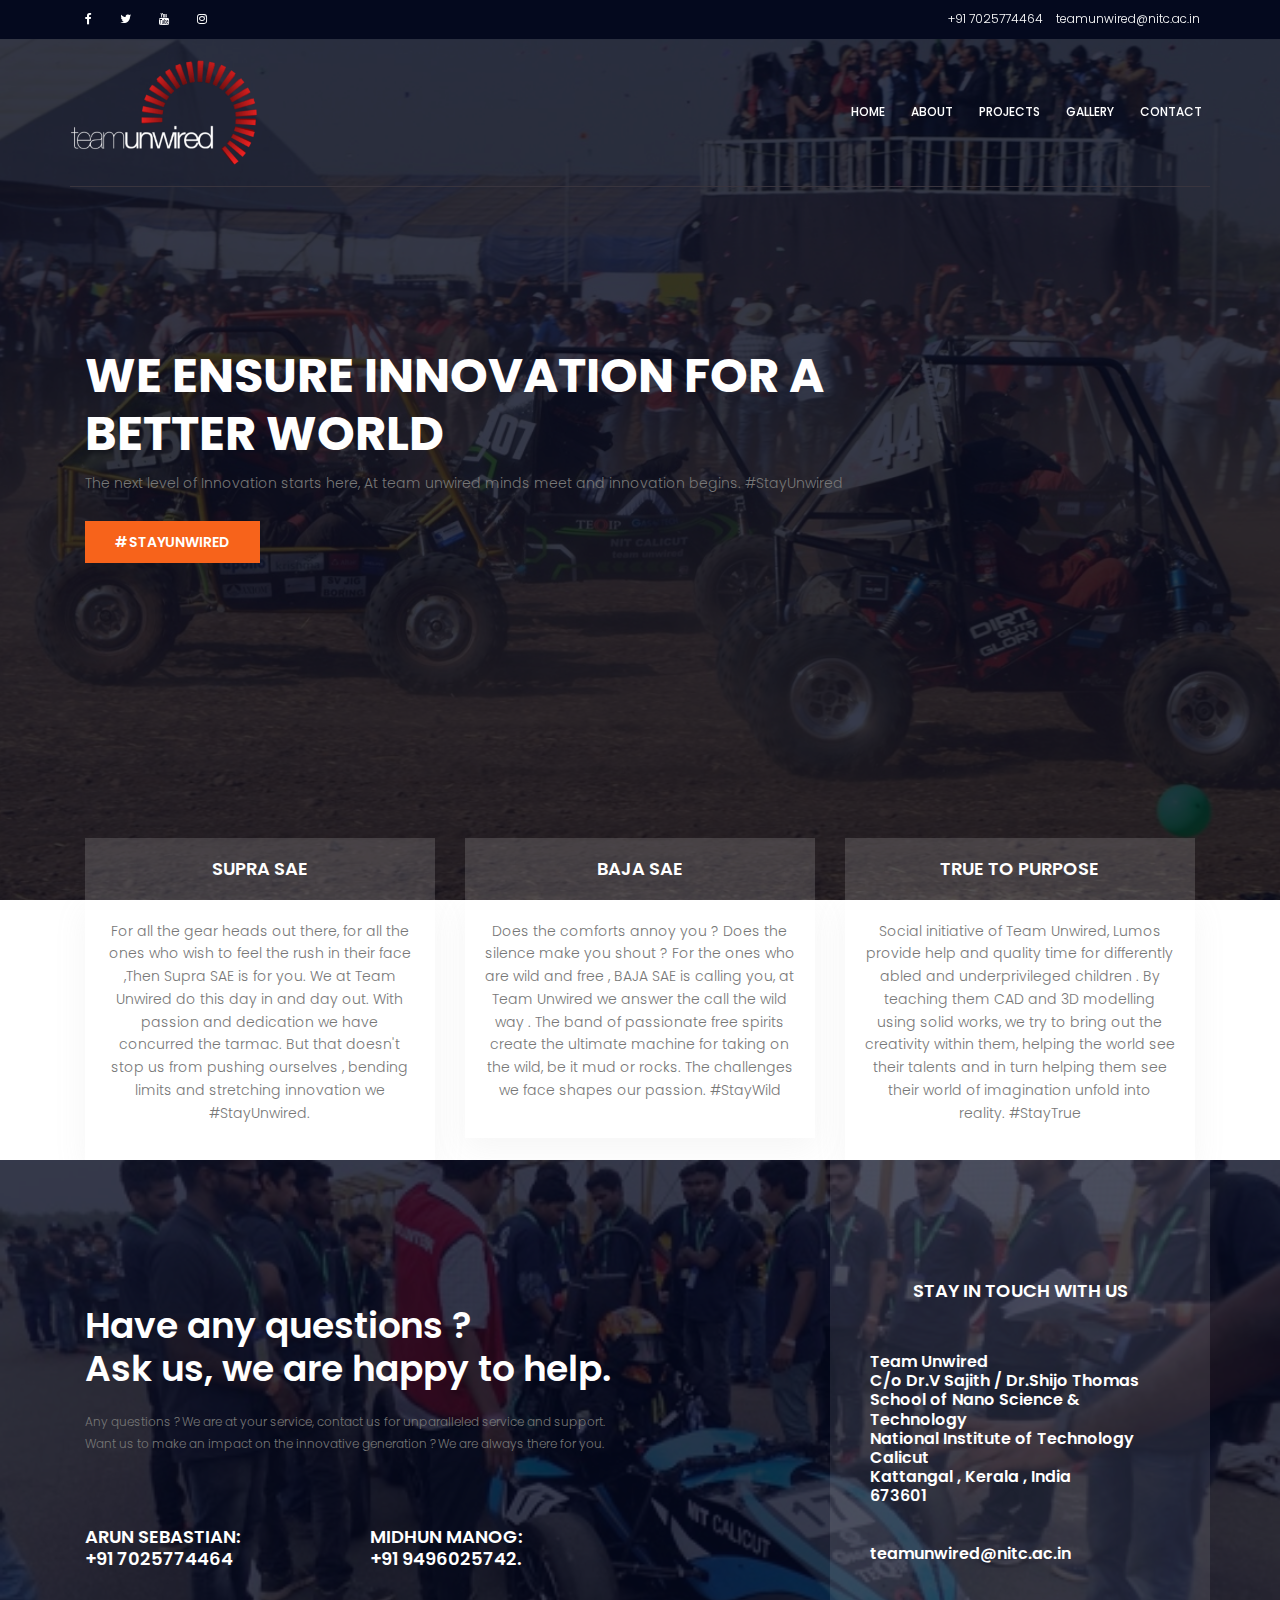
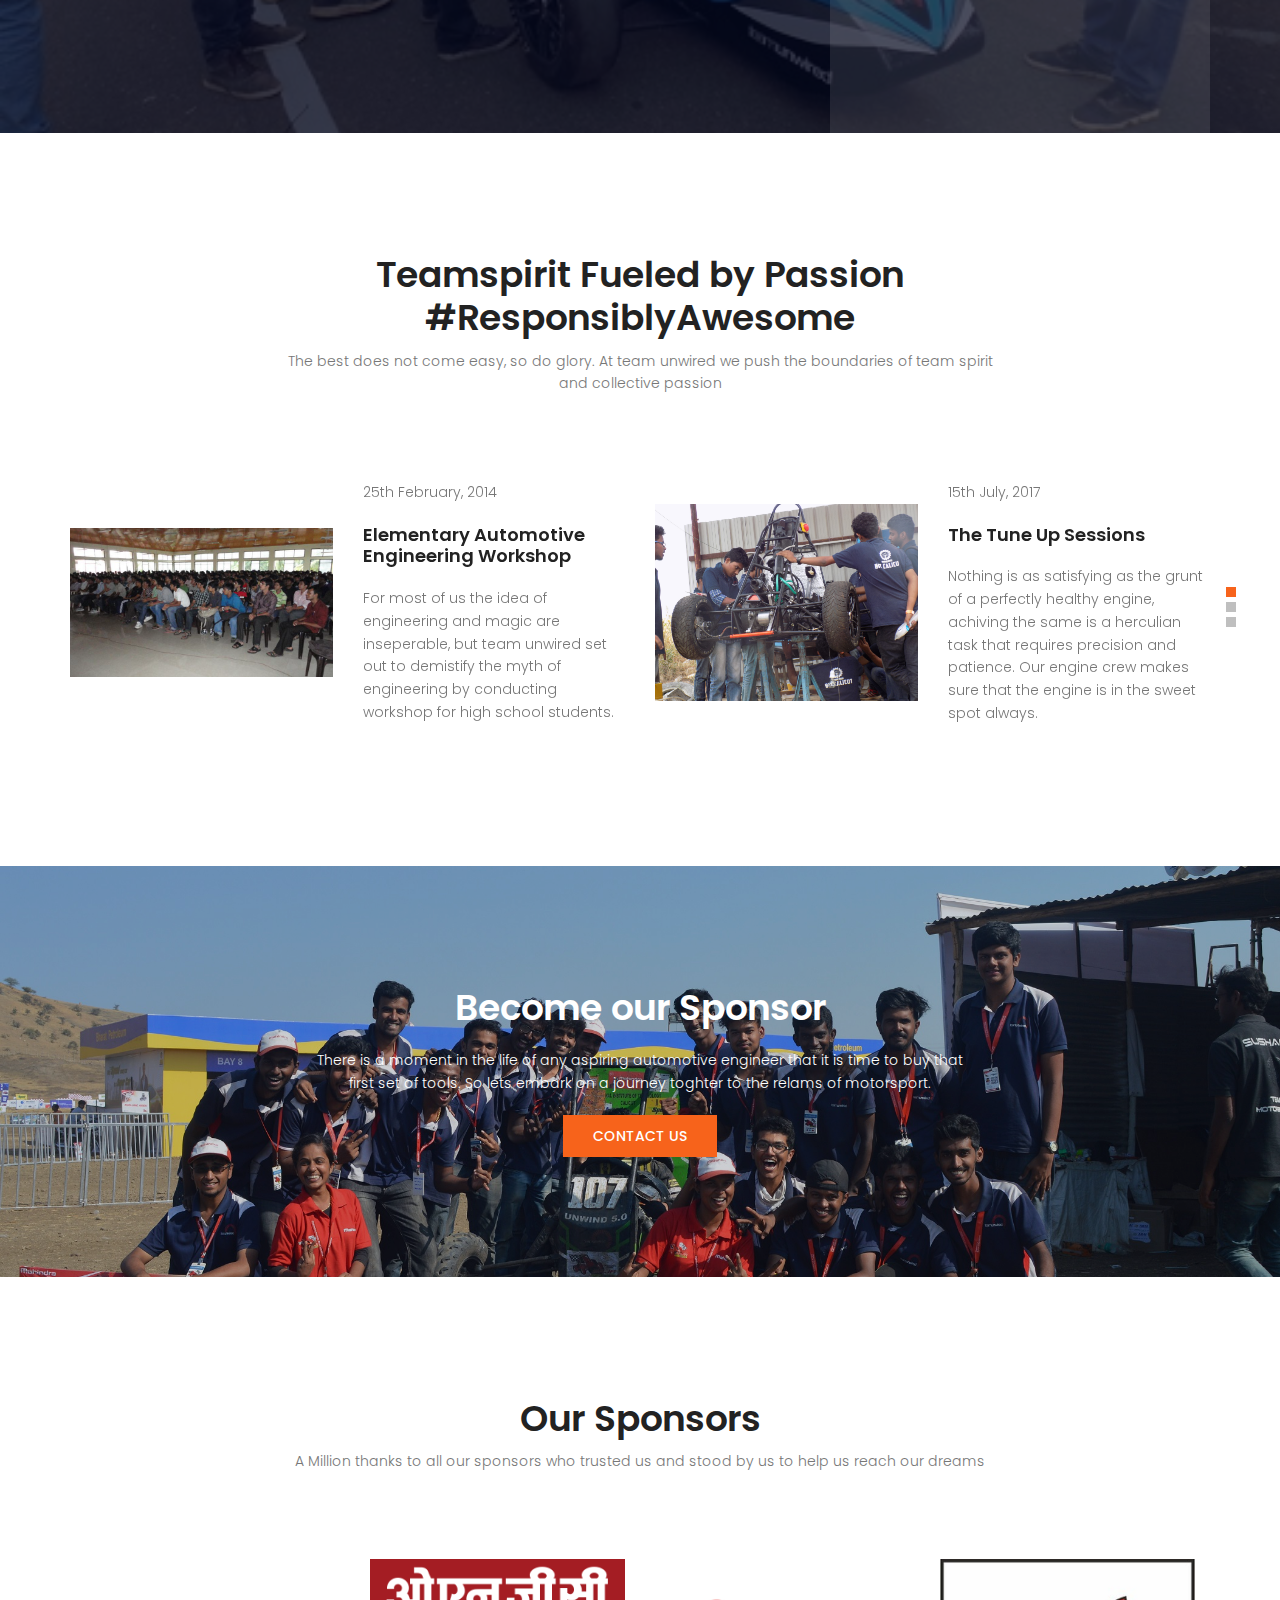
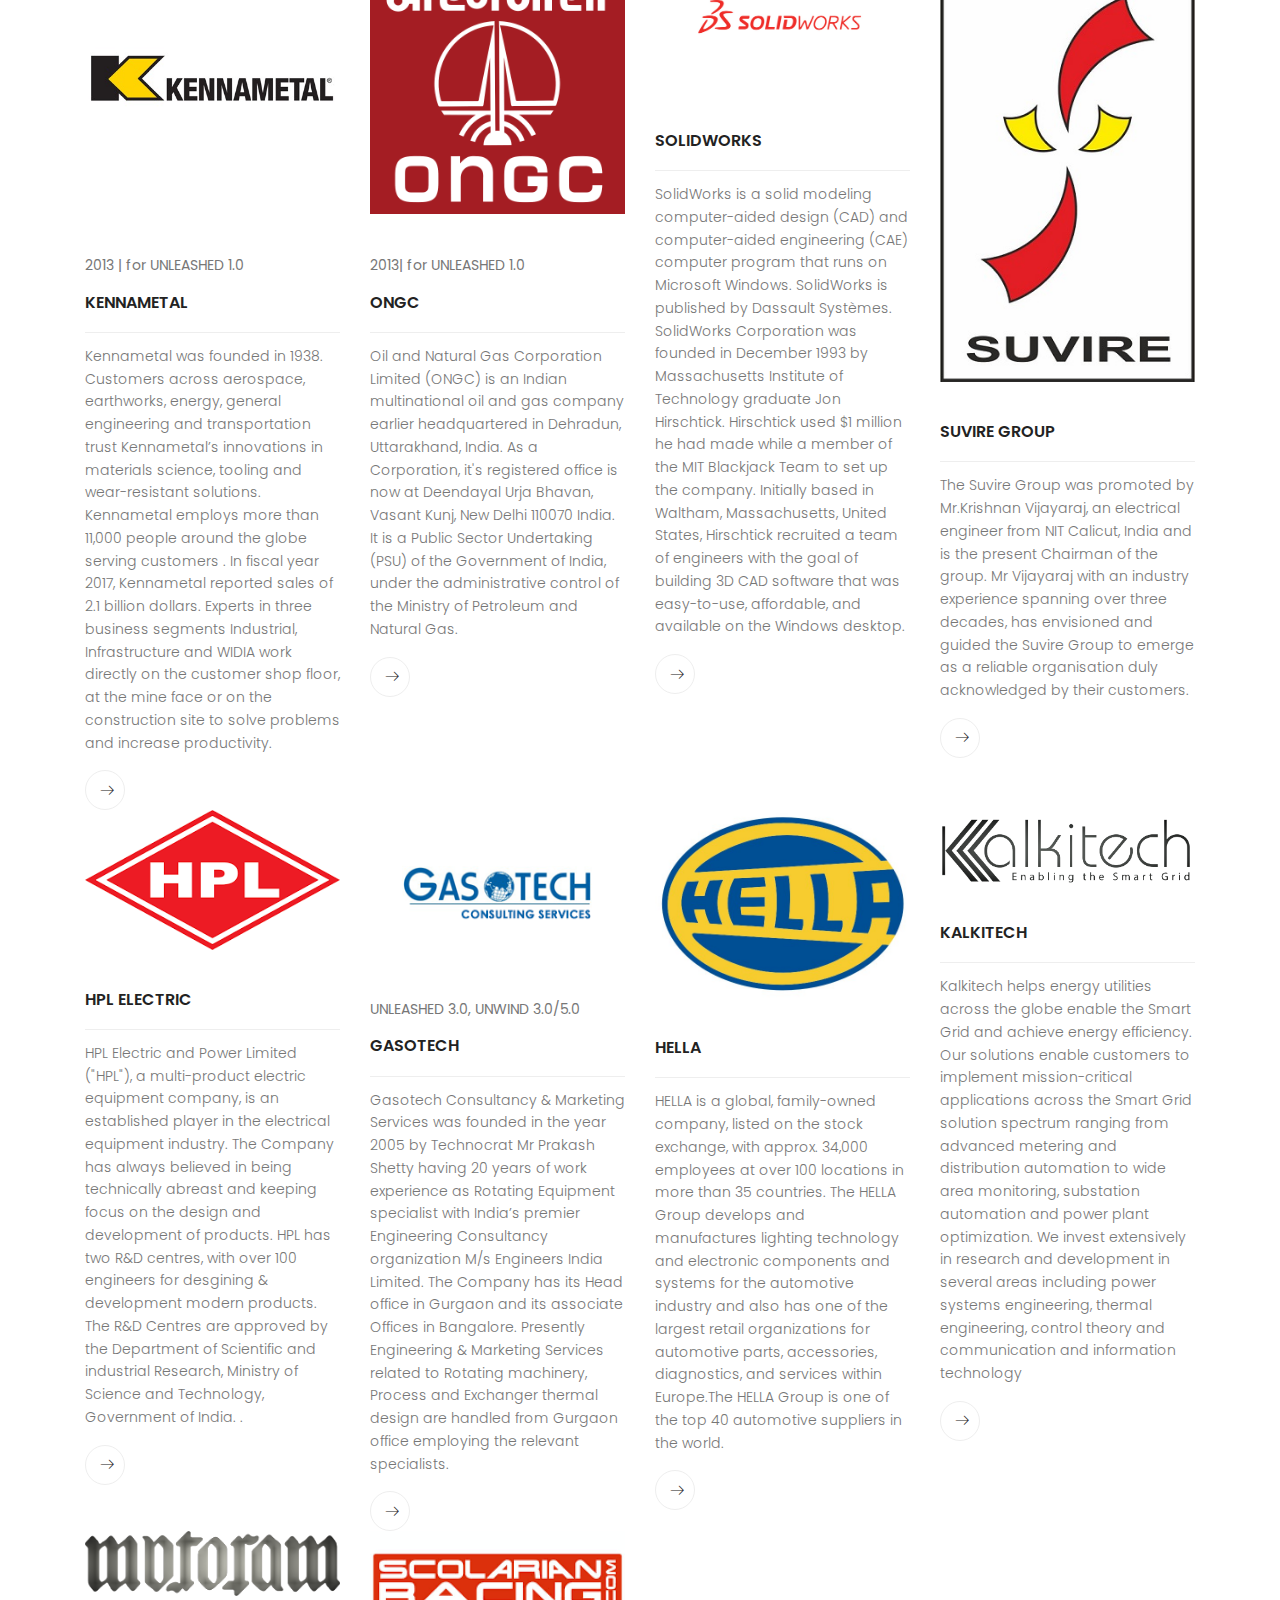
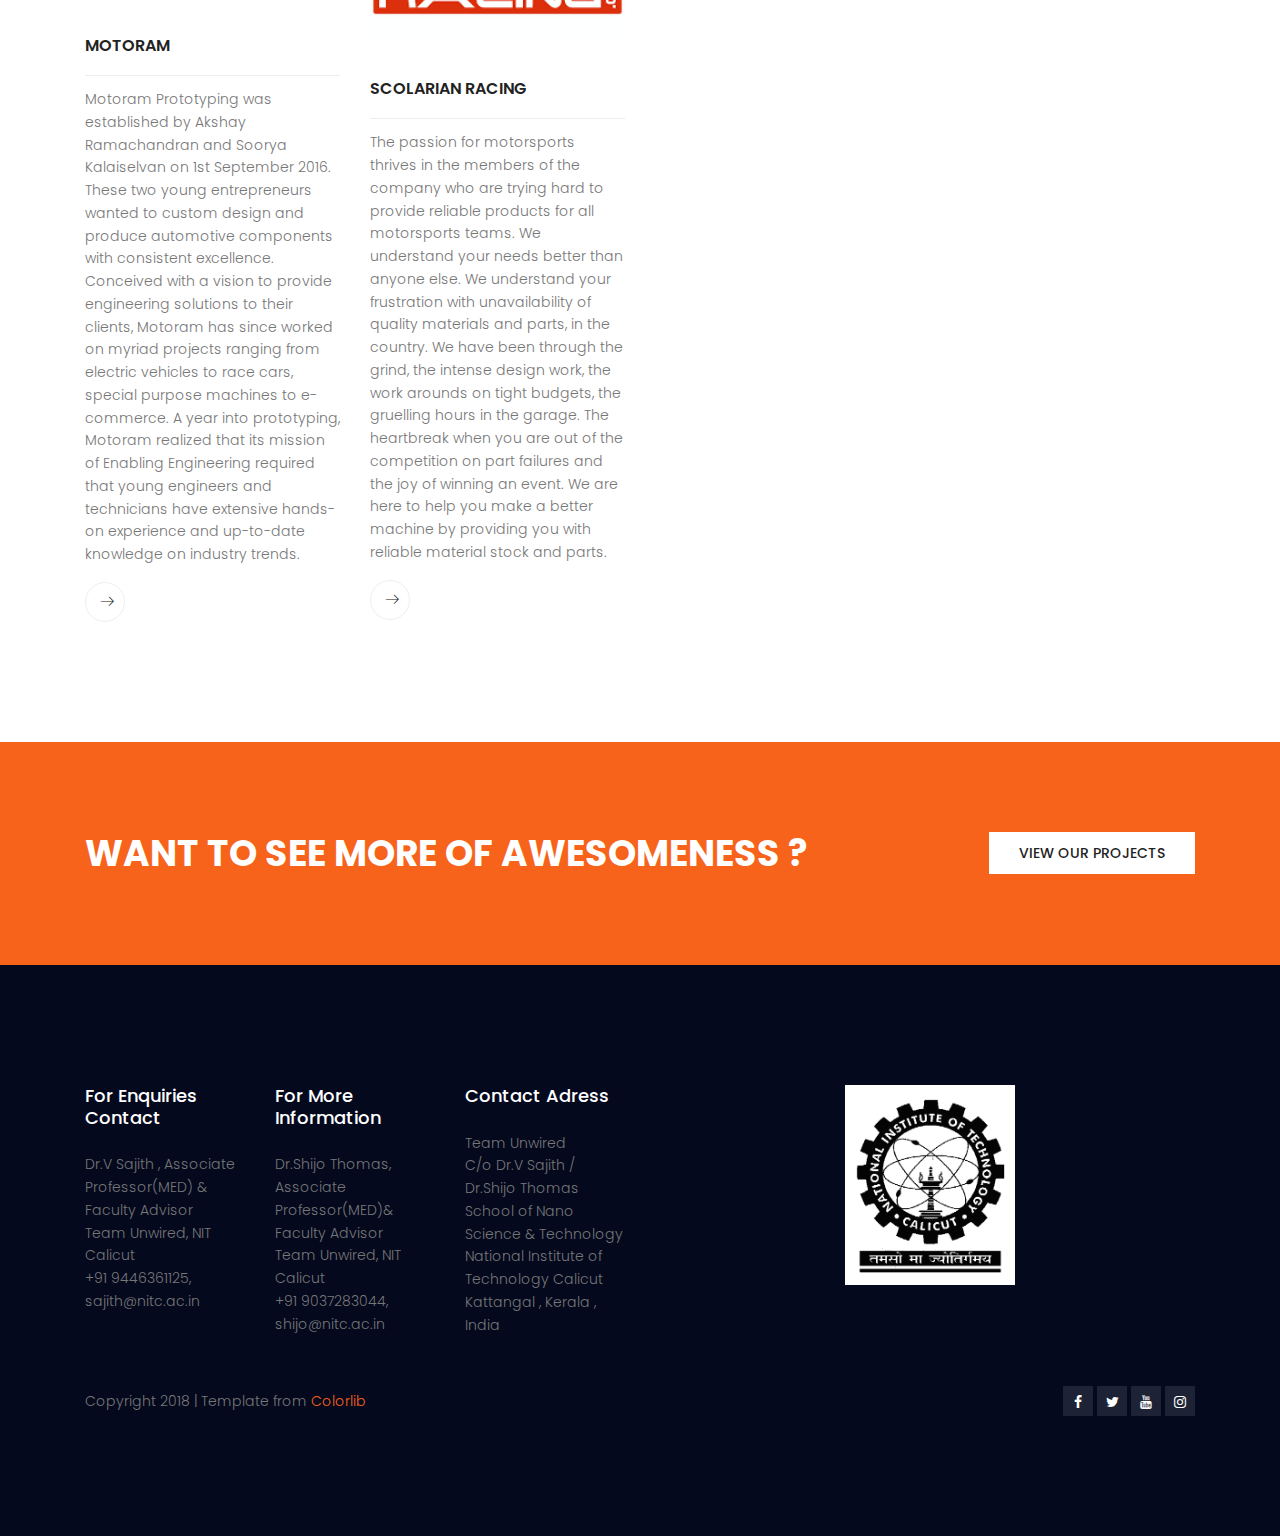
<file: Unwired/index.html>
<!DOCTYPE html>
<html lang="zxx" class="no-js">

<head>
    <!-- Mobile Specific Meta -->
    <meta name="viewport" content="width=device-width, initial-scale=1, shrink-to-fit=no">
    <!-- Favicon-->
    <link rel="shortcut icon" href="img/fav.png">
    <!-- Meta Keyword -->
    <meta name="keywords" content="teamunwired">
    <!-- meta character set -->
    <meta charset="UTF-8">
    <!-- Site Title -->
    <title>teamunwired</title>

    <link href="https://fonts.googleapis.com/css?family=Poppins:100,200,400,300,500,600,700" rel="stylesheet">
    <!--
			CSS
			============================================= -->
    <link rel="stylesheet" href="css/linearicons.css">
    <link rel="stylesheet" href="css/font-awesome.min.css">
    <link rel="stylesheet" href="css/bootstrap.css">
    <link rel="stylesheet" href="css/magnific-popup.css">
    <link rel="stylesheet" href="css/nice-select.css">
    <link rel="stylesheet" href="css/animate.min.css">
    <link rel="stylesheet" href="css/owl.carousel.css">
    <link rel="stylesheet" href="css/jquery-ui.css">
    <link rel="stylesheet" href="css/main.css">
</head>

<body>
    <header id="header" id="home">
        <div class="header-top">
            <div class="container">
                <div class="row">
                    <div class="col-lg-6 col-sm-6 col-8 header-top-left no-padding">
                        <ul>
                            <li><a href="https://www.facebook.com/teamunwired/"><i class="fa fa-facebook"></i></a></li>
                            <li><a href="https://twitter.com/teamunwired"><i class="fa fa-twitter"></i></a></li>
                            <li><a href="https://www.youtube.com/channel/UCZ-1FWuBQePQeAdoZx1S7Pw"><i class="fa fa-youtube"></i></a></li>
                            <li><a href="https://www.instagram.com/teamunwired/"><i class="fa fa-instagram"></i></a></li>
                        </ul>
                    </div>
                    <div class="col-lg-6 col-sm-6 col-4 header-top-right no-padding">
                        <a href="+91 7025774464"><span class="lnr lnr-phone-handset"></span> <span class="text">+91 7025774464</span></a>
                        <a href="teamunwired@nitc.ac.in"><span class="lnr lnr-envelope"></span> <span class="text">teamunwired@nitc.ac.in</span></a>
                    </div>
                </div>
            </div>
        </div>
        <div class="container main-menu">
            <div class="row align-items-center justify-content-between d-flex">
                <div id="logo">
                    <a href="index.html"><img src="img/logo.png" alt="" title="" /></a>
                </div>
                <nav id="nav-menu-container">
                    <ul class="nav-menu">
                        <li><a href="index.html">Home</a></li>
                        <li><a href="about.html">About</a></li>
                        <li><a href="projects.html">Projects</a></li>
                        <li><a href="gallery.html">Gallery</a></li>
                        <li><a href="contact.html">Contact</a></li>
                    </ul>
                </nav>
                <!-- #nav-menu-container -->
            </div>
        </div>
    </header>
    <!-- #header -->

    <!-- start banner Area -->
    <section class="banner-area relative" id="home">
        <div class="overlay overlay-bg"></div>
        <div class="container">
            <div class="row fullscreen d-flex align-items-center justify-content-between">
                <div class="banner-content col-lg-9 col-md-12">
                    <h1 class="text-uppercase">
								We Ensure Innovation
								for a better world			
							</h1>
                    <p class="pt-10 pb-10">
                        The next level of Innovation starts here, At team unwired minds meet and innovation begins. #StayUnwired
                    </p>
                    <a href="#" class="primary-btn text-uppercase">#StayUnwired</a>
                </div>
            </div>
        </div>
    </section>
    <!-- End banner Area -->

    <!-- Start feature Area -->
    <section class="feature-area">
        <div class="container">
            <div class="row">
                <div class="col-lg-4">
                    <div class="single-feature">
                        <div class="title">
                            <h4>SUPRA SAE</h4>
                        </div>
                        <div class="desc-wrap">
                            <p>
                                For all the gear heads out there, for all the ones who wish to feel the rush in their face ,Then Supra SAE is for you. We at Team Unwired do this day in and day out. With passion and dedication we have concurred the tarmac. But that doesn't stop us from pushing ourselves , bending limits and stretching innovation we #StayUnwired.
                            </p>
                            <a href="#"></a>
                        </div>
                    </div>
                </div>
                <div class="col-lg-4">
                    <div class="single-feature">
                        <div class="title">
                            <h4>BAJA SAE</h4>
                        </div>
                        <div class="desc-wrap">
                            <p>
                                Does the comforts annoy you ? Does the silence make you shout ? For the ones who are wild and free , BAJA SAE is calling you, at Team Unwired we answer the call the wild way . The band of passionate free spirits create the ultimate machine for taking on the wild, be it mud or rocks. The challenges we face shapes our passion. #StayWild
                            </p>
                            <a href="#"></a>
                        </div>
                    </div>
                </div>
                <div class="col-lg-4">
                    <div class="single-feature">
                        <div class="title">
                            <h4>TRUE TO PURPOSE</h4>
                        </div>
                        <div class="desc-wrap">
                            <p>
                                Social initiative of Team Unwired, Lumos provide help and quality time for differently abled and underprivileged children . By teaching them CAD and 3D modelling using solid works, we try to bring out the creativity within them, helping the world see their talents and in turn helping them see their world of imagination unfold into reality. #StayTrue
                            </p>
                            <a href="#"></a>
                        </div>
                    </div>
                </div>
            </div>
        </div>
    </section>
    <!-- End feature Area -->

    <!-- Start popular-course Area -->

    <!-- End popular-course Area -->

    <!-- Start search-course Area -->
    <section class="search-course-area relative">
        <div class="overlay overlay-bg"></div>
        <div class="container">
            <div class="row justify-content-between align-items-center">
                <div class="col-lg-6 col-md-6 search-course-left">
                    <h1 class="text-white">
								Have any questions ? <br>
								Ask us, we are happy to help.
							</h1>
                    <p>
                        Any questions ? We are at your service, contact us for unparalleled service and support. Want us to make an impact on the innovative generation ? We are always there for you.
                    </p>
                    <div class="row details-content">
                        <div class="col single-detials">
                            <span class=""></span>
                            <a href="#"><h4>ARUN SEBASTIAN:  <br> +91 7025774464</h4></a>
                            <p>

                            </p>
                        </div>
                        <div class="col single-detials">
                            <span class=""></span>
                            <a href="#"><h4>MIDHUN MANOG:  <br> +91 9496025742.</h4></a>
                            <p>

                            </p>
                        </div>
                    </div>
                </div>
                <div class="col-lg-4 col-md-6 search-course-right section-gap">
                    <form class="form-wrap" action="#">
                        <h4 class="text-white pb-20 text-center mb-30">STAY IN TOUCH WITH US</h4>
                        <h5 class="text-white pb-20 mb-30">Team Unwired<br>C/o Dr.V Sajith / Dr.Shijo Thomas<br>School of Nano Science & Technology<br>National Institute of Technology Calicut<br>Kattangal , Kerala , India<br>673601<br><br><br>teamunwired@nitc.ac.in
							</form>
			  			</div>
						</div>
					</div>
				</div>	
			</section>
			<!-- End search-course Area -->

			<!-- fueled by passion -->
			<section class="upcoming-event-area section-gap">
				<div class="container">
					<div class="row d-flex justify-content-center">
						<div class="menu-content pb-70 col-lg-8">
							<div class="title text-center">
								<h1 class="mb-10">Teamspirit Fueled by Passion<br>#ResponsiblyAwesome</h1>
								<p>The best does not come easy, so do glory. At team unwired we push the boundaries of team spirit and collective passion </p>
							</div>
						</div>
					</div>								
					<div class="row">
						<div class="active-upcoming-event-carusel">
							<div class="single-carusel row align-items-center">
								<div class="col-12 col-md-6 thumb">
									<img class="img-fluid" src="img/fl1.png" alt="">
								</div>
								<div class="detials col-12 col-md-6">
									<p>25th February, 2014</p>
									<a href="#"><h4>Elementary Automotive Engineering Workshop</h4></a>
									<p>
										For most of us the idea of engineering and magic are inseperable, but team unwired set out to demistify the myth of engineering by conducting workshop for high school students.
									</p>
								</div>
							</div>
							<div class="single-carusel row align-items-center">
								<div class="col-12 col-md-6 thumb">
									<img class="img-fluid" src="img/fl2.jpg" alt="">
								</div>
								<div class="detials col-12 col-md-6">
									<p>15th July, 2017</p>
									<a href="#"><h4>The Tune Up Sessions</h4></a>
									<p>
										Nothing is as satisfying as the grunt of a perfectly healthy engine, achiving the same is a herculian task that requires precision and patience. Our engine crew makes sure that the engine is in the sweet spot always.
									</p>
								</div>
							</div>	
							<div class="single-carusel row align-items-center">
								<div class="col-12 col-md-6 thumb">
									<img class="img-fluid" src="img/fl4.png" alt="">
								</div>
								<div class="detials col-12 col-md-6">
									<p>14th January, 2014</p>
									<a href="#"><h4>Dream beyond boundaries, #LimitlessVision</h4></a>
									<p>
										At team unwired the very pulse of every member is like the cams on full throttle, We vision beyond the present and we dare to change the futureand we dare to do it.
									</p>
								</div>
							</div>	
							<div class="single-carusel row align-items-center">
								<div class="col-12 col-md-6 thumb">
									<img class="img-fluid" src="img/fl3.png" alt="">
								</div>
								<div class="detials col-12 col-md-6">
									<p>12th August, 2017</p>
									<a href="#"><h4>Performance Engineering through a child's eye</h4></a>
									<p>For some its a fun, for some others it's the pulse. We combined the fun and pulse to create the perfect exposture for school students and teenagers to understand how the motorsport industry works in its life.
									</p>
								</div>
							</div>
							<div class="single-carusel row align-items-center">
								<div class="col-12 col-md-6 thumb">
									<img class="img-fluid" src="img/fl5.jpg" alt="">
								</div>
								<div class="detials col-12 col-md-6">
									<p>25th May, 2018</p>
									<a href="#"><h4>CAD Modelling for the next generation of engineers</h4></a>
									<p>
										The next generation of engineers require the next generation of tools at their disposal. To meet with the demands of changing engineering and technology we have a evolving and updated workforce who are trained by the seniors in the field.
									</p>
								</div>
							</div>	

						</div>
					</div>
				</div>	
			</section>
			<!-- End upcoming-event Area -->

					<!-- Start cta-one Area -->
			<section class="cta-one-area relative section-gap">
				<div class="container">
					<div class="overlay overlay-bg"></div>
					<div class="row justify-content-center">
						<div class="wrap">
							<h1 class="text-white">Become our Sponsor</h1>
							<p>
								There is a moment in the life of any aspiring automotive engineer that it is time to buy that first set of tools. So lets embark on a journey toghter to the relams of motorsport.
							</p>
							<a class="primary-btn " href="contact.html">CONTACT US</a>								
						</div>					
					</div>
				</div>	
			</section>
			<!-- End cta-one Area -->

			<!-- Start blog Area -->
			<section class="blog-area section-gap" id="blog">
				<div class="container">
					<div class="row d-flex justify-content-center">
						<div class="menu-content pb-70 col-lg-8">
							<div class="title text-center">
								<h1 class="mb-10">Our Sponsors</h1>
								<p>A Million thanks to all our sponsors who trusted us and stood by us to help us reach our dreams</p>
							</div>
						</div>
					</div>					
					<div class="row">
						<div class="col-lg-3 col-md-6 single-blog">
							<div class="thumb">
								<img class="img-fluid" src="img/sp1.jpg" alt="">								
							</div>
							<p class="meta">2013 |  for <a href="#">UNLEASHED 1.0</a></p>
							<a href="">
								<h5>KENNAMETAL</h5>
                        </a>
                        <p>
                            Kennametal was founded in 1938. Customers across aerospace, earthworks, energy, general engineering and transportation trust Kennametal’s innovations in materials science, tooling and wear-resistant solutions. Kennametal employs more than 11,000 people around the globe serving customers . In fiscal year 2017, Kennametal reported sales of 2.1 billion dollars. Experts in three business segments Industrial, Infrastructure and WIDIA work directly on the customer shop floor, at the mine face or on the construction site to solve problems and increase productivity.
                        </p>
                        <a href="https://www.kennametal.com/hi/home.html" class="details-btn d-flex justify-content-center align-items-center"><span class="details">Details</span><span class="lnr lnr-arrow-right"></span></a>
                </div>
                <div class="col-lg-3 col-md-6 single-blog">
                    <div class="thumb">
                        <img class="img-fluid" src="img/sp2.png" alt="">
                    </div>
                    <p class="meta">2013| for <a href="#">UNLEASHED 1.0</a></p>
                    <a href="">
                        <h5>ONGC</h5>
                    </a>
                    <p>
                        Oil and Natural Gas Corporation Limited (ONGC) is an Indian multinational oil and gas company earlier headquartered in Dehradun, Uttarakhand, India. As a Corporation, it's registered office is now at Deendayal Urja Bhavan, Vasant Kunj, New Delhi 110070 India. It is a Public Sector Undertaking (PSU) of the Government of India, under the administrative control of the Ministry of Petroleum and Natural Gas.
                    </p>
                    <a href="https://www.ongcindia.com/wps/wcm/connect/en/home/" class="details-btn d-flex justify-content-center align-items-center"><span class="details">Details</span><span class="lnr lnr-arrow-right"></span></a>
                </div>
                <div class="col-lg-3 col-md-6 single-blog">
                    <div class="thumb">
                        <img class="img-fluid" src="img/sp3.png" alt="">
                    </div>
                    <p class="meta">
                        <a href="#"></a>
                    </p>
                    <a href="">
                        <h5>SOLIDWORKS</h5>
                    </a>
                    <p>
                        SolidWorks is a solid modeling computer-aided design (CAD) and computer-aided engineering (CAE) computer program that runs on Microsoft Windows. SolidWorks is published by Dassault Systèmes. SolidWorks Corporation was founded in December 1993 by Massachusetts Institute of Technology graduate Jon Hirschtick. Hirschtick used $1 million he had made while a member of the MIT Blackjack Team to set up the company. Initially based in Waltham, Massachusetts, United States, Hirschtick recruited a team of engineers with the goal of building 3D CAD software that was easy-to-use, affordable, and available on the Windows desktop.
                    </p>
                    <a href="https://www.solidworks.com/" class="details-btn d-flex justify-content-center align-items-center"><span class="details">Details</span><span class="lnr lnr-arrow-right"></span></a>
                </div>
                <div class="col-lg-3 col-md-6 single-blog">
                    <div class="thumb">
                        <img class="img-fluid" src="img/sp4.jpg" alt="">
                    </div>
                    <p class="meta">
                        <a href="#"></a>
                    </p>
                    <a href="">
                        <h5>SUVIRE GROUP</h5>
                    </a>
                    <p>
                        The Suvire Group was promoted by Mr.Krishnan Vijayaraj, an electrical engineer from NIT Calicut, India and is the present Chairman of the group. Mr Vijayaraj with an industry experience spanning over three decades, has envisioned and guided the Suvire Group to emerge as a reliable organisation duly acknowledged by their customers.
                    </p>
                    <a href="http://suviregroup.com/" class="details-btn d-flex justify-content-center align-items-center"><span class="details">Details</span><span class="lnr lnr-arrow-right"></span></a>
                </div>
                <div class="col-lg-3 col-md-6 single-blog">
                    <div class="thumb">
                        <img class="img-fluid" src="img/sp5.png" alt="">
                    </div>
                    <p class="meta">
                        <a href="#"></a>
                    </p>
                    <a href="">
                        <h5>HPL ELECTRIC</h5>
                    </a>
                    <p>
                        HPL Electric and Power Limited ("HPL"), a multi-product electric equipment company, is an established player in the electrical equipment industry. The Company has always believed in being technically abreast and keeping focus on the design and development of products. HPL has two R&D centres, with over 100 engineers for desgining & development modern products. The R&D Centres are approved by the Department of Scientific and industrial Research, Ministry of Science and Technology, Government of India. .
                    </p>
                    <a href="http://www.hplindia.com/" class="details-btn d-flex justify-content-center align-items-center"><span class="details">Details</span><span class="lnr lnr-arrow-right"></span></a>
                </div>
                <div class="col-lg-3 col-md-6 single-blog">
                    <div class="thumb">
                        <img class="img-fluid" src="img/sp6.png" alt="">
                    </div>
                    <p class="meta"> <a href="#">UNLEASHED 3.0, UNWIND 3.0/5.0</a></p>
                    <a href="">
                        <h5>GASOTECH</h5>
                    </a>
                    <p>
                        Gasotech Consultancy & Marketing Services was founded in the year 2005 by Technocrat Mr Prakash Shetty having 20 years of work experience as Rotating Equipment specialist with India’s premier Engineering Consultancy organization M/s Engineers India Limited. The Company has its Head office in Gurgaon and its associate Offices in Bangalore. Presently Engineering & Marketing Services related to Rotating machinery, Process and Exchanger thermal design are handled from Gurgaon office employing the relevant specialists.
                    </p>
                    <a href="http://www.gasotech.com/about/" class="details-btn d-flex justify-content-center align-items-center"><span class="details">Details</span><span class="lnr lnr-arrow-right"></span></a>
                </div>
                <div class="col-lg-3 col-md-6 single-blog">
                    <div class="thumb">
                        <img class="img-fluid" src="img/sp7.jpg" alt="">
                    </div>
                    <p class="meta">
                        <a href="#"></a>
                    </p>
                    <a href="">
                        <h5>HELLA</h5>
                    </a>
                    <p>
                        HELLA is a global, family-owned company, listed on the stock exchange, with approx. 34,000 employees at over 100 locations in more than 35 countries. The HELLA Group develops and manufactures lighting technology and electronic components and systems for the automotive industry and also has one of the largest retail organizations for automotive parts, accessories, diagnostics, and services within Europe.The HELLA Group is one of the top 40 automotive suppliers in the world.
                    </p>
                    <a href="https://www.hella.com/hella-in/HELLA-India-Automotive-Pvt-Ltd-655.html" class="details-btn d-flex justify-content-center align-items-center"><span class="details">Details</span><span class="lnr lnr-arrow-right"></span></a>
                </div>
                <div class="col-lg-3 col-md-6 single-blog">
                    <div class="thumb">
                        <img class="img-fluid" src="img/sp8.png" alt="">
                    </div>
                    <p class="meta">
                        <a href="#"></a>
                    </p>
                    <a href="">
                        <h5>KALKITECH</h5>
                    </a>
                    <p>
                        Kalkitech helps energy utilities across the globe enable the Smart Grid and achieve energy efficiency. Our solutions enable customers to implement mission-critical applications across the Smart Grid solution spectrum ranging from advanced metering and distribution automation to wide area monitoring, substation automation and power plant optimization. We invest extensively in research and development in several areas including power systems engineering, thermal engineering, control theory and communication and information technology </p>
                    <a href="https://www.kalkitech.com/about-us-2/about-us/" class="details-btn d-flex justify-content-center align-items-center"><span class="details">Details</span><span class="lnr lnr-arrow-right"></span></a>
                </div>
                <div class="col-lg-3 col-md-6 single-blog">
                    <div class="thumb">
                        <img class="img-fluid" src="img/sp9.png" alt="">
                    </div>
                    <p class="meta">
                        <a href="#"></a>
                    </p>
                    <a href="">
                        <h5>MOTORAM</h5>
                    </a>
                    <p>
                        Motoram Prototyping was established by Akshay Ramachandran and Soorya Kalaiselvan on 1st September 2016. These two young entrepreneurs wanted to custom design and produce automotive components with consistent excellence. Conceived with a vision to provide engineering solutions to their clients, Motoram has since worked on myriad projects ranging from electric vehicles to race cars, special purpose machines to e-commerce. A year into prototyping, Motoram realized that its mission of Enabling Engineering required that young engineers and technicians have extensive hands-on experience and up-to-date knowledge on industry trends.
                    </p>
                    <a href="http://motoram.in/home/" class="details-btn d-flex justify-content-center align-items-center"><span class="details">Details</span><span class="lnr lnr-arrow-right"></span></a>
                </div>
                <div class="col-lg-3 col-md-6 single-blog">
                    <div class="thumb">
                        <img class="img-fluid" src="img/sp10.png" alt="">
                    </div>
                    <p class="meta">
                        <a href="#"></a>
                    </p>
                    <a href="">
                        <h5>SCOLARIAN RACING</h5>
                    </a>
                    <p>
                        The passion for motorsports thrives in the members of the company who are trying hard to provide reliable products for all motorsports teams. We understand your needs better than anyone else. We understand your frustration with unavailability of quality materials and parts, in the country. We have been through the grind, the intense design work, the work arounds on tight budgets, the gruelling hours in the garage. The heartbreak when you are out of the competition on part failures and the joy of winning an event. We are here to help you make a better machine by providing you with reliable material stock and parts.
                    </p>
                    <a href="https://www.scolarianracing.com/" class="details-btn d-flex justify-content-center align-items-center"><span class="details">Details</span><span class="lnr lnr-arrow-right"></span></a>
                </div>
            </div>
        </div>
    </section>
    <!-- End blog Area -->

    <!-- Start cta-two Area -->
    <section class="cta-two-area">
        <div class="container">
            <div class="row">
                <div class="col-lg-8 cta-left">
                    <h1>WANT TO SEE MORE OF AWESOMENESS ?</h1>
                </div>
                <div class="col-lg-4 cta-right">
                    <a class="primary-btn wh" href="projects.html">VIEW OUR PROJECTS</a>
                </div>
            </div>
        </div>
    </section>
    <!-- End cta-two Area -->

    <!-- start footer Area -->
    <footer class="footer-area section-gap">
        <div class="container">
            <div class="row">
                <div class="col-lg-2 col-md-6 col-sm-6">
                    <div class="single-footer-widget">
                        <h4>For Enquiries Contact</h4>
                        <ul>
                            Dr.V Sajith , Associate Professor(MED) & Faculty Advisor
                            <br>Team Unwired, NIT Calicut
                            <br>+91 9446361125, sajith@nitc.ac.in
                        </ul>
                    </div>
                </div>
                <div class="col-lg-2 col-md-6 col-sm-6">
                    <div class="single-footer-widget">
                        <h4>For More Information</h4>
                        <ul>
                            Dr.Shijo Thomas, Associate Professor(MED)& Faculty Advisor
                            <br>Team Unwired, NIT Calicut
                            <br>+91 9037283044, shijo@nitc.ac.in
                        </ul>
                    </div>
                </div>
                <div class="col-lg-2 col-md-6 col-sm-6">
                    <div class="single-footer-widget">
                        <h4>Contact Adress</h4>
                        <ul>
                            Team Unwired
                            <br>C/o Dr.V Sajith / Dr.Shijo Thomas
                            <br>School of Nano Science & Technology
                            <br>National Institute of Technology Calicut
                            <br>Kattangal , Kerala , India
                        </ul>
                    </div>
                </div>
                <div class="col-lg-2 col-md-6 col-sm-6">
                    <div class="single-footer-widget">
                        <h4></h4>
                        <ul>

                        </ul>
                    </div>
                </div>
                <div class="col-lg-4  col-md-6 col-sm-6">
                    <div class="single-footer-widget">
                        <div class="section">
                            <img src="img/lg1.jpg" height="200" width="170"></img>

                        </div>
                    </div>
                </div>
            </div>
            <div class="footer-bottom row align-items-center justify-content-between">
                <p class="footer-text m-0 col-lg-6 col-md-12">
                    <!-- Link back to Colorlib can't be removed. Template is licensed under CC BY 3.0. -->
                    Copyright 2018
                    <script>
                    </script>| Template from <a href="https://colorlib.com" target="_blank">Colorlib</a>
                    <!-- Link back to Colorlib can't be removed. Template is licensed under CC BY 3.0. -->
                </p>
                <div class="col-lg-6 col-sm-12 footer-social">
                    <a href="https://www.facebook.com/teamunwired/"><i class="fa fa-facebook"></i></a>
                    <a href="https://twitter.com/teamunwired"><i class="fa fa-twitter"></i></a>
                    <a href="https://www.youtube.com/channel/UCZ-1FWuBQePQeAdoZx1S7Pw"><i class="fa fa-youtube"></i></a>
                    <a href="https://www.instagram.com/teamunwired/"><i class="fa fa-instagram"></i></a>
                </div>
            </div>
        </div>
    </footer>
    <!-- End footer Area -->

    <script src="js/vendor/jquery-2.2.4.min.js"></script>
    <script src="js/vendor/bootstrap.min.js"></script>
    <script src="js/easing.min.js"></script>
    <script src="js/hoverIntent.js"></script>
    <script src="js/superfish.min.js"></script>
    <script src="js/jquery.magnific-popup.min.js"></script>
    <script src="js/jquery.tabs.min.js"></script>
    <script src="js/jquery.nice-select.min.js"></script>
    <script src="js/owl.carousel.min.js"></script>
    <script src="js/main.js"></script>
</body>

</html>
</file>
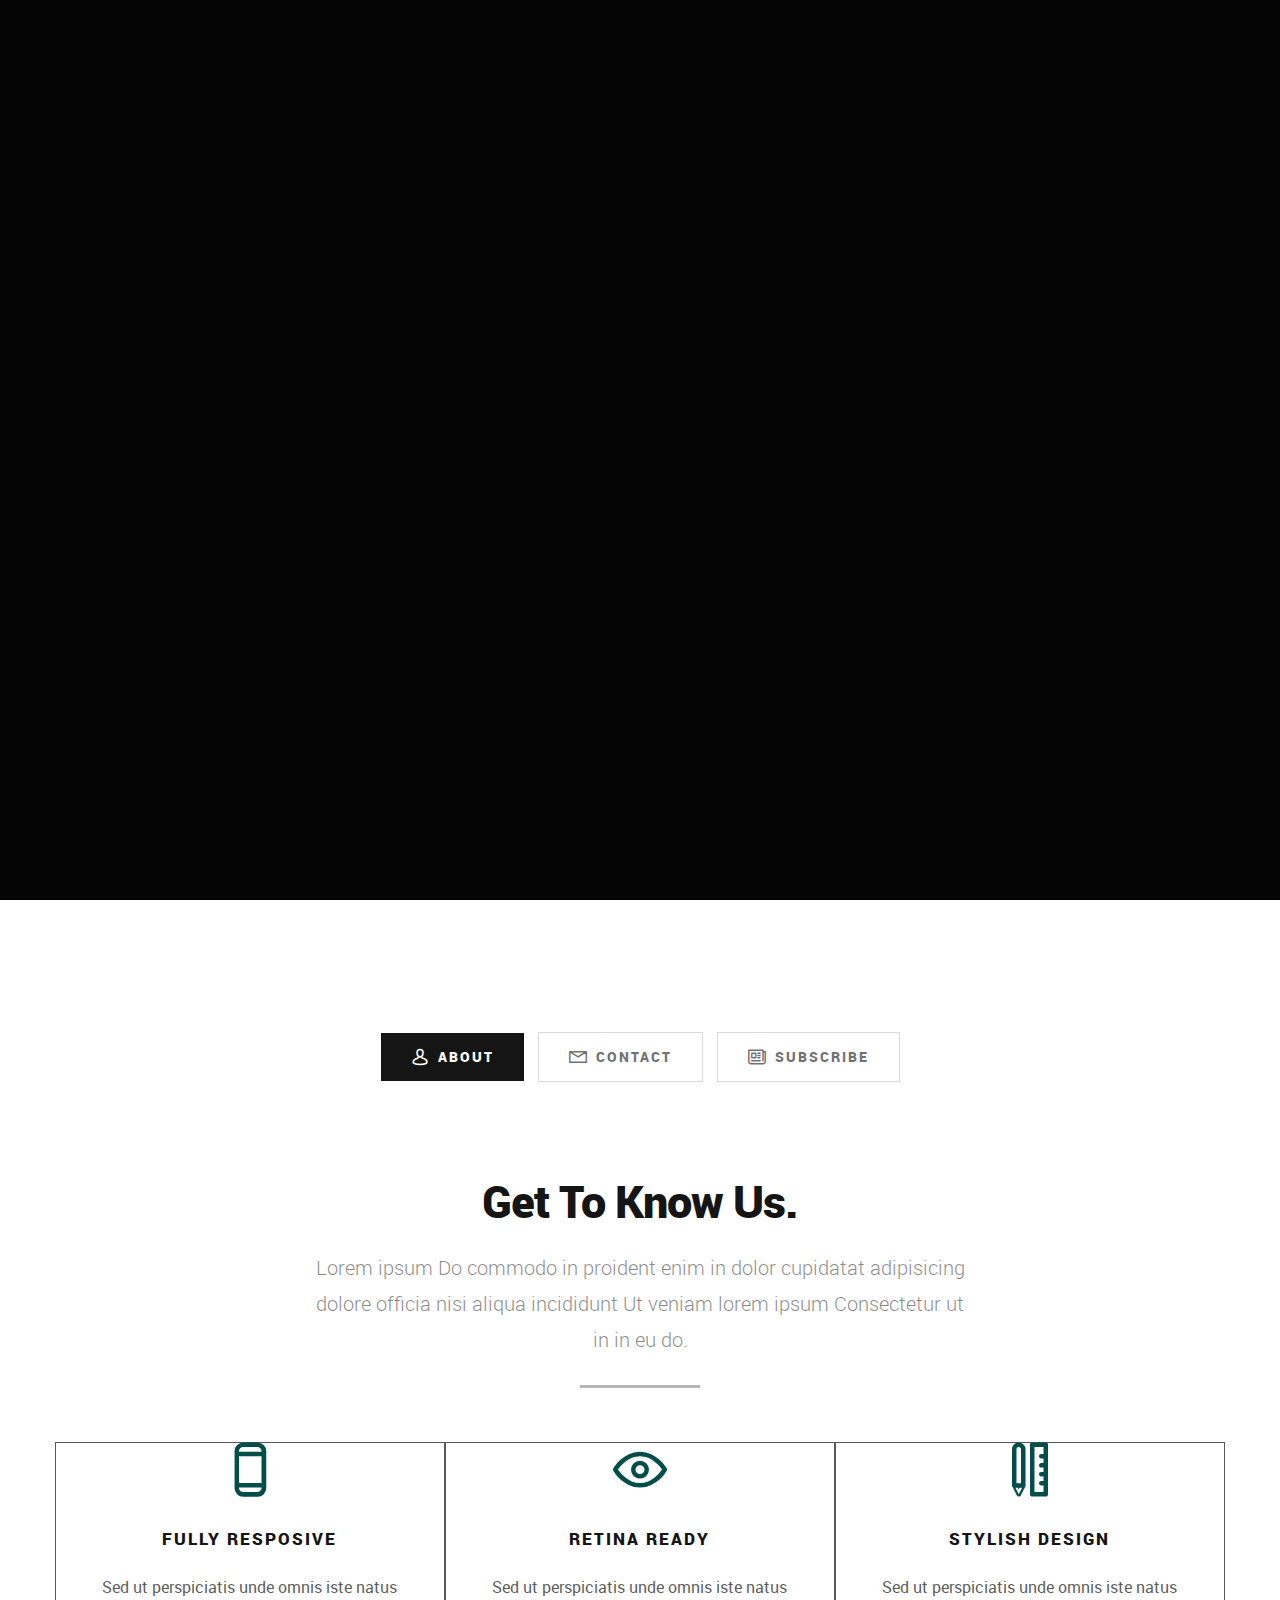
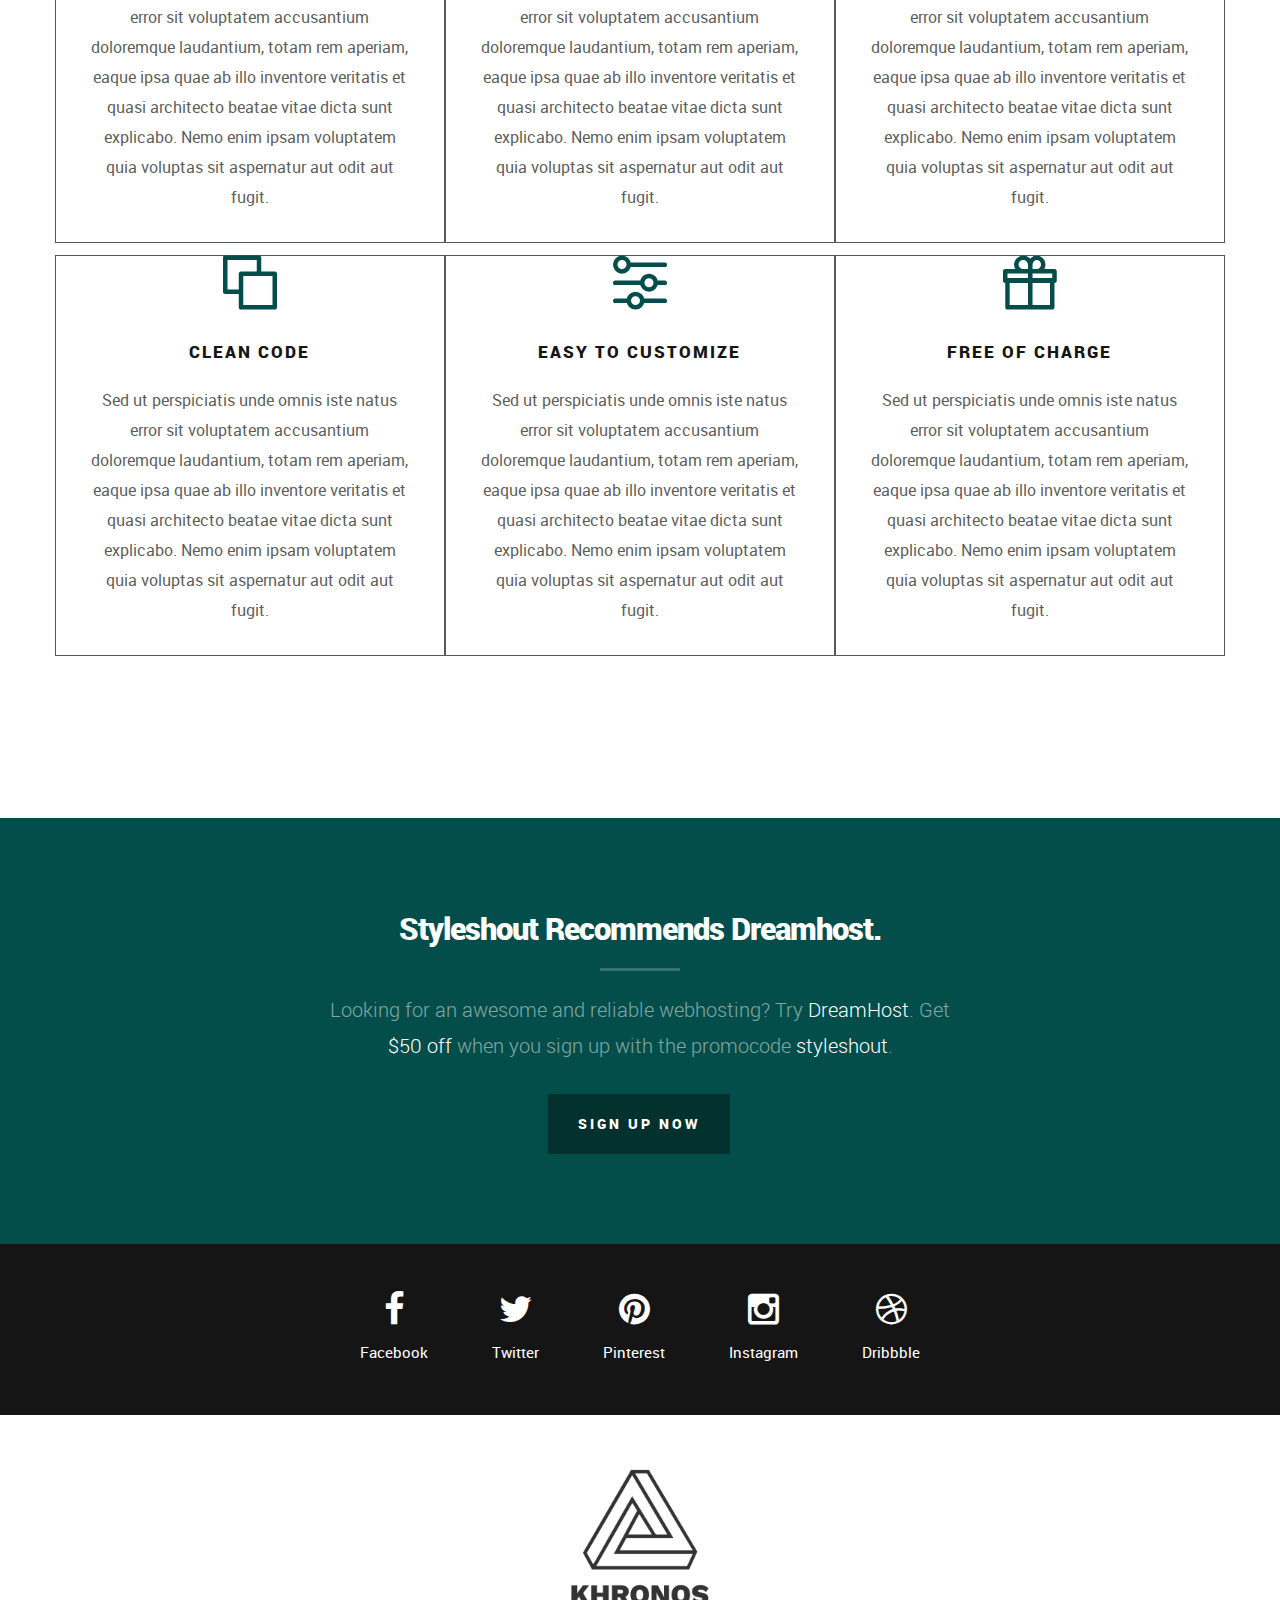
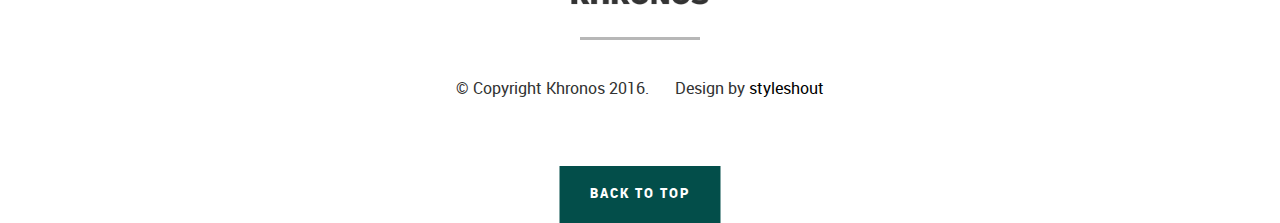
<file: ecea/demo-slides.html>
<!DOCTYPE html>
<!--[if IE 8 ]><html class="no-js oldie ie8" lang="en"> <![endif]-->
<!--[if IE 9 ]><html class="no-js oldie ie9" lang="en"> <![endif]-->
<!--[if (gte IE 9)|!(IE)]><!--><html class="no-js" lang="en"> <!--<![endif]-->
<head>

   <!--- basic page needs
   ================================================== -->
   <meta charset="utf-8">
   <title>Khronos - Slides</title>
   <meta name="description" content="">  
   <meta name="author" content="">

   <!-- mobile specific metas
   ================================================== -->
   <meta name="viewport" content="width=device-width, initial-scale=1, maximum-scale=1">

   <!-- CSS
   ================================================== -->
   <link rel="stylesheet" href="css/base.css">  
   <link rel="stylesheet" href="css/main.css">
   <link rel="stylesheet" href="css/vendor.css">

   <!-- script
   ================================================== -->
	<script src="js/modernizr.js"></script>

   <!-- favicons
	================================================== -->
	<link rel="icon" type="image/png" href="favicon.png">

</head>

<body id="top">

	<!-- header 
   ================================================== -->
   <header>

   	<div class="row">
   		<div class="logo">
	            <a href="index.html">Khronos</a>
	        </div> 

			<div class="social-links">
			   <ul>
				   <li><a href="#"><i class="fa fa-facebook"></i></a></li>
				   <li><a href="#"><i class="fa fa-twitter"></i></a></li>
				   <li><a href="#"><i class="fa fa-pinterest"></i></a></li>				   
				   <li><a href="#"><i class="fa fa-instagram"></i></a></li> 
				   <li><a href="#"><i class="fa fa-dribbble"></i></a></li>				     			
			   </ul>
			</div>
   	</div> 

   </header> <!-- /header -->   

   <!-- home
   ================================================== -->
   <section id ="home" class="home-slides">

   	<div class ="shadow-overlay"></div>

   	<div class ="content-wrap-table">		   

		   <div class ="main-content-tablecell">

		   	<div class="row">
		   		<div class="col-twelve">

		   			<div id="counter">
		   				<div class="half">
		   					<span>334 <sup>days</sup></span> 
		 						<span>23 <sup>hours</sup></span>
		   				</div>
							<div class="half">
								<span>50 <sup>mins</sup></span>
		 						<span>33 <sup>secs</sup></span>
		 					</div> 
		   			</div>

			  			<div class="bottom-text">
			  				<h1>Our site is launching soon.</h1>
				  			<p>
							Khronos is a modern and stylish website template designed to present
							your future super awesome product or service. 
				  			</p>			  				
			  			</div>			  						  			   			

			   	</div> <!-- /twelve --> 

			   	<div class = "scroll-icon">

					   <p class="scroll-text">scroll for more info</p>
					   <a href="#info" class="smoothscroll">
					   	<div class="mouse"></div>
					   </a>
				   	<div class="end-top"></div>

				</div> <!-- /scroll-icon -->
		   	</div> <!-- /row -->  

		   </div> <!-- /main-content --> 
		   
		</div> <!-- /content-wrap -->
   
   </section> <!-- /home -->


   <!-- info
   ================================================== -->
   <section id="info">

   	<div class="info-overlay"></div>

   	<div class="row">   		
   		<div class="col-twelve tabs-wrap">

   			<ul class="tabs"> 
   				<li class="active" data-id="tab-about"><i class="icon-user"></i><span>About</span></li>
   				<li data-id="tab-contact"><i class="icon-mail"></i><span>Contact</span></li>							
					<li data-id="tab-subscribe"><i class="icon-newspaper"></i><span>Subscribe</span></li>				
				</ul> <!-- /tabs -->

				<div class="tab-container">

					<!-- tab content - about
   				================================================== -->
					<div id="tab-about" class="tab-content">
						
					   <div class="tab-entry">

					   	<div class="row tab-entry-intro">
					   		<div class="col-twelve with-bottom-line">

					   			<h1>Get To Know Us.</h1>

					   			<p class="lead">Lorem ipsum Do commodo in proident enim in dolor cupidatat adipisicing dolore officia nisi aliqua incididunt Ut veniam lorem ipsum Consectetur ut in in eu do.</p>

					   		</div>   		
					   	</div> <!-- /tab-content-intro -->

					   	<div class="row about-content tab-entry-content">
					     		
					   		<div class="about-list block-1-3 block-s-1-2 block-tab-full">

						      	<div class="bgrid item">	

						      		<span class="icon"><i class="icon-mobile"></i></span>            

						            <div class="item-content">	

						            	 <h3 class="h05">Fully Resposive</h3>

							            <p>Sed ut perspiciatis unde omnis iste natus error sit voluptatem accusantium doloremque laudantium, totam rem aperiam, eaque ipsa quae ab illo inventore veritatis et quasi architecto beatae vitae dicta sunt explicabo. Nemo enim ipsam voluptatem quia voluptas sit aspernatur aut odit aut fugit.
						         		</p>
						         		
						         	</div> 	         	 

									</div> <!-- /bgrid -->

									<div class="bgrid item">	

										<span class="icon"><i class="icon-eye"></i></span>                          

						            <div class="item-content">	
						            	<h3 class="h05">Retina Ready</h3>  

							            <p>Sed ut perspiciatis unde omnis iste natus error sit voluptatem accusantium doloremque laudantium, totam rem aperiam, eaque ipsa quae ab illo inventore veritatis et quasi architecto beatae vitae dicta sunt explicabo. Nemo enim ipsam voluptatem quia voluptas sit aspernatur aut odit aut fugit.
						         		</p>

						         		
						            </div>	                          

								   </div> <!-- /bgrid -->

								   <div class="bgrid item">

								   	<span class="icon"><i class="icon-pencil-ruler"></i></span>		            

						            <div class="item-content">
						            	<h3 class="h05">Stylish Design</h3>

							            <p>Sed ut perspiciatis unde omnis iste natus error sit voluptatem accusantium doloremque laudantium, totam rem aperiam, eaque ipsa quae ab illo inventore veritatis et quasi architecto beatae vitae dicta sunt explicabo. Nemo enim ipsam voluptatem quia voluptas sit aspernatur aut odit aut fugit.
						        			</p> 

						        			
						            </div> 	            	               

								   </div> <!-- /bgrid -->

									<div class="bgrid item">

										<span class="icon"><i class="icon-objects"></i></span>	              

						            <div class="item-content">
						            	<h3 class="h05">Clean Code</h3>

							            <p>Sed ut perspiciatis unde omnis iste natus error sit voluptatem accusantium doloremque laudantium, totam rem aperiam, eaque ipsa quae ab illo inventore veritatis et quasi architecto beatae vitae dicta sunt explicabo. Nemo enim ipsam voluptatem quia voluptas sit aspernatur aut odit aut fugit.
						         		</p> 

						         		
						            </div>                

									</div> <!-- /bgrid -->

								   <div class="bgrid item">

								   	<span class="icon"><i class="icon-sliders"></i></span>	            

						            <div class="item-content">	
						            	<h3 class="h05">Easy To Customize</h3>

							            <p>Sed ut perspiciatis unde omnis iste natus error sit voluptatem accusantium doloremque laudantium, totam rem aperiam, eaque ipsa quae ab illo inventore veritatis et quasi architecto beatae vitae dicta sunt explicabo. Nemo enim ipsam voluptatem quia voluptas sit aspernatur aut odit aut fugit.
						        			</p> 

						        			
						            </div>	               

								   </div> <!-- /bgrid -->

								   <div class="bgrid item">

								   	<span class="icon"><i class="icon-gift"></i></span>	   	           

						            <div class="item-content">
						            	 <h3 class="h05">Free of Charge</h3>

							            <p>Sed ut perspiciatis unde omnis iste natus error sit voluptatem accusantium doloremque laudantium, totam rem aperiam, eaque ipsa quae ab illo inventore veritatis et quasi architecto beatae vitae dicta sunt explicabo. Nemo enim ipsam voluptatem quia voluptas sit aspernatur aut odit aut fugit.
						        			</p> 
						        			
						            </div>	               

								   </div> <!-- /bgrid -->

						      </div> <!-- /about-list --> 

					     	</div> <!-- /row about-content -->
					     		
					   </div> <!-- /tab-entry -->

					</div> <!-- /tab-about -->	


					<!-- tab content contact
   				================================================== -->
					<div id="tab-contact" class="tab-content">

						<div class="tab-entry">

							<div class="row tab-entry-intro">
					   		<div class="col-twelve with-bottom-line">

					   			<h1>Get In Touch.</h1>

					   			<p class="lead">Lorem ipsum Do commodo in proident enim in dolor cupidatat adipisicing dolore officia nisi aliqua incididunt Ut veniam lorem ipsum Consectetur ut in in eu do.</p>

					   		</div>   		
					   	</div> <!-- /tab-content-intro -->

					   	<div class="row form-wrap tab-entry-content">
					   		<div class="col-twelve">

					            <!-- form -->
					            <form name="contactForm" id="contactForm" method="post" action="">
					      			<fieldset>

					                  <div class="form-field">
					 						   <input name="contactName" type="text" id="contactName" placeholder="Name" value="" minlength="2" required="">
					                  </div>
					                  <div class="form-field">
						      			   <input name="contactEmail" type="email" id="contactEmail" placeholder="Email" value="" required="">
						               </div>
					                  <div class="form-field">
						     				   <input name="contactSubject" type="text" id="contactSubject" placeholder="Subject" value="">
						               </div>                       
					                  <div class="form-field">
						                 	<textarea name="contactMessage" id="contactMessage" placeholder="message" rows="10" cols="50" required=""></textarea>
						               </div>                      
					                 <div class="form-field">
					                     <button class="submitForm button button-primary large">Submit</button>

					                     <div id="submit-loader">
					                        <div class="text-loader">Sending...</div>                             
					       				      <div class="s-loader">
													  	<div class="bounce1"></div>
													  	<div class="bounce2"></div>
													  	<div class="bounce3"></div>
													</div>
												</div><!-- submit-loader -->
					                  </div>

					      			</fieldset>
					      		</form> <!-- /form -->

					            <!-- contact-warning -->
					            <div id="message-warning">            	
					            </div>            
					            <!-- contact-success -->
					      		<div id="message-success">
					               <i class="fa fa-check"></i>Your message was sent, thank you!<br>
					      		</div>

					         </div> <!-- /col-twelve -->					   		
					   	</div> <!-- /row contact-form -->

						</div> <!-- /tab-entry --> 					

					</div> <!-- /tab-contact -->


					<!-- tab content - subscribe
   				================================================== -->
					<div id="tab-subscribe" class="tab-content">

						<div class="tab-entry">

							<div class="row tab-entry-intro">
					   		<div class="col-twelve with-bottom-line">

					   			<h1>Subcribe To Our Newsletter.</h1>

					   			<p class="lead">Lorem ipsum Do commodo in proident enim in dolor cupidatat adipisicing dolore officia nisi aliqua incididunt Ut veniam lorem ipsum Consectetur ut in in eu do.</p>

					   		</div>   		
					   	</div> <!-- /tab-content-intro -->

					   	<div class="row form-wrap tab-entry-content">
					   		<div class="col-twelve">

					   			<form id="mc-form" class="group" novalidate="true">

										<div class="form-field">					
						   				<input type="email" value="" name="EMAIL" class="email" id="mce-EMAIL" placeholder="email address" required="">					   				
						   			</div>

							   		<div class="form-field">	
							   			<input type="submit" value="Get Notified" name="subscribe" class="button button-primary large">
							   		</div>

							   		<label for="mce-EMAIL" class="subscribe-message"></label>
									
									</form>

					   		</div> <!-- /twelve -->
					   	</div> <!-- subscribe-form -->

						</div> <!-- /tab-entry --> 						

					</div> <!-- /tab-subscribe -->										

				</div> <!-- /tab-container -->
   			
   		</div> <!-- twelve -->
   	</div> <!-- row -->   	

   </section> <!-- /info -->


   <!-- CTA Section
   ================================================== -->
	<section id="cta">

   	<div class="row cta-wrap">

   		<div class="col-twelve cta-content">  

	     		<h2 class="h01"><a href="http://www.dreamhost.com/r.cgi?287326|STYLESHOUT">Styleshout Recommends Dreamhost.</a></h2>

		      <p class="lead">
		      Looking for an awesome and reliable webhosting? Try <a href="http://www.dreamhost.com/r.cgi?287326|STYLESHOUT"><span>DreamHost</span></a>.
				Get <span>$50 off</span> when you sign up with the promocode <span>styleshout</span>. 
				<!-- Simply type	the promocode in the box labeled “Promo Code” when placing your order. -->	
				</p>

				<div class="action">
			      <a class="button large" href="http://www.dreamhost.com/r.cgi?287326|STYLESHOUT">Sign Up Now</a>
		      </div>		     	

   		</div>

   	</div> <!-- /cta-content -->

   </section> <!-- /cta --> 


   <!-- footer
   ================================================== -->
   <footer>

   	<div class="social-wrap">
   		<div class="row">
				
	         <ul class="footer-social-list">
	            <li><a href="#">
	             	<i class="fa fa-facebook"></i><span>Facebook</span>
	            </a></li>
	            <li><a href="#">
	              	<i class="fa fa-twitter"></i><span>Twitter</span>
	            </a></li>
	            <li><a href="#">
	              	<i class="fa fa-pinterest"></i><span>Pinterest</span>
	            </a></li>
	            <li><a href="#">
	              	<i class="fa fa-instagram"></i><span>Instagram</span>
	            </a></li>
	            <li><a href="#">
	              	<i class="fa fa-dribbble"></i><span>Dribbble</span>
	            </a></li>
	         </ul>
	         
			</div> <!-- /row -->
   	</div> <!-- /social-wrap -->

   	<div class="footer-bottom">

			<div class="footer-logo">
					<img src="images/footer-logo.png" alt="">				
			</div>

   		<div class="copyright">
		     	<span>© Copyright Khronos 2016.</span> 
		     	<span>Design by <a href="http://www.styleshout.com/">styleshout</a></span>		         	
		   </div>		   

   	</div> <!-- /footer-bottom -->

   	<div class="back-to-top">
		 	<a href="#top" class="smoothscroll"><span>Back to Top</span></a>
		</div>

   </footer>

   <div id="preloader"> 
    	<div id="loader"></div>
   </div> 

   <!-- Java Script
   ================================================== --> 
   <script src="js/jquery-2.1.3.min.js"></script>
   <script src="js/plugins.js"></script>
   <script src="js/main.js"></script>

</body>

</html>
</file>
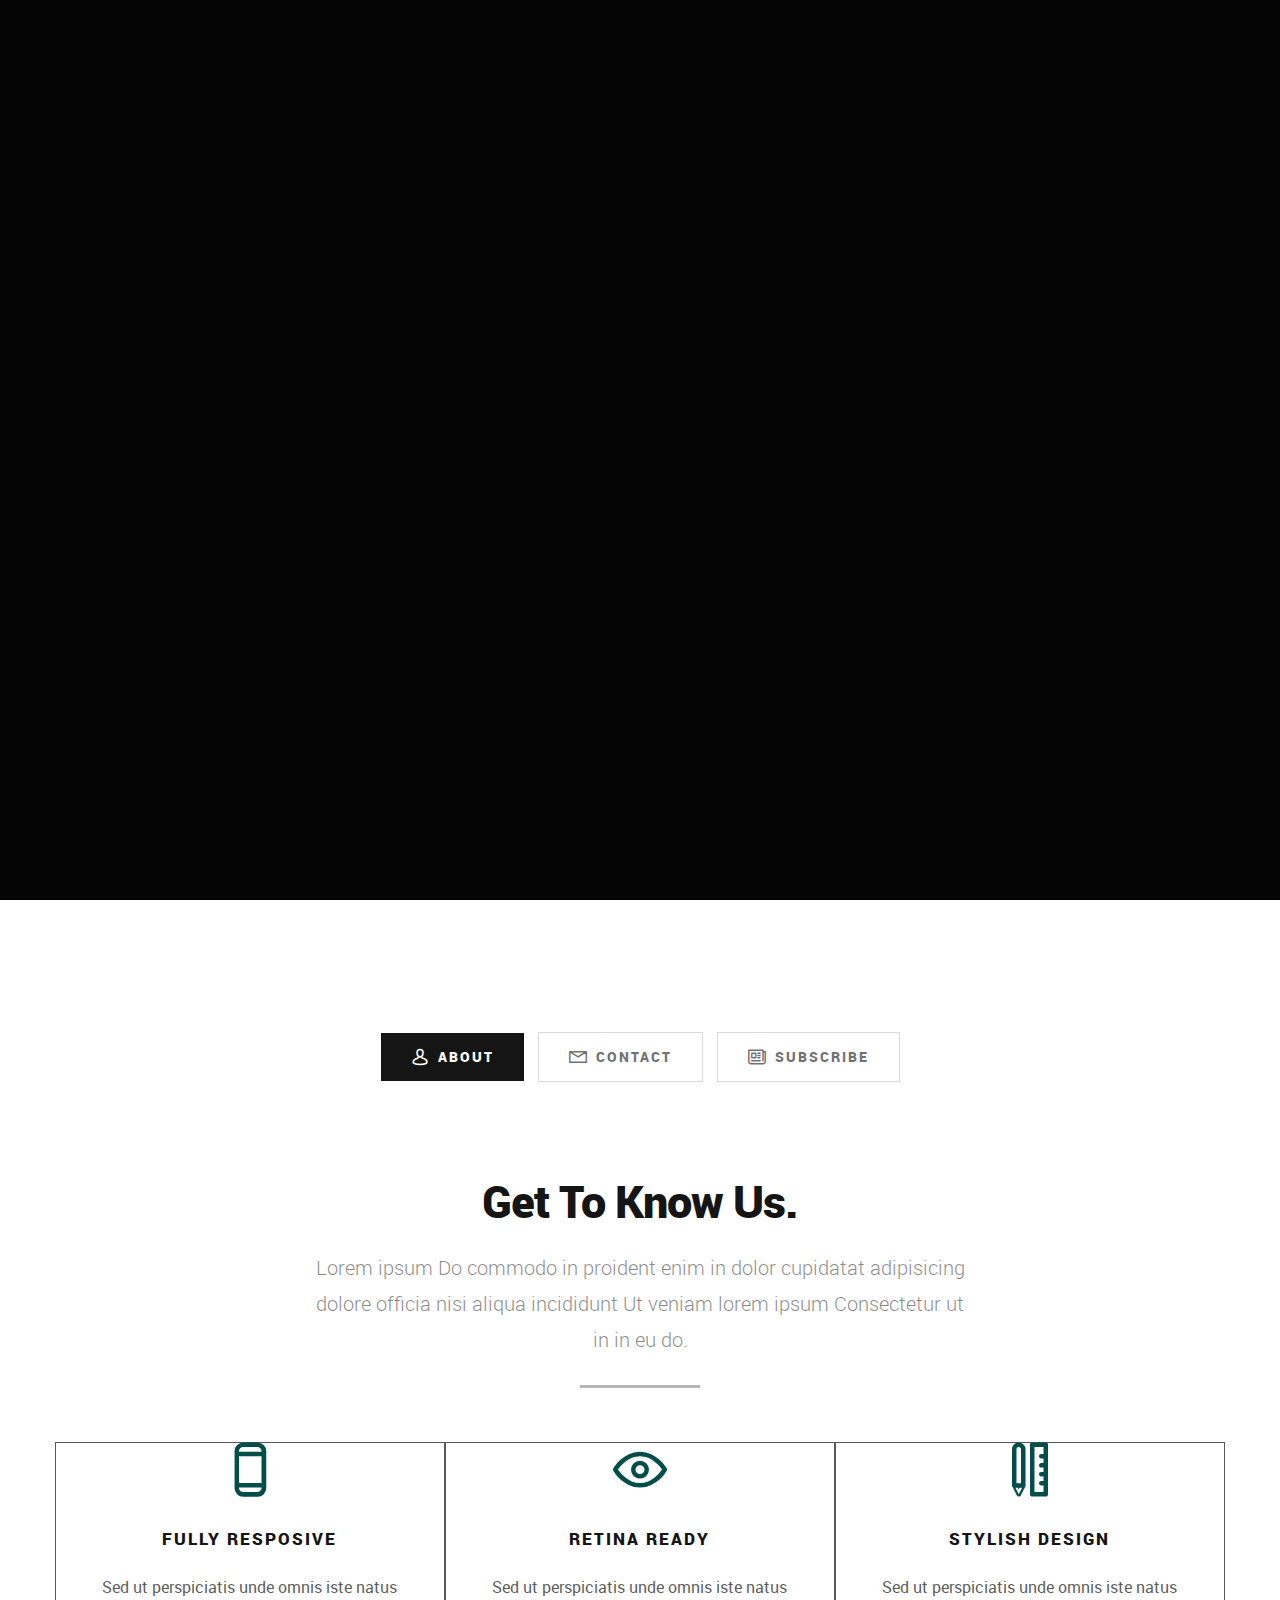
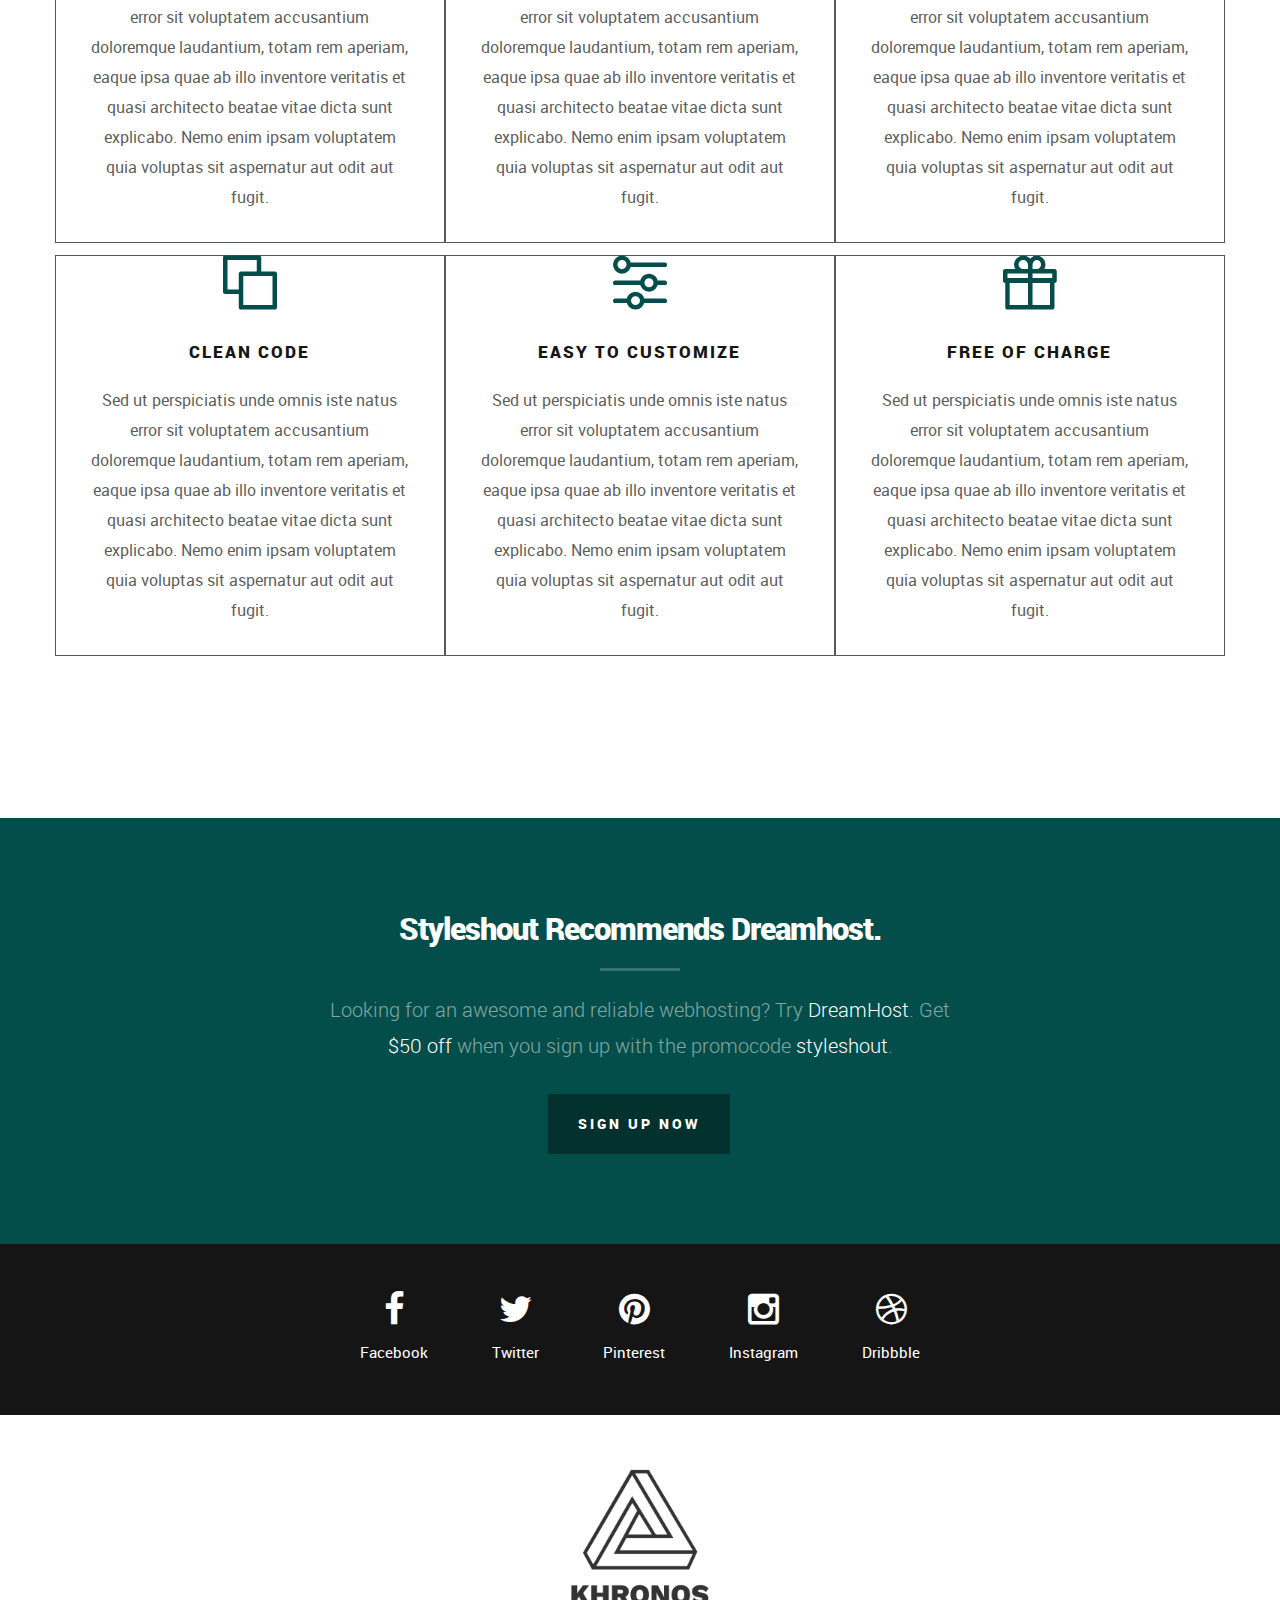
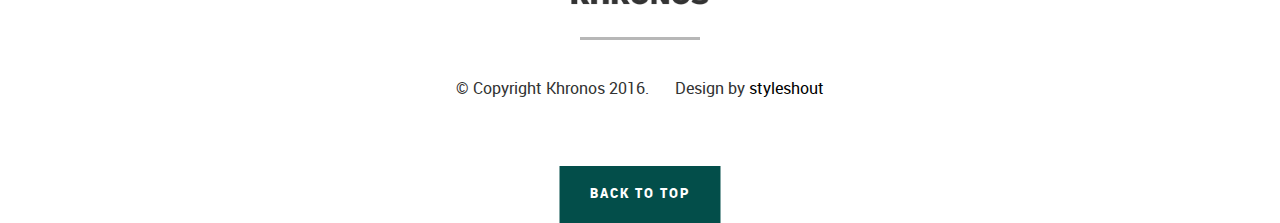
<file: ecea/demo-static.html>
<!DOCTYPE html>
<!--[if IE 8 ]><html class="no-js oldie ie8" lang="en"> <![endif]-->
<!--[if IE 9 ]><html class="no-js oldie ie9" lang="en"> <![endif]-->
<!--[if (gte IE 9)|!(IE)]><!--><html class="no-js" lang="en"> <!--<![endif]-->
<head>

   <!--- basic page needs
   ================================================== -->
   <meta charset="utf-8">
	<title>Khronos - Static</title>
	<meta name="description" content="">  
	<meta name="author" content="">

   <!-- mobile specific metas
   ================================================== -->
	<meta name="viewport" content="width=device-width, initial-scale=1, maximum-scale=1">

 	<!-- CSS
   ================================================== -->
   <link rel="stylesheet" href="css/base.css">  
   <link rel="stylesheet" href="css/main.css">
   <link rel="stylesheet" href="css/vendor.css">

   <!-- script
   ================================================== -->
	<script src="js/modernizr.js"></script>

   <!-- favicons
	================================================== -->
	<link rel="icon" type="image/png" href="favicon.png">

</head>

<body id="top">

	<!-- header 
   ================================================== -->
   <header>

   	<div class="row">
   		<div class="logo">
	         <a href="index.html">Khronos</a>
	      </div> 

			<div class="social-links">
			   <ul>
					<li><a href="#"><i class="fa fa-facebook"></i></a></li>
					<li><a href="#"><i class="fa fa-twitter"></i></a></li>
				   <li><a href="#"><i class="fa fa-pinterest"></i></a></li>				   
				   <li><a href="#"><i class="fa fa-instagram"></i></a></li> 
				   <li><a href="#"><i class="fa fa-dribbble"></i></a></li>				     			
				</ul>
			</div>
   	</div> 

   </header> <!-- /header -->   

   <!-- home
   ================================================== -->
   <section id="home" class="home-static">

   	<div class="shadow-overlay"></div>

   	<div class="content-wrap-table">		   

		   <div class="main-content-tablecell">

		   	<div class="row">
		   		<div class="col-twelve">

		   			<div id="counter">
		   				<div class="half">
		   					<span>334 <sup>days</sup></span> 
		 						<span>23 <sup>hours</sup></span>
		   				</div>
							<div class="half">
								<span>50 <sup>mins</sup></span>
		 						<span>33 <sup>secs</sup></span>
		 					</div> 
		   			</div>

			  			<div class="bottom-text">
			  				<h1>Our site is launching soon.</h1>
				  			<p>
							Khronos is a modern and stylish website template designed to present
							your future super awesome product or service. 
				  			</p>			  				
			  			</div>			  						  			   			

			   	</div> <!-- /twelve --> 

			   	<div class="scroll-icon">

					   <p class="scroll-text">Scroll For More Info</p>
					   <a href="#info" class="smoothscroll">
					   	<div class="mouse"></div>
					   </a>
				   	<div class="end-top"></div>

					</div> <!-- /scroll-icon -->
		   	</div> <!-- /row -->  

		   </div> <!-- /main-content --> 
		   
		</div> <!-- /content-wrap -->
   
   </section> <!-- /home -->


   <!-- info
   ================================================== -->
   <section id="info">

   	<div class="info-overlay"></div>

   	<div class="row">   		
   		<div class="col-twelve tabs-wrap">

   			<ul class="tabs"> 
   				<li class="active" data-id="tab-about"><i class="icon-user"></i><span>About</span></li>
   				<li data-id="tab-contact"><i class="icon-mail"></i><span>Contact</span></li>							
					<li data-id="tab-subscribe"><i class="icon-newspaper"></i><span>Subscribe</span></li>				
				</ul> <!-- /tabs -->

				<div class="tab-container">

					<!-- tab content - about
   				================================================== -->
					<div id="tab-about" class="tab-content">
						
					   <div class="tab-entry">

					   	<div class="row tab-entry-intro">
					   		<div class="col-twelve with-bottom-line">

					   			<h1>Get To Know Us.</h1>

					   			<p class="lead">Lorem ipsum Do commodo in proident enim in dolor cupidatat adipisicing dolore officia nisi aliqua incididunt Ut veniam lorem ipsum Consectetur ut in in eu do.</p>

					   		</div>   		
					   	</div> <!-- /tab-content-intro -->

					   	<div class="row about-content tab-entry-content">
					     		
					   		<div class="about-list block-1-3 block-s-1-2 block-tab-full">

						      	<div class="bgrid item">	

						      		<span class="icon"><i class="icon-mobile"></i></span>            

						            <div class="item-content">	

						            	 <h3 class="h05">Fully Resposive</h3>

							            <p>Sed ut perspiciatis unde omnis iste natus error sit voluptatem accusantium doloremque laudantium, totam rem aperiam, eaque ipsa quae ab illo inventore veritatis et quasi architecto beatae vitae dicta sunt explicabo. Nemo enim ipsam voluptatem quia voluptas sit aspernatur aut odit aut fugit.
						         		</p>
						         		
						         	</div> 	         	 

									</div> <!-- /bgrid -->

									<div class="bgrid item">	

										<span class="icon"><i class="icon-eye"></i></span>                          

						            <div class="item-content">	
						            	<h3 class="h05">Retina Ready</h3>  

							            <p>Sed ut perspiciatis unde omnis iste natus error sit voluptatem accusantium doloremque laudantium, totam rem aperiam, eaque ipsa quae ab illo inventore veritatis et quasi architecto beatae vitae dicta sunt explicabo. Nemo enim ipsam voluptatem quia voluptas sit aspernatur aut odit aut fugit.
						         		</p>

						         		
						            </div>	                          

								   </div> <!-- /bgrid -->

								   <div class="bgrid item">

								   	<span class="icon"><i class="icon-pencil-ruler"></i></span>		            

						            <div class="item-content">
						            	<h3 class="h05">Stylish Design</h3>

							            <p>Sed ut perspiciatis unde omnis iste natus error sit voluptatem accusantium doloremque laudantium, totam rem aperiam, eaque ipsa quae ab illo inventore veritatis et quasi architecto beatae vitae dicta sunt explicabo. Nemo enim ipsam voluptatem quia voluptas sit aspernatur aut odit aut fugit.
						        			</p> 

						        			
						            </div> 	            	               

								   </div> <!-- /bgrid -->

									<div class="bgrid item">

										<span class="icon"><i class="icon-objects"></i></span>	              

						            <div class="item-content">
						            	<h3 class="h05">Clean Code</h3>

							            <p>Sed ut perspiciatis unde omnis iste natus error sit voluptatem accusantium doloremque laudantium, totam rem aperiam, eaque ipsa quae ab illo inventore veritatis et quasi architecto beatae vitae dicta sunt explicabo. Nemo enim ipsam voluptatem quia voluptas sit aspernatur aut odit aut fugit.
						         		</p> 

						         		
						            </div>                

									</div> <!-- /bgrid -->

								   <div class="bgrid item">

								   	<span class="icon"><i class="icon-sliders"></i></span>	            

						            <div class="item-content">	
						            	<h3 class="h05">Easy To Customize</h3>

							            <p>Sed ut perspiciatis unde omnis iste natus error sit voluptatem accusantium doloremque laudantium, totam rem aperiam, eaque ipsa quae ab illo inventore veritatis et quasi architecto beatae vitae dicta sunt explicabo. Nemo enim ipsam voluptatem quia voluptas sit aspernatur aut odit aut fugit.
						        			</p> 

						        			
						            </div>	               

								   </div> <!-- /bgrid -->

								   <div class="bgrid item">

								   	<span class="icon"><i class="icon-gift"></i></span>	   	           

						            <div class="item-content">
						            	 <h3 class="h05">Free of Charge</h3>

							            <p>Sed ut perspiciatis unde omnis iste natus error sit voluptatem accusantium doloremque laudantium, totam rem aperiam, eaque ipsa quae ab illo inventore veritatis et quasi architecto beatae vitae dicta sunt explicabo. Nemo enim ipsam voluptatem quia voluptas sit aspernatur aut odit aut fugit.
						        			</p> 
						        			
						            </div>	               

								   </div> <!-- /bgrid -->

						      </div> <!-- /about-list --> 

					     	</div> <!-- /row about-content -->
					     		
					   </div> <!-- /tab-entry -->

					</div> <!-- /tab-about -->	


					<!-- tab content contact
   				================================================== -->
					<div id="tab-contact" class="tab-content">

						<div class="tab-entry">

							<div class="row tab-entry-intro">
					   		<div class="col-twelve with-bottom-line">

					   			<h1>Get In Touch.</h1>

					   			<p class="lead">Lorem ipsum Do commodo in proident enim in dolor cupidatat adipisicing dolore officia nisi aliqua incididunt Ut veniam lorem ipsum Consectetur ut in in eu do.</p>

					   		</div>   		
					   	</div> <!-- /tab-content-intro -->

					   	<div class="row form-wrap tab-entry-content">
					   		<div class="col-twelve">

					            <!-- form -->
					            <form name="contactForm" id="contactForm" method="post" action="">
					      			<fieldset>

					                  <div class="form-field">
					 						   <input name="contactName" type="text" id="contactName" placeholder="Name" value="" minlength="2" required="">
					                  </div>
					                  <div class="form-field">
						      			   <input name="contactEmail" type="email" id="contactEmail" placeholder="Email" value="" required="">
						               </div>
					                  <div class="form-field">
						     				   <input name="contactSubject" type="text" id="contactSubject" placeholder="Subject" value="">
						               </div>                       
					                  <div class="form-field">
						                 	<textarea name="contactMessage" id="contactMessage" placeholder="message" rows="10" cols="50" required=""></textarea>
						               </div>                      
					                 <div class="form-field">
					                     <button class="submitForm button button-primary large">Submit</button>

					                     <div id="submit-loader">
					                        <div class="text-loader">Sending...</div>                             
					       				      <div class="s-loader">
													  	<div class="bounce1"></div>
													  	<div class="bounce2"></div>
													  	<div class="bounce3"></div>
													</div>
												</div><!-- submit-loader -->
					                  </div>

					      			</fieldset>
					      		</form> <!-- /form -->

					            <!-- contact-warning -->
					            <div id="message-warning">            	
					            </div>            
					            <!-- contact-success -->
					      		<div id="message-success">
					               <i class="fa fa-check"></i>Your message was sent, thank you!<br>
					      		</div>

					         </div> <!-- /col-twelve -->					   		
					   	</div> <!-- /row contact-form -->

						</div> <!-- /tab-entry --> 					

					</div> <!-- /tab-contact -->


					<!-- tab content - subscribe
   				================================================== -->
					<div id="tab-subscribe" class="tab-content">

						<div class="tab-entry">

							<div class="row tab-entry-intro">
					   		<div class="col-twelve with-bottom-line">

					   			<h1>Subcribe To Our Newsletter.</h1>

					   			<p class="lead">Lorem ipsum Do commodo in proident enim in dolor cupidatat adipisicing dolore officia nisi aliqua incididunt Ut veniam lorem ipsum Consectetur ut in in eu do.</p>

					   		</div>   		
					   	</div> <!-- /tab-content-intro -->

					   	<div class="row form-wrap tab-entry-content">
					   		<div class="col-twelve">

					   			<form id="mc-form" class="group" novalidate="true">

										<div class="form-field">					
						   				<input type="email" value="" name="EMAIL" class="email" id="mce-EMAIL" placeholder="email address" required="">					   				
						   			</div>

							   		<div class="form-field">	
							   			<input type="submit" value="Get Notified" name="subscribe" class="button button-primary large">
							   		</div>

							   		<label for="mce-EMAIL" class="subscribe-message"></label>
									
									</form>

					   		</div> <!-- /twelve -->
					   	</div> <!-- subscribe-form -->

						</div> <!-- /tab-entry --> 						

					</div> <!-- /tab-subscribe -->										

				</div> <!-- /tab-container -->
   			
   		</div> <!-- twelve -->
   	</div> <!-- row -->   	

   </section> <!-- /info -->


   <!-- CTA Section
   ================================================== -->
	<section id="cta">

   	<div class="row cta-wrap">

   		<div class="col-twelve cta-content">  

	     		<h2 class="h01"><a href="http://www.dreamhost.com/r.cgi?287326|STYLESHOUT">Styleshout Recommends Dreamhost.</a></h2>

		      <p class="lead">
		      Looking for an awesome and reliable webhosting? Try <a href="http://www.dreamhost.com/r.cgi?287326|STYLESHOUT"><span>DreamHost</span></a>.
				Get <span>$50 off</span> when you sign up with the promocode <span>styleshout</span>. 
				<!-- Simply type	the promocode in the box labeled “Promo Code” when placing your order. -->	
				</p>

				<div class="action">
			      <a class="button large" href="http://www.dreamhost.com/r.cgi?287326|STYLESHOUT">Sign Up Now</a>
		      </div>		     	

   		</div>

   	</div> <!-- /cta-content -->

   </section> <!-- /cta --> 


   <!-- footer
   ================================================== -->
   <footer>

   	<div class="social-wrap">
   		<div class="row">
				
	         <ul class="footer-social-list">
	            <li><a href="#">
	             	<i class="fa fa-facebook"></i><span>Facebook</span>
	            </a></li>
	            <li><a href="#">
	              	<i class="fa fa-twitter"></i><span>Twitter</span>
	            </a></li>
	            <li><a href="#">
	              	<i class="fa fa-pinterest"></i><span>Pinterest</span>
	            </a></li>
	            <li><a href="#">
	              	<i class="fa fa-instagram"></i><span>Instagram</span>
	            </a></li>
	            <li><a href="#">
	              	<i class="fa fa-dribbble"></i><span>Dribbble</span>
	            </a></li>
	         </ul>
	         
			</div> <!-- /row -->
   	</div> <!-- /social-wrap -->

   	<div class="footer-bottom">

			<div class="footer-logo">
					<img src="images/footer-logo.png" alt="">				
			</div>

   		<div class="copyright">
		     	<span>© Copyright Khronos 2016.</span> 
		     	<span>Design by <a href="http://www.styleshout.com/">styleshout</a></span>		         	
		   </div>		   

   	</div> <!-- /footer-bottom -->

   	<div class="back-to-top">
		 	<a href="#top" class="smoothscroll"><span>Back to Top</span></a>
		</div>

   </footer>

   <div id="preloader"> 
    	<div id="loader"></div>
   </div> 

   <!-- Java Script
   ================================================== --> 
   <script src="js/jquery-2.1.3.min.js"></script>
   <script src="js/plugins.js"></script>
   <script src="js/main.js"></script>

</body>

</html>
</file>
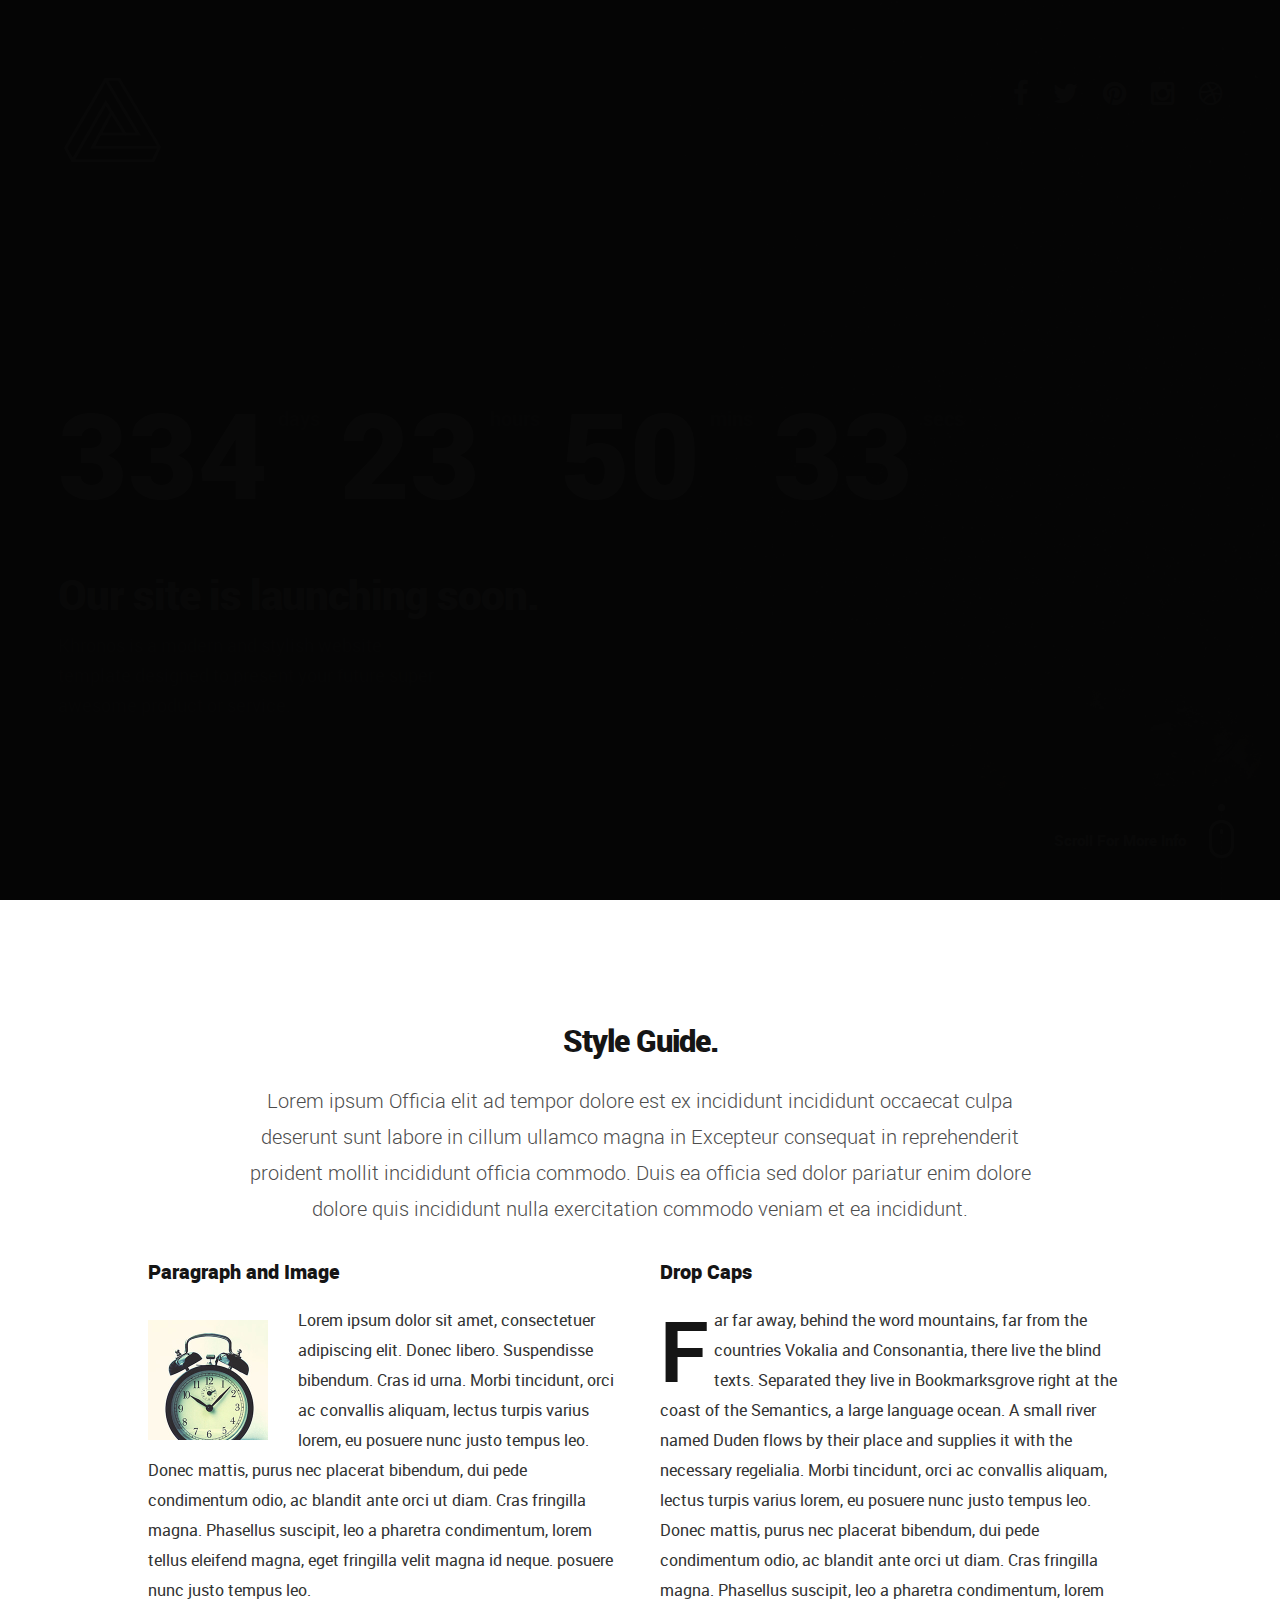
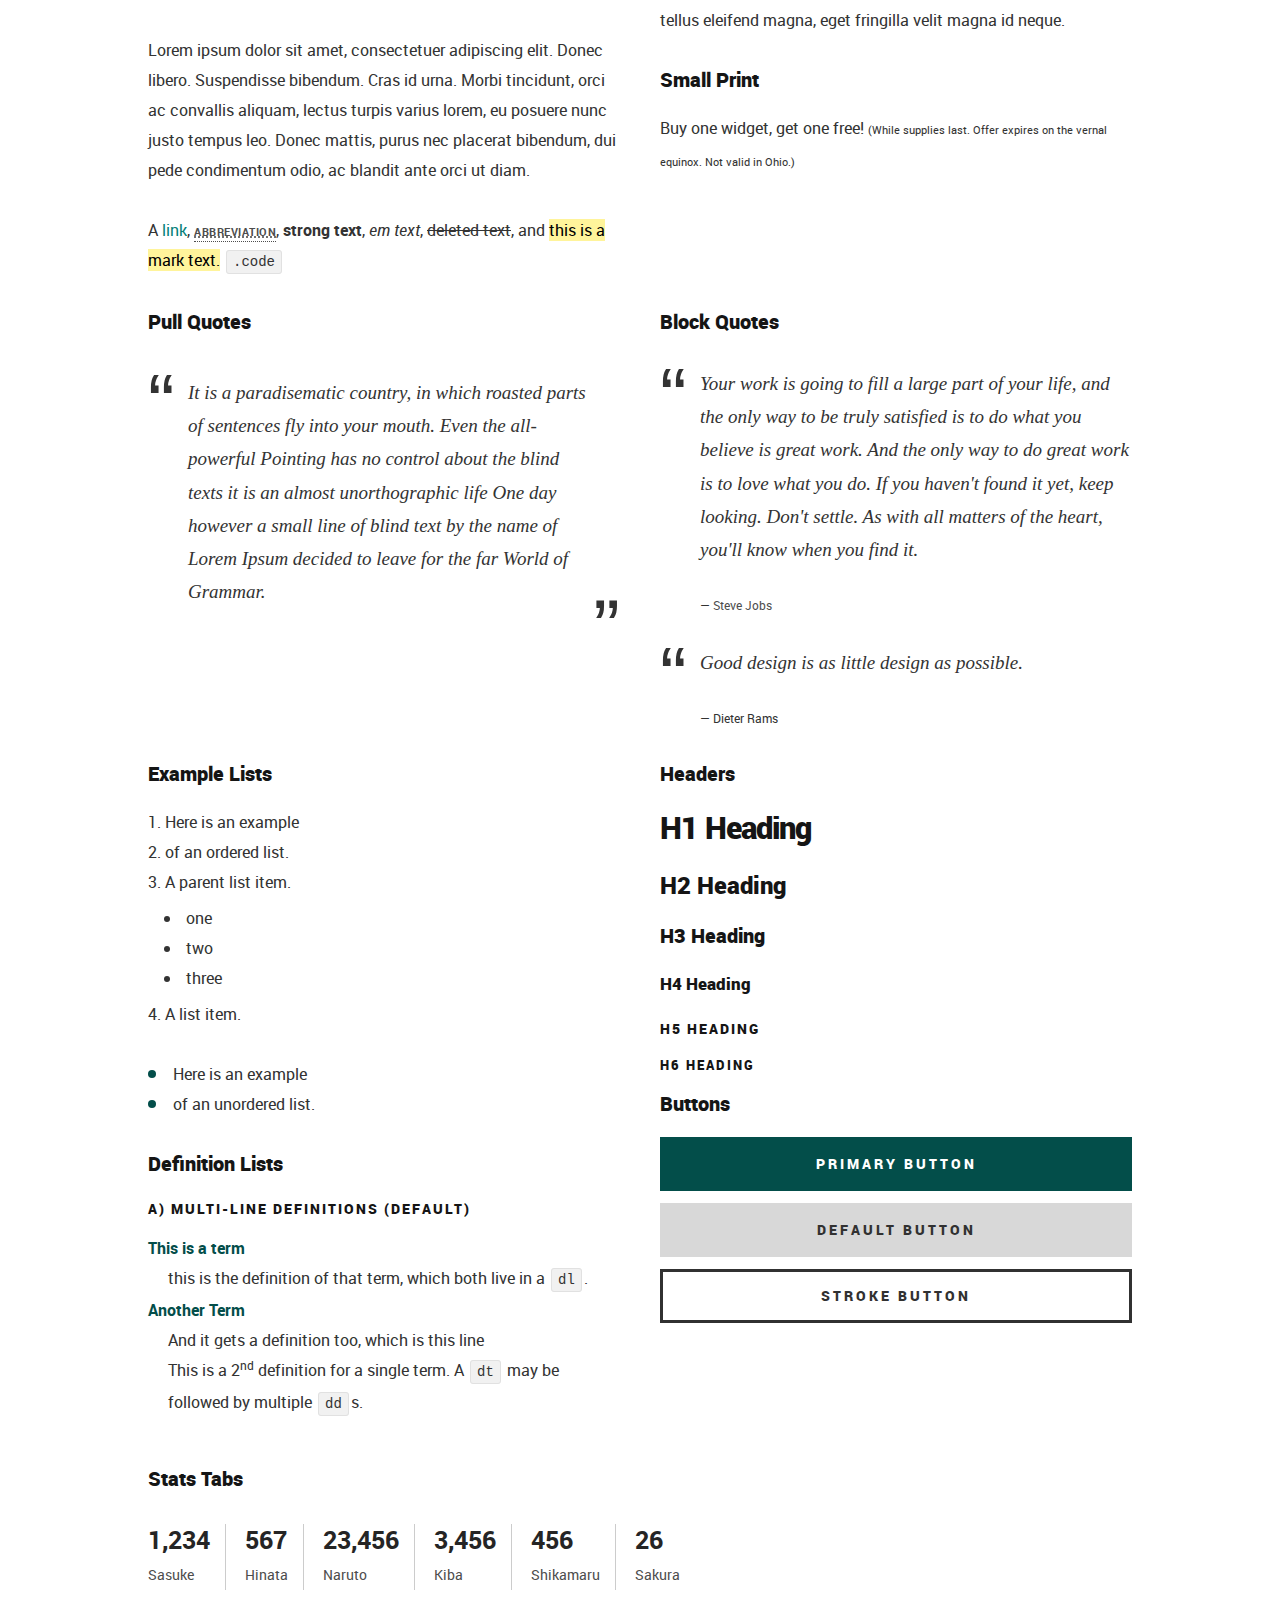
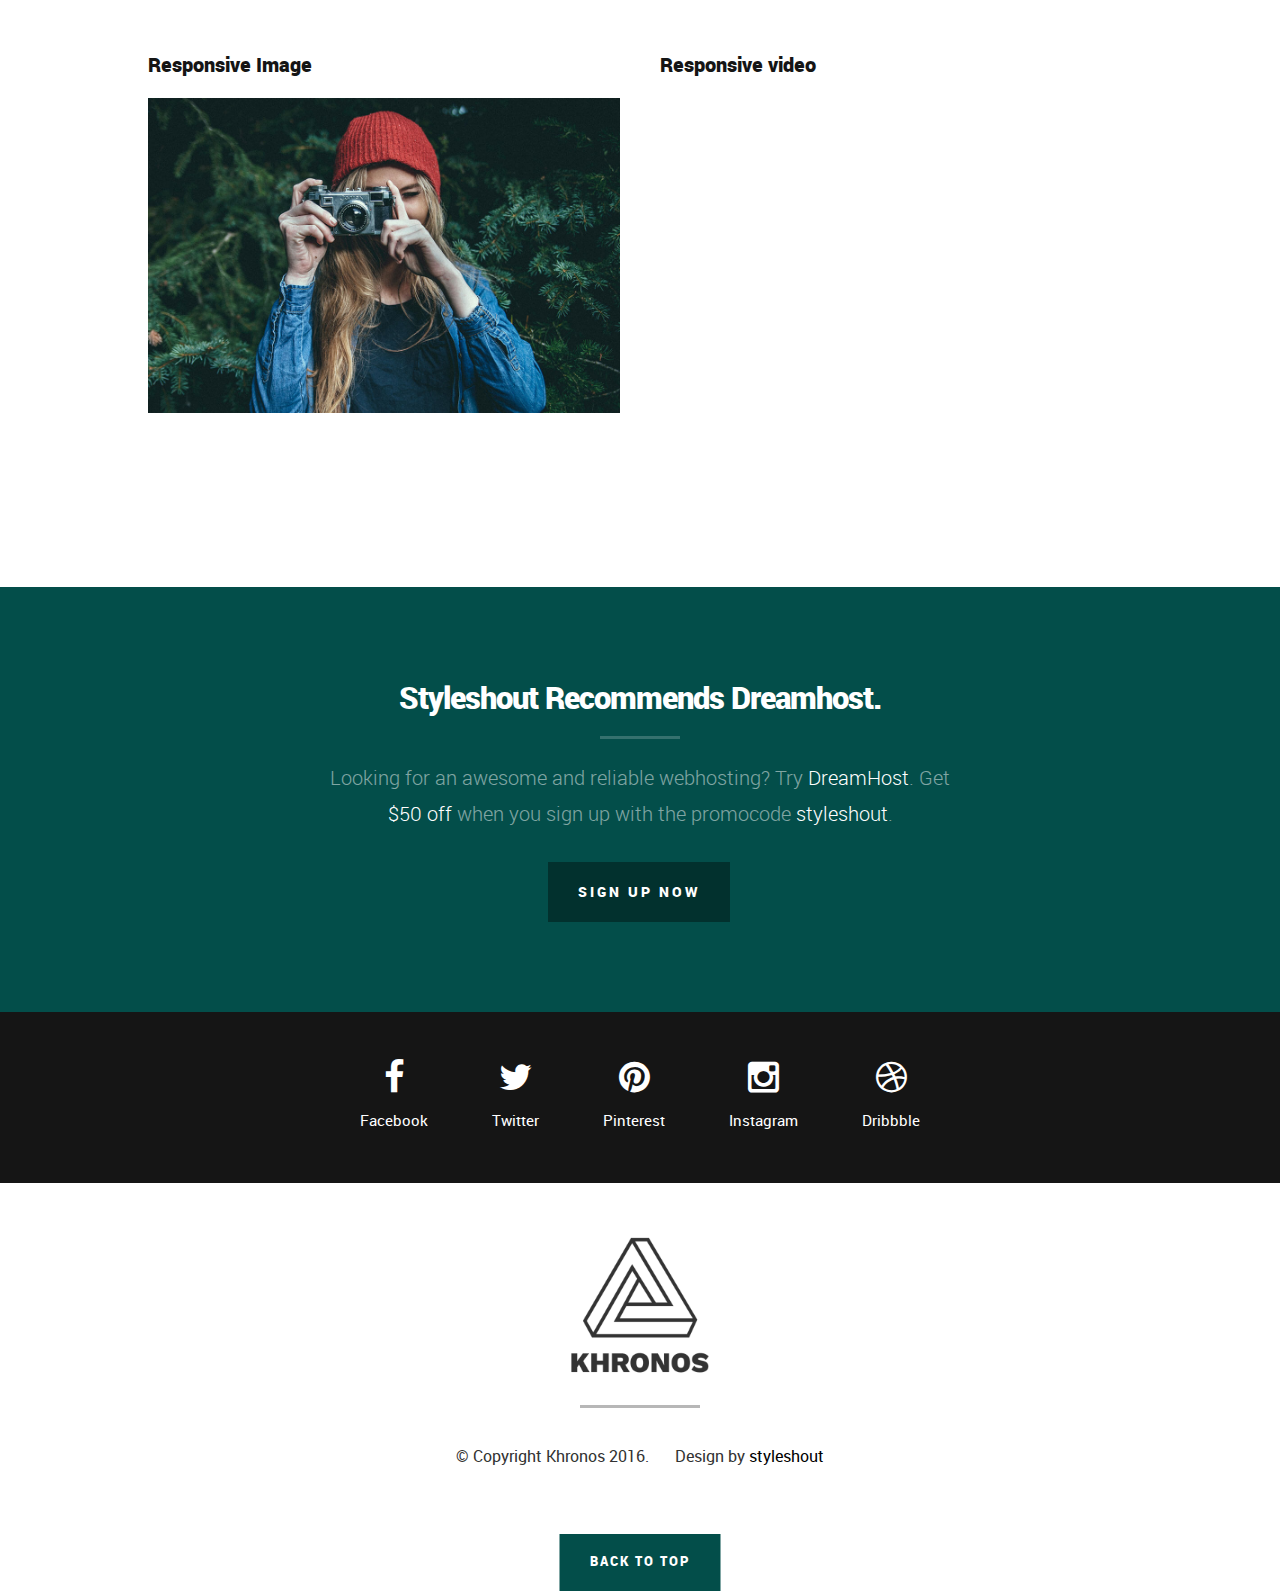
<file: ecea/styles.html>
<!DOCTYPE html>
<!--[if IE 8 ]><html class="no-js oldie ie8" lang="en"> <![endif]-->
<!--[if IE 9 ]><html class="no-js oldie ie9" lang="en"> <![endif]-->
<!--[if (gte IE 9)|!(IE)]><!--><html class="no-js" lang="en"> <!--<![endif]-->
<head>

   <!--- basic page needs
   ================================================== -->
   <meta charset="utf-8">
	<title>Khronos - Styles</title>
	<meta name="description" content="">  
	<meta name="author" content="">

   <!-- mobile specific metas
   ================================================== -->
	<meta name="viewport" content="width=device-width, initial-scale=1, maximum-scale=1">

 	<!-- CSS
   ================================================== -->
   <link rel="stylesheet" href="css/base.css">  
   <link rel="stylesheet" href="css/main.css">
   <link rel="stylesheet" href="css/vendor.css">

   <style type="text/css" media="screen">

   	#styles { 
   		background: white;
   		padding-top: 12rem;
   		padding-bottom: 12rem;
   	}
   	#styles .row {
   		max-width: 1024px;
     	}
     	#styles .section-intro {
   		max-width: 840px;
   		text-align: center;
     	}
      	
   </style>     

   <!-- script
   ================================================== -->
	<script src="js/modernizr.js"></script>

   <!-- favicons
	================================================== -->
	<link rel="icon" type="image/png" href="favicon.png">

</head>

<body id="top">

	<!-- header 
   ================================================== -->
   <header>

   	<div class="row">
   		<div class="logo">
	         <a href="index.html">Khronos</a>
	      </div> 

			<div class="social-links">
			   <ul>
					<li><a href="#"><i class="fa fa-facebook"></i></a></li>
					<li><a href="#"><i class="fa fa-twitter"></i></a></li>
				   <li><a href="#"><i class="fa fa-pinterest"></i></a></li>				   
				   <li><a href="#"><i class="fa fa-instagram"></i></a></li> 
				   <li><a href="#"><i class="fa fa-dribbble"></i></a></li>				     			
				</ul>
			</div>
   	</div> 

   </header> <!-- /header -->   

   <!-- home
   ================================================== -->
   <section id="home" class="home-static">

   	<div class="shadow-overlay"></div>

   	<div class="content-wrap-table">		   

		   <div class="main-content-tablecell">

		   	<div class="row">
		   		<div class="col-twelve">

		   			<div id="counter">
		   				<div class="half">
		   					<span>334 <sup>days</sup></span> 
		 						<span>23 <sup>hours</sup></span>
		   				</div>
							<div class="half">
								<span>50 <sup>mins</sup></span>
		 						<span>33 <sup>secs</sup></span>
		 					</div> 
		   			</div>

			  			<div class="bottom-text">
			  				<h1>Our site is launching soon.</h1>
				  			<p>
							Khronos is a modern and stylish website template designed to present
							your future super awesome product or service. 
				  			</p>			  				
			  			</div>			  						  			   			

			   	</div> <!-- /twelve --> 

			   	<div class="scroll-icon">

					   <p class="scroll-text">Scroll For More Info</p>
					   <a href="#styles" class="smoothscroll">
					   	<div class="mouse"></div>
					   </a>
				   	<div class="end-top"></div>

					</div> <!-- /scroll-icon -->
		   	</div> <!-- /row -->  

		   </div> <!-- /main-content --> 
		   
		</div> <!-- /content-wrap -->
   
   </section> <!-- /home -->


   <!-- Style Demo
   ================================================== -->
   <section id="styles">

   	<div class="row section-intro">

   		<div class="col-twelve">

   			<h1>Style Guide.</h1>

   			<p class="lead">Lorem ipsum Officia elit ad tempor dolore est ex incididunt incididunt occaecat culpa deserunt sunt labore in cillum ullamco magna in Excepteur consequat in reprehenderit proident mollit incididunt officia commodo.
   			Duis ea officia sed dolor pariatur enim dolore dolore quis incididunt nulla exercitation commodo veniam et ea incididunt.</p>   			

   		</div>

     	</div> <!-- /row -->

     	<div class="row">

     		<div class="col-six tab-full">

		      <h3>Paragraph and Image</h3>

		      <p><a href="#"><img width="120" height="120" class="pull-left" alt="sample-image" src="images/sample-image.jpg"></a>
		  		Lorem ipsum dolor sit amet, consectetuer adipiscing elit. Donec libero. Suspendisse bibendum.
		  		Cras id urna. Morbi tincidunt, orci ac convallis aliquam, lectus turpis varius lorem, eu
		  		posuere nunc justo tempus leo. Donec mattis, purus nec placerat bibendum, dui pede condimentum
		  		odio, ac blandit ante orci ut diam. Cras fringilla magna. Phasellus suscipit, leo a pharetra
		  		condimentum, lorem tellus eleifend magna, eget fringilla velit magna id neque.
		  		posuere nunc justo tempus leo. </p>

		  		<p>
		  		Lorem ipsum dolor sit amet, consectetuer adipiscing elit. Donec libero. Suspendisse bibendum.
		  		Cras id urna. Morbi tincidunt, orci ac convallis aliquam, lectus turpis varius lorem, eu
		  		posuere nunc justo tempus leo. Donec mattis, purus nec placerat bibendum, dui pede condimentum
		  		odio, ac blandit ante orci ut diam.	
 			   </p>

            <p>A <a href="#">link</a>,
  			   <abbr title="this really isn't a very good description">abbreviation</abbr>,
  			   <strong>strong text</strong>,
            <em>em text</em>,
  			   <del>deleted text</del>, and
            <mark>this is a mark text.</mark>
            <code>.code</code>
          	</p>

         </div>

         <div class="col-six tab-full">

            <h3>Drop Caps</h3>

	         <p class="drop-cap">Far far away, behind the word mountains, far from the countries Vokalia and Consonantia,
	         there live the blind texts. Separated they live in Bookmarksgrove right at the coast of the
	         Semantics, a large language ocean. A small river named Duden flows by their place and supplies it with the necessary regelialia. Morbi tincidunt, orci ac convallis aliquam, lectus turpis varius lorem, eu	posuere nunc justo tempus leo. Donec mattis, purus nec placerat bibendum, dui pede condimentum odio, ac blandit ante orci ut diam. Cras fringilla magna. Phasellus suscipit, leo a pharetra condimentum, lorem tellus eleifend magna, eget fringilla velit magna id neque.
		  		</p>

		      <h3>Small Print</h3>

		      <p>Buy one widget, get one free!
		  		<small>(While supplies last. Offer expires on the vernal equinox. Not valid in Ohio.)</small>
		  		</p>

		   </div>	         

		</div> <!-- /row -->

		<div class="row">

		  	<div class="col-six tab-full">

		      <h3>Pull Quotes</h3>

		      <aside class="pull-quote">
				   <blockquote>
					   <p>It is a paradisematic country, in which roasted parts of
		            sentences fly into your mouth. Even the all-powerful Pointing has no control about the blind
		            texts it is an almost unorthographic life One day however a small line of blind text by the name
		            of Lorem Ipsum decided to leave for the far World of Grammar.</p>
					</blockquote>
				</aside>

		   </div>

		   <div class="col-six tab-full">

		      <h3>Block Quotes</h3>

		      <blockquote cite="http://where-i-got-my-info-from.com">
				   <p>Your work is going to fill a large part of your life, and the only way to be truly satisfied is
		         to do what you believe is great work. And the only way to do great work is to love what you do.
		         If you haven't found it yet, keep looking. Don't settle. As with all matters of the heart, you'll know when you find it.
		         </p>
		
					<cite>
					   <a href="#">Steve Jobs</a>
					</cite>
			   </blockquote>

		      <blockquote>
		         <p>Good design is as little design as possible.</p>
		         <cite>Dieter Rams</cite>
		      </blockquote>

		   </div>

		</div> <!-- /row -->

		<div class="row half-bottom">

		 	<div class="col-six tab-full">

		      <h3>Example Lists</h3>

		      <ol>
				   <li>Here is an example</li>
				   <li>of an ordered list.</li>
				   <li>A parent list item.
				   	<ul>
				   		<li>one</li>
				   		<li>two</li>
				   		<li>three</li>
				   	</ul>
				   </li>
				   <li>A list item.</li>
			   </ol>

		      <ul class="disc">
				   <li>Here is an example</li>
				   <li>of an unordered list.</li>
			   </ul>	

			   <h3>Definition Lists</h3>	            

		      <h5>a) Multi-line Definitions (default)</h5>

		      <dl>
				   <dt><strong>This is a term</strong></dt>
				      <dd>this is the definition of that term, which both live in a <code>dl</code>.</dd>
				   <dt><strong>Another Term</strong></dt>
				      <dd>And it gets a definition too, which is this line</dd>
				      <dd>This is a 2<sup>nd</sup> definition for a single term. A <code>dt</code> may be followed by multiple <code>dd</code>s.</dd>
			   </dl>

		   </div>

		   <div class="col-six tab-full">		                  

		      <h3>Headers</h3>

		      <h1>H1 Heading</h1>
		      <h2>H2 Heading</h2>
		      <h3>H3 Heading</h3>
		      <h4>H4 Heading</h4>
		      <h5>H5 Heading</h5>
		      <h6>H6 Heading</h6>

		      <h3>Buttons</h3>

		    	<p>
		     		<a class="button button-primary full-width" href="#">Primary Button</a>
		     		<a class="button full-width" href="#">Default Button</a>
		     		<a class="button stroke full-width" href="#">Stroke Button</a>
		     	</p>

		   </div>

		</div> <!-- /row -->

		<div class="row">

		   <div class="col-twelve">

		    	<h3>Stats Tabs</h3>

		      <ul class="stats-tabs">
				   <li><a href="#">1,234 <em>Sasuke</em></a></li>
				   <li><a href="#">567 <em>Hinata</em></a></li>
				   <li><a href="#">23,456 <em>Naruto</em></a></li>
				   <li><a href="#">3,456 <em>Kiba</em></a></li>
				   <li><a href="#">456 <em>Shikamaru</em></a></li>
				   <li><a href="#">26 <em>Sakura</em></a></li>
				</ul>	      		

		   </div>	      	

		</div> <!-- /row -->

		<div class="row half-bottom">

      	<div class="col-six tab-full">

      		<h3>Responsive Image</h3>

      		<p><img src="images/shutterbug.jpg"></p>

      	</div>

      	<div class="col-six tab-full">

      		<h3>Responsive video</h3>

      		<div class="fluid-video-wrapper">
                  <iframe src="http://player.vimeo.com/video/14592941?title=0&amp;byline=0&amp;portrait=0&amp;color=F64B39" width="500" height="281" frameborder="0" webkitallowfullscreen mozallowfullscreen allowfullscreen></iframe> 
            </div>

      	</div>
      	
      </div> <!-- /row -->           
		   	
   </section> <!--styles -->	


   <!-- CTA Section
   ================================================== -->
	<section id="cta">

   	<div class="row cta-wrap">

   		<div class="col-twelve cta-content">  

	     		<h2 class="h01"><a href="http://www.dreamhost.com/r.cgi?287326|STYLESHOUT">Styleshout Recommends Dreamhost.</a></h2>

		      <p class="lead">
		      Looking for an awesome and reliable webhosting? Try <a href="http://www.dreamhost.com/r.cgi?287326|STYLESHOUT"><span>DreamHost</span></a>.
				Get <span>$50 off</span> when you sign up with the promocode <span>styleshout</span>. 
				<!-- Simply type	the promocode in the box labeled “Promo Code” when placing your order.	 -->
				</p>

				<div class="action">
			      <a class="button large" href="http://www.dreamhost.com/r.cgi?287326|STYLESHOUT">Sign Up Now</a>
		      </div>		     	

   		</div>

   	</div> <!-- /cta-content -->

   </section> <!-- /cta --> 


   <!-- footer
   ================================================== -->
   <footer>

   	<div class="social-wrap">
   		<div class="row">
				
	         <ul class="footer-social-list">
	            <li><a href="#">
	             	<i class="fa fa-facebook"></i><span>Facebook</span>
	            </a></li>
	            <li><a href="#">
	              	<i class="fa fa-twitter"></i><span>Twitter</span>
	            </a></li>
	            <li><a href="#">
	              	<i class="fa fa-pinterest"></i><span>Pinterest</span>
	            </a></li>
	            <li><a href="#">
	              	<i class="fa fa-instagram"></i><span>Instagram</span>
	            </a></li>
	            <li><a href="#">
	              	<i class="fa fa-dribbble"></i><span>Dribbble</span>
	            </a></li>
	         </ul>
	         
			</div> <!-- /row -->
   	</div> <!-- /social-wrap -->

   	<div class="footer-bottom">

			<div class="footer-logo">
					<img src="images/footer-logo.png" alt="">				
			</div>

   		<div class="copyright">
		     	<span>© Copyright Khronos 2016.</span> 
		     	<span>Design by <a href="http://www.styleshout.com/">styleshout</a></span>		         	
		   </div>		   

   	</div> <!-- /footer-bottom -->

   	<div class="back-to-top">
		 	<a href="#top" class="smoothscroll"><span>Back to Top</span></a>
		</div>

   </footer>

   <div id="preloader"> 
    	<div id="loader"></div>
   </div> 

   <!-- Java Script
   ================================================== --> 
   <script src="js/jquery-2.1.3.min.js"></script>
   <script src="js/plugins.js"></script>
   <script src="js/main.js"></script>

</body>

</html>
</file>
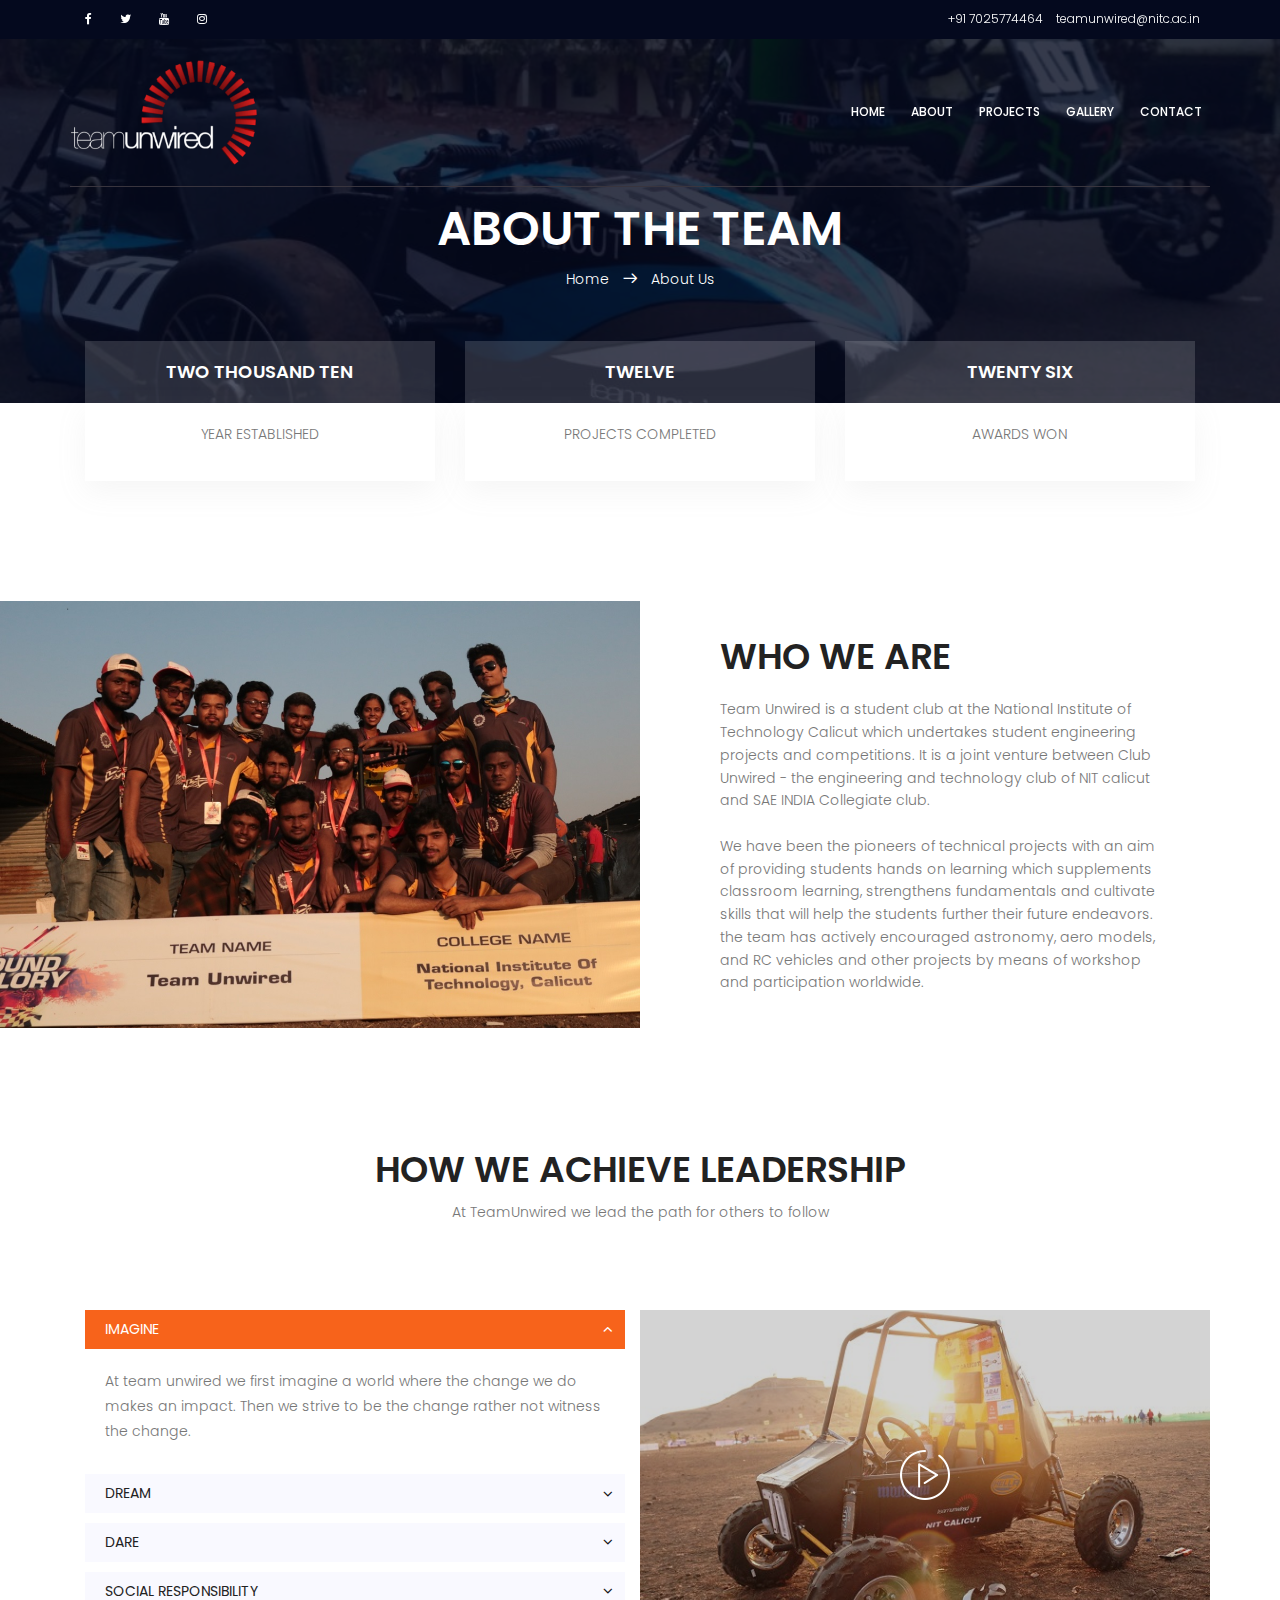
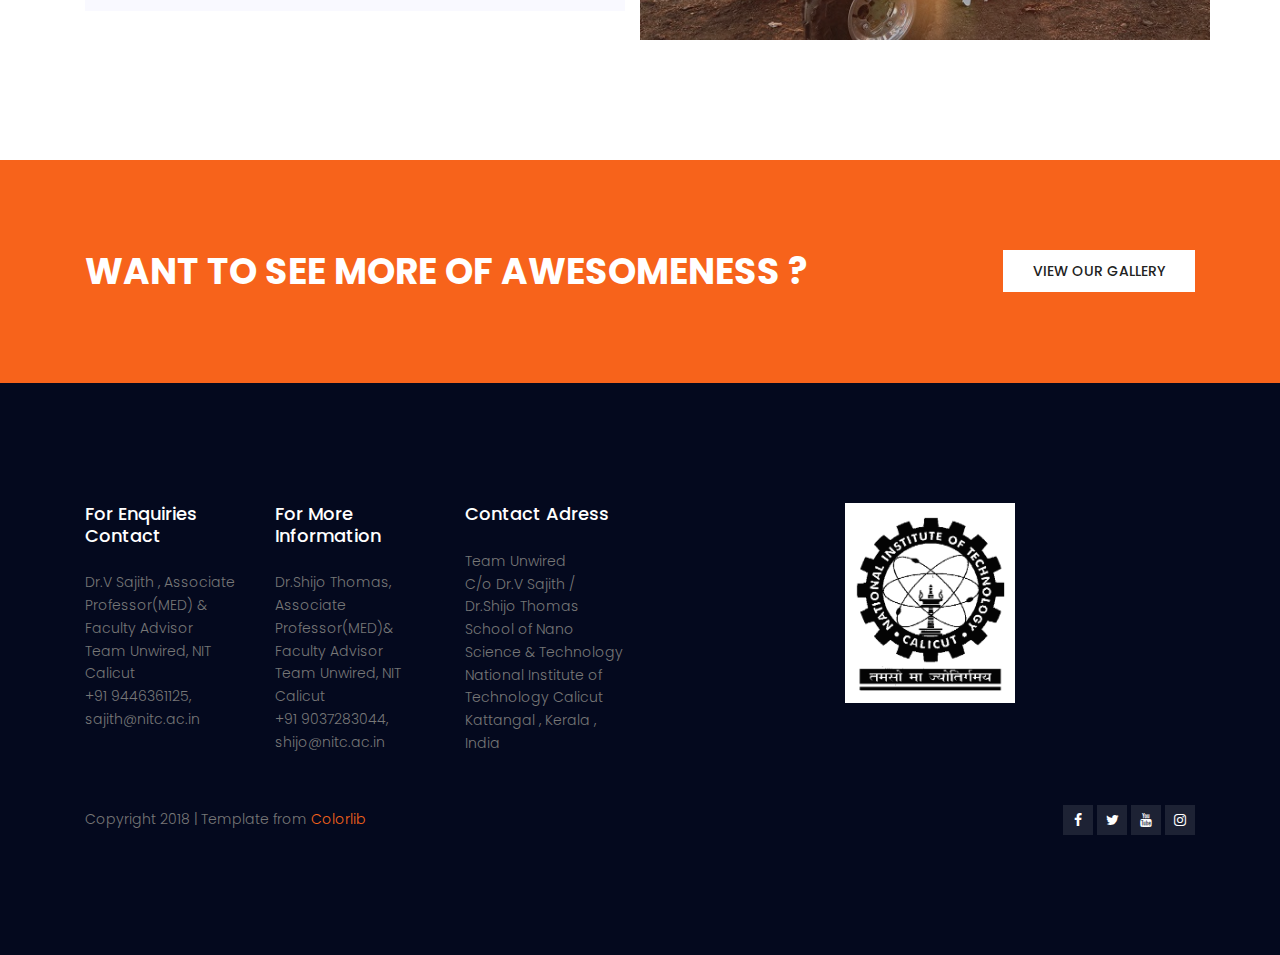
<file: Unwired/about.html>
<!DOCTYPE html>
<html lang="zxx" class="no-js">

<head>
    <!-- Mobile Specific Meta -->
    <meta name="viewport" content="width=device-width, initial-scale=1, shrink-to-fit=no">
    <!-- Favicon-->
    <link rel="shortcut icon" href="img/fav.png">
    <!-- Meta Keyword -->
    <meta name="keywords" content="teamunwired">
    <!-- meta character set -->
    <meta charset="UTF-8">
    <!-- Site Title -->
    <title>teamunwired | About</title>

    <link href="https://fonts.googleapis.com/css?family=Poppins:100,200,400,300,500,600,700" rel="stylesheet">
    <!--
			CSS
			============================================= -->
    <link rel="stylesheet" href="css/linearicons.css">
    <link rel="stylesheet" href="css/font-awesome.min.css">
    <link rel="stylesheet" href="css/bootstrap.css">
    <link rel="stylesheet" href="css/magnific-popup.css">
    <link rel="stylesheet" href="css/nice-select.css">
    <link rel="stylesheet" href="css/animate.min.css">
    <link rel="stylesheet" href="css/owl.carousel.css">
    <link rel="stylesheet" href="css/jquery-ui.css">
    <link rel="stylesheet" href="css/main.css">
</head>

<body>
    <header id="header" id="home">
        <div class="header-top">
            <div class="container">
                <div class="row">
                    <div class="col-lg-6 col-sm-6 col-8 header-top-left no-padding">
                        <ul>
                            <li><a href="https://www.facebook.com/teamunwired/"><i class="fa fa-facebook"></i></a></li>
                            <li><a href="https://twitter.com/teamunwired"><i class="fa fa-twitter"></i></a></li>
                            <li><a href="https://www.youtube.com/channel/UCZ-1FWuBQePQeAdoZx1S7Pw"><i class="fa fa-youtube"></i></a></li>
                            <li><a href="https://www.instagram.com/teamunwired/"><i class="fa fa-instagram"></i></a></li>
                        </ul>
                    </div>
                    <div class="col-lg-6 col-sm-6 col-4 header-top-right no-padding">
                        <a href="+91 7025774464"><span class="lnr lnr-phone-handset"></span> <span class="text">+91 7025774464</span></a>
                        <a href="teamunwired@nitc.ac.in"><span class="lnr lnr-envelope"></span> <span class="text">teamunwired@nitc.ac.in</span></a>
                    </div>
                </div>
            </div>
        </div>
        <div class="container main-menu">
            <div class="row align-items-center justify-content-between d-flex">
                <div id="logo">
                    <a href="index.html"><img src="img/logo.png" alt="" title="" /></a>
                </div>
                <nav id="nav-menu-container">
                    <ul class="nav-menu">
                        <li><a href="index.html">Home</a></li>
                        <li><a href="about.html">About</a></li>
                        <li><a href="projects.html">Projects</a></li>
                        <li><a href="gallery.html">Gallery</a></li>
                        <li><a href="contact.html">Contact</a></li>
                    </ul>
                </nav>
                <!-- #nav-menu-container -->
            </div>
        </div>
    </header>
    <!-- #header -->

    <!-- start banner Area -->
    <section class="banner-area relative about-banner" id="home">
        <div class="overlay overlay-bg"></div>
        <div class="container">
            <div class="row d-flex align-items-center justify-content-center">
                <div class="about-content col-lg-12">
                    <h1 class="text-white">
								ABOUT THE TEAM			
							</h1>
                    <p class="text-white link-nav"><a href="index.html">Home </a> <span class="lnr lnr-arrow-right"></span> <a href="about.html"> About Us</a></p>
                    <br>
                </div>
            </div>
        </div>
    </section>
    <!-- End banner Area -->

    <!-- Start feature Area -->
    <section class="feature-area pb-120">
        <div class="container">
            <div class="row">
                <div class="col-lg-4">
                    <div class="single-feature">
                        <div class="title">
                            <h4>TWO THOUSAND TEN</h4>
                        </div>
                        <div class="desc-wrap">
                            <p>
                                YEAR ESTABLISHED
                            </p>
                        </div>
                    </div>
                </div>
                <div class="col-lg-4">
                    <div class="single-feature">
                        <div class="title">
                            <h4>TWELVE</h4>
                        </div>
                        <div class="desc-wrap">
                            <p>
                                PROJECTS COMPLETED
                            </p>
                        </div>
                    </div>
                </div>
                <div class="col-lg-4">
                    <div class="single-feature">
                        <div class="title">
                            <h4>TWENTY SIX</h4>
                        </div>
                        <div class="desc-wrap">
                            <p>
                                AWARDS WON
                            </p>
                        </div>
                    </div>
                </div>
            </div>
        </div>
    </section>
    <!-- End feature Area -->

    <!-- Start info Area -->
    <section class="info-area pb-120">
        <div class="container-fluid">
            <div class="row align-items-center">
                <div class="col-lg-6 no-padding info-area-left">
                    <img class="img-fluid" src="img/about-img.jpg" alt="">
                </div>
                <div class="col-lg-6 info-area-right">
                    <h1>WHO WE ARE</h1>
                    <p>Team Unwired is a student club at the National Institute of Technology Calicut which undertakes student engineering projects and competitions. It is a joint venture between Club Unwired - the engineering and technology club of NIT calicut and SAE INDIA Collegiate club.</p>
                    <br>
                    <p>
                        We have been the pioneers of technical projects with an aim of providing students hands on learning which supplements classroom learning, strengthens fundamentals and cultivate skills that will help the students further their future endeavors. the team has actively encouraged astronomy, aero models, and RC vehicles and other projects by means of workshop and participation worldwide.
                    </p>
                </div>
            </div>
        </div>
    </section>
    <!-- End info Area -->

    <!-- Start course-mission Area -->
    <section class="course-mission-area pb-120">
        <div class="container">
            <div class="row d-flex justify-content-center">
                <div class="menu-content pb-70 col-lg-8">
                    <div class="title text-center">
                        <h1 class="mb-10">HOW WE ACHIEVE LEADERSHIP</h1>
                        <p>At TeamUnwired we lead the path for others to follow</p>
                    </div>
                </div>
            </div>
            <div class="row">
                <div class="col-md-6 accordion-left">

                    <!-- accordion 2 start-->
                    <dl class="accordion">
                        <dt>
                                    <a href="">IMAGINE</a>
                                </dt>
                        <dd>
                            At team unwired we first imagine a world where the change we do makes an impact. Then we strive to be the change rather not witness the change.
                        </dd>
                        <dt>
                                    <a href="">DREAM</a>
                                </dt>
                        <dd>
                            The responsibility of making the dream come true lies with the one who dreamed that dream. At TeamUnwired we never let our dreams go wasted. With collective effort and dedicated team we push the limits of imagination.
                        </dd>
                        <dt>
                                    <a href="">DARE</a>
                                </dt>
                        <dd>
                            Realizing your dream is not enough, making an impact with ones dream is what seprates winners. The courage to change what we can also matters. We as a team share the same passion and courage to create an impact with the dreams we have.
                        </dd>
                        <dt>
                                    <a href="">SOCIAL RESPONSIBILITY</a>
                                </dt>
                        <dd>
                            A leader is only in the limelight when he/she is socially responsible. We make sure that our dreams and innovations are socially responsible and make a collective positive impact in the world
                        </dd>
                    </dl>
                    <!-- accordion 2 end-->
                </div>
                <div class="col-md-6 video-right justify-content-center align-items-center d-flex relative">
                    <div class="overlay overlay-bg"></div>
                    <a class="play-btn" href="https://www.youtube.com/watch?v=EsDhRkqGwk8"><img class="img-fluid mx-auto" src="img/play.png" alt=""></a>
                </div>
            </div>
        </div>
    </section>
    <!-- End course-mission Area -->

    <!-- Start cta-two Area -->
    <section class="cta-two-area">
        <div class="container">
            <div class="row">
                <div class="col-lg-8 cta-left">
                    <h1>WANT TO SEE MORE OF AWESOMENESS ?</h1>
                </div>
                <div class="col-lg-4 cta-right">
                    <a class="primary-btn wh" href="gallery.html">VIEW OUR GALLERY</a>
                </div>
            </div>
        </div>
    </section>
    <!-- End cta-two Area -->

    <!-- start footer Area -->
    <footer class="footer-area section-gap">
        <div class="container">
            <div class="row">
                <div class="col-lg-2 col-md-6 col-sm-6">
                    <div class="single-footer-widget">
                        <h4>For Enquiries Contact</h4>
                        <ul>
                            Dr.V Sajith , Associate Professor(MED) & Faculty Advisor
                            <br>Team Unwired, NIT Calicut
                            <br>+91 9446361125, sajith@nitc.ac.in
                        </ul>
                    </div>
                </div>
                <div class="col-lg-2 col-md-6 col-sm-6">
                    <div class="single-footer-widget">
                        <h4>For More Information</h4>
                        <ul>
                            Dr.Shijo Thomas, Associate Professor(MED)& Faculty Advisor
                            <br>Team Unwired, NIT Calicut
                            <br>+91 9037283044, shijo@nitc.ac.in
                        </ul>
                    </div>
                </div>
                <div class="col-lg-2 col-md-6 col-sm-6">
                    <div class="single-footer-widget">
                        <h4>Contact Adress</h4>
                        <ul>
                            Team Unwired
                            <br>C/o Dr.V Sajith / Dr.Shijo Thomas
                            <br>School of Nano Science & Technology
                            <br>National Institute of Technology Calicut
                            <br>Kattangal , Kerala , India
                        </ul>
                    </div>
                </div>
                <div class="col-lg-2 col-md-6 col-sm-6">
                    <div class="single-footer-widget">
                        <h4></h4>
                        <ul>

                        </ul>
                    </div>
                </div>
                <div class="col-lg-4  col-md-6 col-sm-6">
                    <div class="single-footer-widget">
                        <div class="section">
                            <img src="img/lg1.jpg" height="200" width="170"></img>

                        </div>
                    </div>
                </div>
            </div>
            <div class="footer-bottom row align-items-center justify-content-between">
                <p class="footer-text m-0 col-lg-6 col-md-12">
                    <!-- Link back to Colorlib can't be removed. Template is licensed under CC BY 3.0. -->
                    Copyright 2018
                    <script>
                    </script> | Template from <a href="https://colorlib.com" target="_blank">Colorlib</a>
                    <!-- Link back to Colorlib can't be removed. Template is licensed under CC BY 3.0. -->
                </p>
                <div class="col-lg-6 col-sm-12 footer-social">
                    <a href="https://www.facebook.com/teamunwired/"><i class="fa fa-facebook"></i></a>
                    <a href="https://twitter.com/teamunwired"><i class="fa fa-twitter"></i></a>
                    <a href="https://www.youtube.com/channel/UCZ-1FWuBQePQeAdoZx1S7Pw"><i class="fa fa-youtube"></i></a>
                    <a href="https://www.instagram.com/teamunwired/"><i class="fa fa-instagram"></i></a>
                </div>
            </div>
        </div>
    </footer>
    <!-- End footer Area -->

    <script src="js/vendor/jquery-2.2.4.min.js"></script>
    <script src="js/vendor/bootstrap.min.js"></script>
    <script src="js/easing.min.js"></script>
    <script src="js/hoverIntent.js"></script>
    <script src="js/superfish.min.js"></script>
    <script src="js/jquery.magnific-popup.min.js"></script>
    <script src="js/jquery.tabs.min.js"></script>
    <script src="js/jquery.nice-select.min.js"></script>
    <script src="js/owl.carousel.min.js"></script>
    <script src="js/main.js"></script>
</body>

</html>
</file>
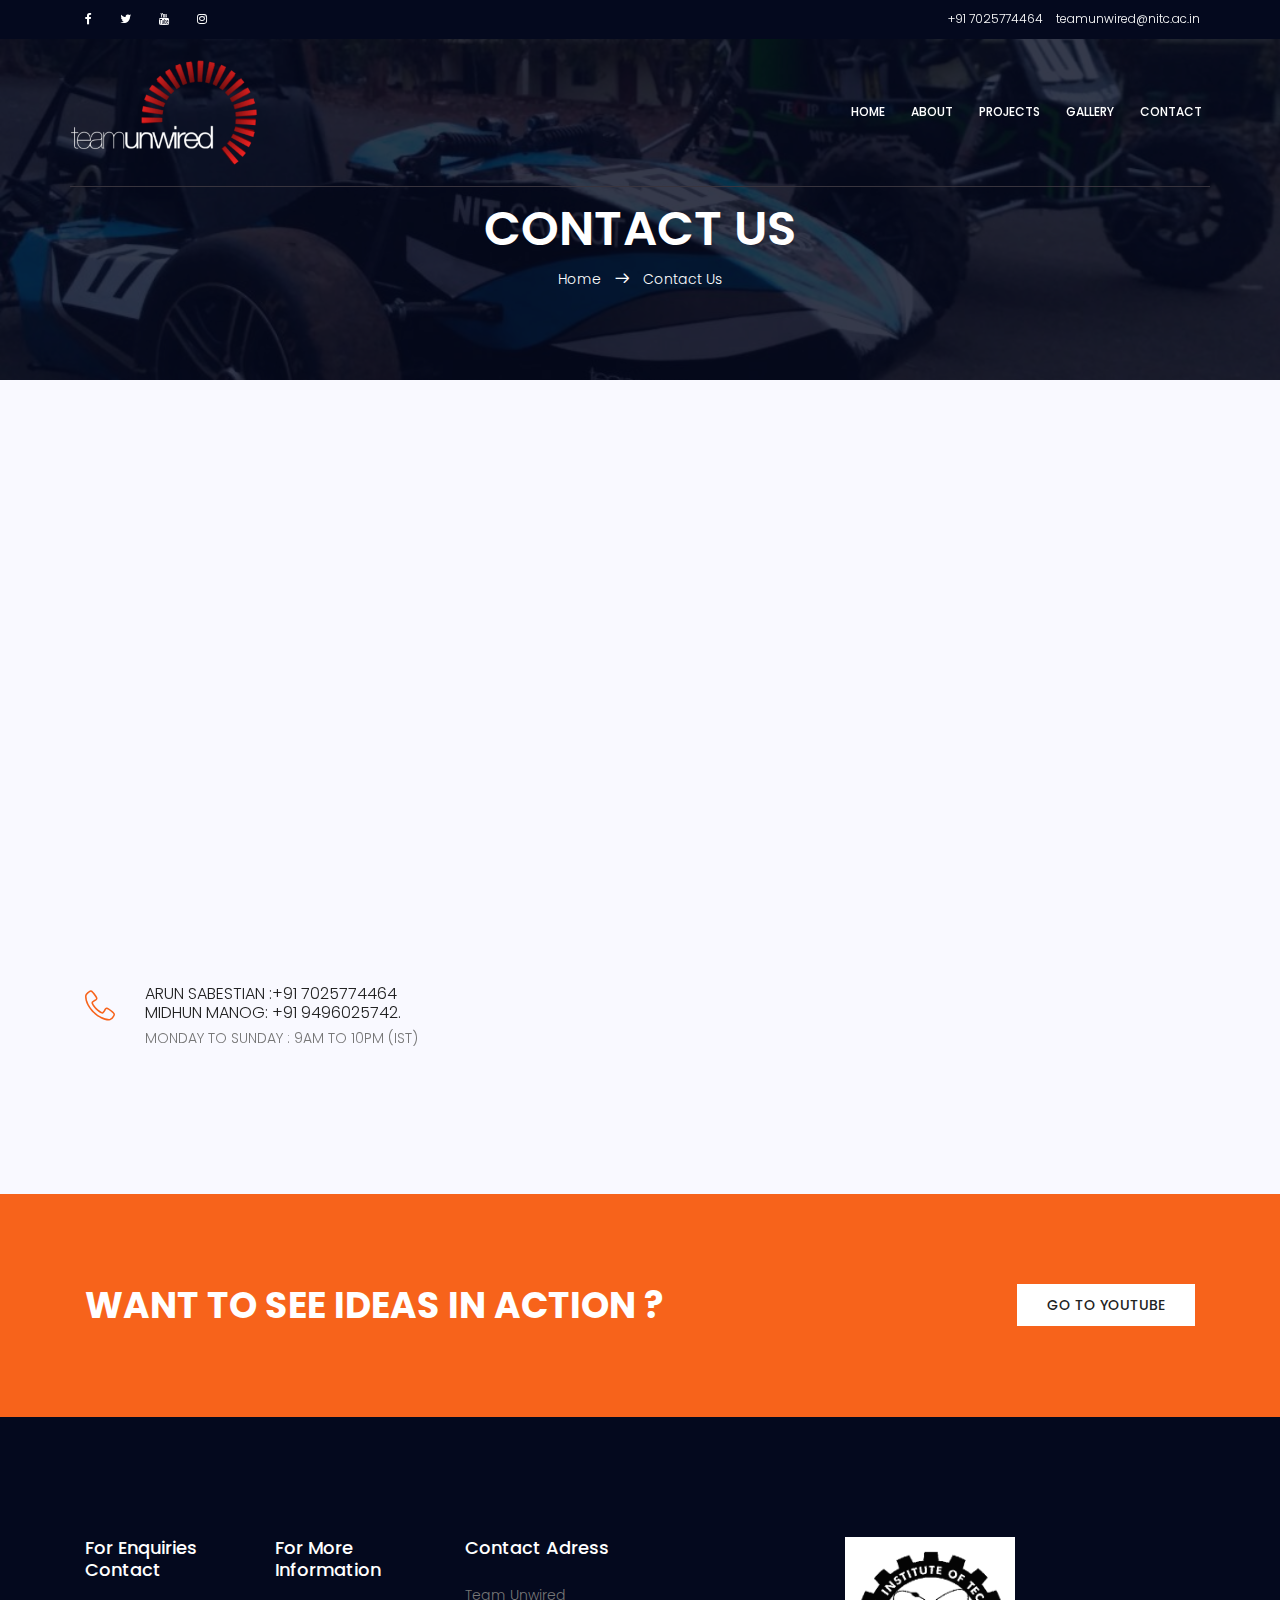
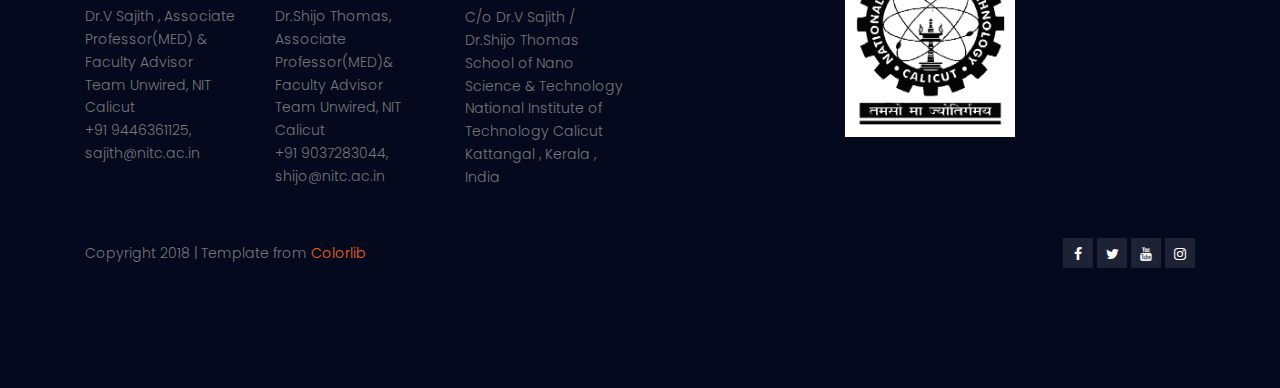
<file: Unwired/contact.html>
<!DOCTYPE html>
<html lang="zxx" class="no-js">

<head>
    <!-- Mobile Specific Meta -->
    <meta name="viewport" content="width=device-width, initial-scale=1, shrink-to-fit=no">
    <!-- Favicon-->
    <link rel="shortcut icon" href="img/fav.png">
    <!-- Meta Keyword -->
    <meta name="keywords" content="teamunwired">
    <!-- meta character set -->
    <meta charset="UTF-8">
    <!-- Site Title -->
    <title>teamunwired | Contact</title>

    <link href="https://fonts.googleapis.com/css?family=Poppins:100,200,400,300,500,600,700" rel="stylesheet">
    <!--
			CSS
			============================================= -->
    <link rel="stylesheet" href="css/linearicons.css">
    <link rel="stylesheet" href="css/font-awesome.min.css">
    <link rel="stylesheet" href="css/bootstrap.css">
    <link rel="stylesheet" href="css/magnific-popup.css">
    <link rel="stylesheet" href="css/nice-select.css">
    <link rel="stylesheet" href="css/animate.min.css">
    <link rel="stylesheet" href="css/owl.carousel.css">
    <link rel="stylesheet" href="css/jquery-ui.css">
    <link rel="stylesheet" href="css/main.css">
</head>

<body>
    <header id="header" id="home">
        <div class="header-top">
            <div class="container">
                <div class="row">
                    <div class="col-lg-6 col-sm-6 col-8 header-top-left no-padding">
                        <ul>
                            <li><a href="https://www.facebook.com/teamunwired/"><i class="fa fa-facebook"></i></a></li>
                            <li><a href="https://twitter.com/teamunwired"><i class="fa fa-twitter"></i></a></li>
                            <li><a href="https://www.youtube.com/channel/UCZ-1FWuBQePQeAdoZx1S7Pw"><i class="fa fa-youtube"></i></a></li>
                            <li><a href="https://www.instagram.com/teamunwired/"><i class="fa fa-instagram"></i></a></li>
                        </ul>
                    </div>
                    <div class="col-lg-6 col-sm-6 col-4 header-top-right no-padding">
                        <a href="+91 7025774464"><span class="lnr lnr-phone-handset"></span> <span class="text">+91 7025774464</span></a>
                        <a href="teamunwired@nitc.ac.in"><span class="lnr lnr-envelope"></span> <span class="text">teamunwired@nitc.ac.in</span></a>
                    </div>
                </div>
            </div>
        </div>
        </div>
        <div class="container main-menu">
            <div class="row align-items-center justify-content-between d-flex">
                <div id="logo">
                    <a href="index.html"><img src="img/logo.png" alt="" title="" /></a>
                </div>
                <nav id="nav-menu-container">
                    <ul class="nav-menu">
                        <li><a href="index.html">Home</a></li>
                        <li><a href="about.html">About</a></li>
                        <li><a href="projects.html">Projects</a></li>
                        <li><a href="gallery.html">Gallery</a></li>
                        <li><a href="contact.html">Contact</a></li>
                    </ul>
                    </nav<!-- #nav-menu-container -->
            </div>
        </div>
    </header>
    <!-- #header -->

    <!-- start banner Area -->
    <section class="banner-area relative about-banner" id="home">
        <div class="overlay overlay-bg"></div>
        <div class="container">
            <div class="row d-flex align-items-center justify-content-center">
                <div class="about-content col-lg-12">
                    <h1 class="text-white">
								CONTACT US			
							</h1>
                    <p class="text-white link-nav"><a href="index.html">Home </a> <span class="lnr lnr-arrow-right"></span> <a href="contact.html"> Contact Us</a></p>
                </div>
            </div>
        </div>
    </section>
    <!-- End banner Area -->

    <!-- Start contact-page Area -->
    <section class="contact-page-area section-gap">
        <div class="container">
            <div class="row">
                <div class="sectiontion" style="width:100%; height: 445px;">
                    <iframe src="https://www.google.com/maps/embed?pb=!1m18!1m12!1m3!1d1956.085025484438!2d75.9328811848712!3d11.322278312569859!2m3!1f0!2f0!3f0!3m2!1i1024!2i768!4f13.1!3m3!1m2!1s0x3ba642e2b8189f6b%3A0x6f0e21ca6f4172de!2sTeam+Unwired!5e0!3m2!1sen!2sin!4v1531554384646" width="1100" height="450" frameborder="0" style="border:0" allowfullscreen></iframe>
                </div>
                <div class="col-lg-4 d-flex flex-column address-wrap">
                    <div class="single-contact-address d-flex flex-row">

                        <div class="icon">
                            <br>
                            <br>
                            <span class="lnr lnr-phone-handset"></span>
                        </div>
                        <div class="contact-details">
                            <h5><br><br>ARUN SABESTIAN :+91 7025774464  MIDHUN MANOG: +91 9496025742.</h5>
                            <p>MONDAY TO SUNDAY : 9AM TO 10PM (IST)</p>
                        </div>
                    </div>
                </div>
            </div>
        </div>
    </section>
    <!-- End contact-page Area -->
    <!-- Start cta-two Area -->
    <section class="cta-two-area">
        <div class="container">
            <div class="row">
                <div class="col-lg-8 cta-left">
                    <h1>WANT TO SEE IDEAS IN ACTION ?</h1>
                </div>
                <div class="col-lg-4 cta-right">
                    <a class="primary-btn wh" href="https://www.youtube.com/channel/UCZ-1FWuBQePQeAdoZx1S7Pw">GO TO YOUTUBE</a>
                </div>
            </div>
        </div>
    </section>
    <!-- End cta-two Area -->

    <!-- start footer Area -->
    <footer class="footer-area section-gap">
        <div class="container">
            <div class="row">
                <div class="col-lg-2 col-md-6 col-sm-6">
                    <div class="single-footer-widget">
                        <h4>For Enquiries Contact</h4>
                        <ul>
                            Dr.V Sajith , Associate Professor(MED) & Faculty Advisor
                            <br>Team Unwired, NIT Calicut
                            <br>+91 9446361125, sajith@nitc.ac.in
                        </ul>
                    </div>
                </div>
                <div class="col-lg-2 col-md-6 col-sm-6">
                    <div class="single-footer-widget">
                        <h4>For More Information</h4>
                        <ul>
                            Dr.Shijo Thomas, Associate Professor(MED)& Faculty Advisor
                            <br>Team Unwired, NIT Calicut
                            <br>+91 9037283044, shijo@nitc.ac.in
                        </ul>
                    </div>
                </div>
                <div class="col-lg-2 col-md-6 col-sm-6">
                    <div class="single-footer-widget">
                        <h4>Contact Adress</h4>
                        <ul>
                            Team Unwired
                            <br>C/o Dr.V Sajith / Dr.Shijo Thomas
                            <br>School of Nano Science & Technology
                            <br>National Institute of Technology Calicut
                            <br>Kattangal , Kerala , India
                        </ul>
                    </div>
                </div>
                <div class="col-lg-2 col-md-6 col-sm-6">
                    <div class="single-footer-widget">
                        <h4></h4>
                        <ul>

                        </ul>
                    </div>
                </div>
                <div class="col-lg-4  col-md-6 col-sm-6">
                    <div class="single-footer-widget">
                        <div class="section">
                            <img src="img/lg1.jpg" height="200" width="170"></img>

                        </div>
                    </div>
                </div>
            </div>
            <div class="footer-bottom row align-items-center justify-content-between">
                <p class="footer-text m-0 col-lg-6 col-md-12">
                    <!-- Link back to Colorlib can't be removed. Template is licensed under CC BY 3.0. -->
                    Copyright 2018
                    <script>
                    </script>| Template from <a href="https://colorlib.com" target="_blank">Colorlib</a>
                    <!-- Link back to Colorlib can't be removed. Template is licensed under CC BY 3.0. -->
                </p>
                <div class="col-lg-6 col-sm-12 footer-social">
                    <a href="https://www.facebook.com/teamunwired/"><i class="fa fa-facebook"></i></a>
                    <a href="https://twitter.com/teamunwired"><i class="fa fa-twitter"></i></a>
                    <a href="https://www.youtube.com/channel/UCZ-1FWuBQePQeAdoZx1S7Pw"><i class="fa fa-youtube"></i></a>
                    <a href="https://www.instagram.com/teamunwired/"><i class="fa fa-instagram"></i></a>
                </div>
            </div>
        </div>
    </footer>
    <!-- End footer Area -->

    <script src="js/vendor/jquery-2.2.4.min.js"></script>
    <script src="js/vendor/bootstrap.min.js"></script>
    <script src="js/easing.min.js"></script>
    <script src="js/hoverIntent.js"></script>
    <script src="js/superfish.min.js"></script>
    <script src="js/jquery.magnific-popup.min.js"></script>
    <script src="js/jquery.tabs.min.js"></script>
    <script src="js/jquery.nice-select.min.js"></script>
    <script src="js/owl.carousel.min.js"></script>
    <script src="js/main.js"></script>
</body>

</html>
</file>
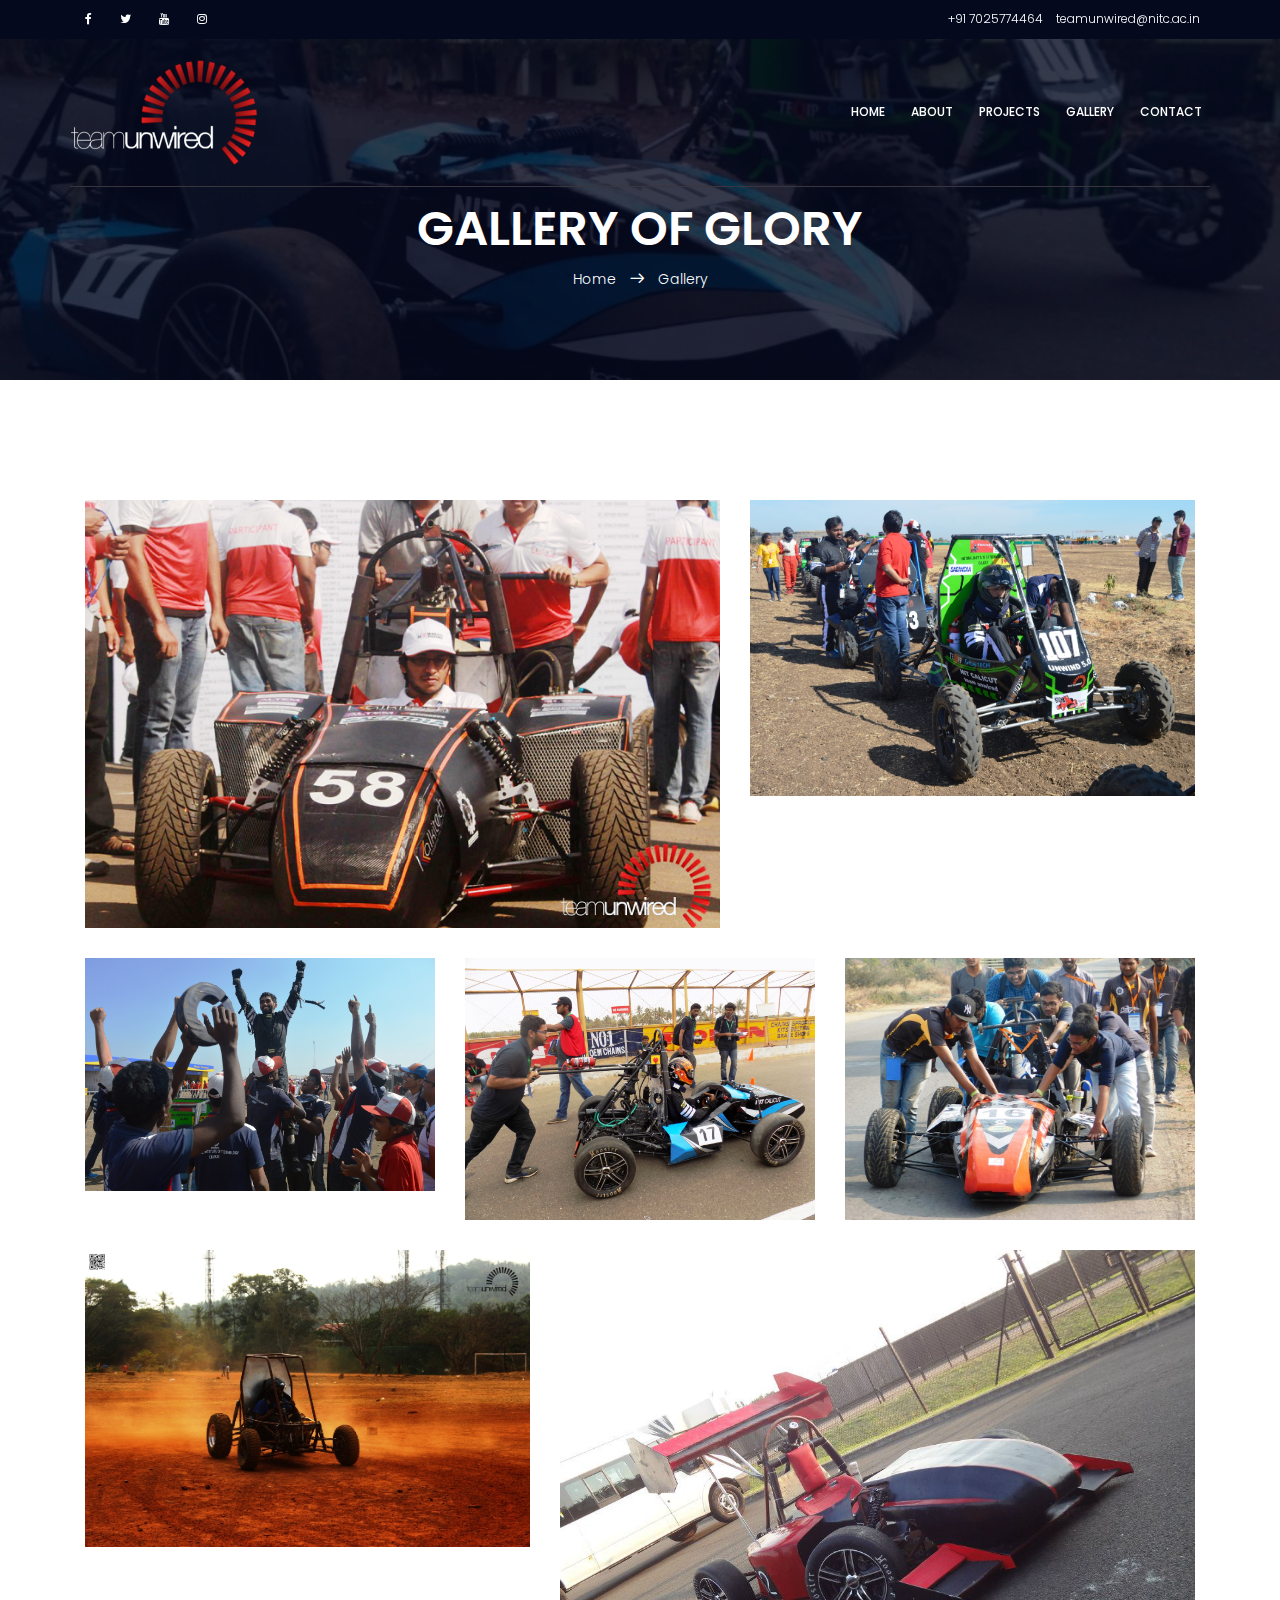
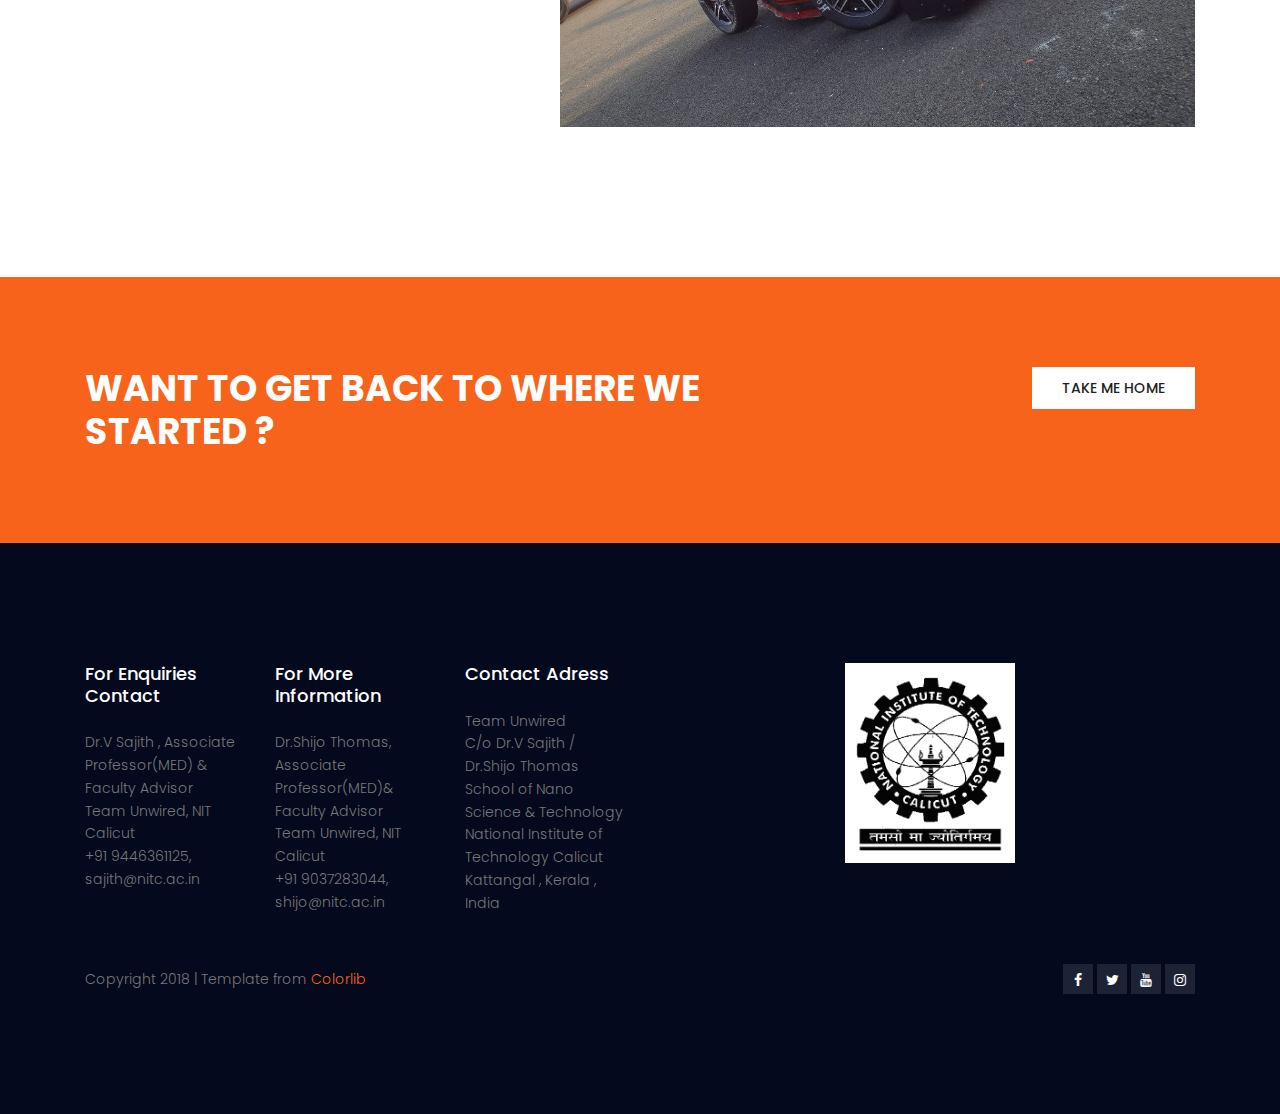
<file: Unwired/gallery.html>
<!DOCTYPE html>
<html lang="zxx" class="no-js">

<head>
    <!-- Mobile Specific Meta -->
    <meta name="viewport" content="width=device-width, initial-scale=1, shrink-to-fit=no">
    <!-- Favicon-->
    <link rel="shortcut icon" href="img/fav.png">
	 <!-- Meta Keyword -->
    <meta name="keywords" content="teamunwired">
    <!-- meta character set -->
    <meta charset="UTF-8">
    <!-- Site Title -->
    <title>teamunwired | Gallery</title>

    <link href="https://fonts.googleapis.com/css?family=Poppins:100,200,400,300,500,600,700" rel="stylesheet">
    <!--
			CSS
			============================================= -->
    <link rel="stylesheet" href="css/linearicons.css">
    <link rel="stylesheet" href="css/font-awesome.min.css">
    <link rel="stylesheet" href="css/bootstrap.css">
    <link rel="stylesheet" href="css/magnific-popup.css">
    <link rel="stylesheet" href="css/nice-select.css">
    <link rel="stylesheet" href="css/animate.min.css">
    <link rel="stylesheet" href="css/owl.carousel.css">
    <link rel="stylesheet" href="css/jquery-ui.css">
    <link rel="stylesheet" href="css/main.css">
</head>

<body>
    <header id="header" id="home">
        <div class="header-top">
            <div class="container">
                <div class="row">
                    <div class="col-lg-6 col-sm-6 col-8 header-top-left no-padding">
                        <ul>
                            <li><a href="https://www.facebook.com/teamunwired/"><i class="fa fa-facebook"></i></a></li>
                            <li><a href="https://twitter.com/teamunwired"><i class="fa fa-twitter"></i></a></li>
                            <li><a href="https://www.youtube.com/channel/UCZ-1FWuBQePQeAdoZx1S7Pw"><i class="fa fa-youtube"></i></a></li>
                            <li><a href="https://www.instagram.com/teamunwired/"><i class="fa fa-instagram"></i></a></li>
                        </ul>
                    </div>
                    <div class="col-lg-6 col-sm-6 col-4 header-top-right no-padding">
                        <a href="+91 7025774464"><span class="lnr lnr-phone-handset"></span> <span class="text">+91 7025774464</span></a>
                        <a href="teamunwired@nitc.ac.in"><span class="lnr lnr-envelope"></span> <span class="text">teamunwired@nitc.ac.in</span></a>
                    </div>
                </div>
            </div>
        </div>
        <div class="container main-menu">
            <div class="row align-items-center justify-content-between d-flex">
                <div id="logo">
                    <a href="index.html"><img src="img/logo.png" alt="" title="" /></a>
                </div>
                <nav id="nav-menu-container">
                    <ul class="nav-menu">
                        <li><a href="index.html">Home</a></li>
                        <li><a href="about.html">About</a></li>
                        <li><a href="projects.html">Projects</a></li>
                        <li><a href="gallery.html">Gallery</a></li>
                        <li><a href="contact.html">Contact</a></li>
                    </ul>
                </nav>
                <!-- #nav-menu-container -->
            </div>
        </div>
    </header>
    <!-- #header -->

    <!-- start banner Area -->
    <section class="banner-area relative about-banner" id="home">
        <div class="overlay overlay-bg"></div>
        <div class="container">
            <div class="row d-flex align-items-center justify-content-center">
                <div class="about-content col-lg-12">
                    <h1 class="text-white">
								GALLERY OF GLORY			
							</h1>
                    <p class="text-white link-nav"><a href="index.html">Home </a> <span class="lnr lnr-arrow-right"></span> <a href="gallery.html"> Gallery</a></p>
                </div>
            </div>
        </div>
    </section>
    <!-- End banner Area -->

    <!-- Start gallery Area -->
    <section class="gallery-area section-gap">
        <div class="container">
            <div class="row">
                <div class="col-lg-7">
                    <a href="img/gallery/g1.png" class="img-gal">
                        <div class="single-imgs relative">
                            <div class="overlay overlay-bg"></div>
                            <div class="relative">
                                <img class="img-fluid" src="img/gallery/g1.png" alt="">
                            </div>
                        </div>
                    </a>
                </div>
                <div class="col-lg-5">
                    <a href="img/gallery/g2.jpg" class="img-gal">
                        <div class="single-imgs relative">
                            <div class="overlay overlay-bg"></div>
                            <div class="">
                                <img class="img-fluid" src="img/gallery/g2.jpg" alt="">
                            </div>
                        </div>
                    </a>
                </div>
                <div class="col-lg-4">
                    <a href="img/gallery/g3.jpg" class="img-gal">
                        <div class="single-imgs relative">
                            <div class="overlay overlay-bg"></div>
                            <div class="relative">
                                <img class="img-fluid" src="img/gallery/g3.jpg" alt="">
                            </div>
                        </div>
                    </a>
                </div>
                <div class="col-lg-4">
                    <a href="img/gallery/g4.jpg" class="img-gal">
                        <div class="single-imgs relative">
                            <div class="overlay overlay-bg"></div>
                            <div class="relative">
                                <img class="img-fluid" src="img/gallery/g4.jpg" alt="">
                            </div>
                        </div>
                    </a>
                </div>
                <div class="col-lg-4">
                    <a href="img/gallery/g5.jpg" class="img-gal">
                        <div class="single-imgs relative">
                            <div class="overlay overlay-bg"></div>
                            <div class="relative">
                                <img class="img-fluid" src="img/gallery/g5.jpg" alt="">
                            </div>
                        </div>
                    </a>
                </div>
                <div class="col-lg-5">
                    <a href="img/gallery/g6.jpg" class="img-gal">
                        <div class="single-imgs relative">
                            <div class="overlay overlay-bg"></div>
                            <div class="relative">
                                <img class="img-fluid" src="img/gallery/g6.jpg" alt="">
                            </div>
                        </div>
                    </a>
                </div>
                <div class="col-lg-7">
                    <a href="img/gallery/g7.png" class="img-gal">
                        <div class="single-imgs relative">
                            <div class="overlay overlay-bg"></div>
                            <div class="relative">
                                <img class="img-fluid" src="img/gallery/g7.png" alt="">
                            </div>
                        </div>
                    </a>
                </div>
            </div>
        </div>
    </section>
    <!-- End gallery Area -->

    <!-- Start cta-two Area -->
    <section class="cta-two-area">
        <div class="container">
            <div class="row">
                <div class="col-lg-8 cta-left">
                    <h1>WANT TO GET BACK TO WHERE WE STARTED ?</h1>
                </div>
                <div class="col-lg-4 cta-right">
                    <a class="primary-btn wh" href="index.html">TAKE ME HOME</a>
                </div>
            </div>
        </div>
    </section>
    <!-- End cta-two Area -->

    <!-- start footer Area -->
    <footer class="footer-area section-gap">
        <div class="container">
            <div class="row">
                <div class="col-lg-2 col-md-6 col-sm-6">
                    <div class="single-footer-widget">
                        <h4>For Enquiries Contact</h4>
                        <ul>
                            Dr.V Sajith , Associate Professor(MED) & Faculty Advisor
                            <br>Team Unwired, NIT Calicut
                            <br>+91 9446361125, sajith@nitc.ac.in
                        </ul>
                    </div>
                </div>
                <div class="col-lg-2 col-md-6 col-sm-6">
                    <div class="single-footer-widget">
                        <h4>For More Information</h4>
                        <ul>
                            Dr.Shijo Thomas, Associate Professor(MED)& Faculty Advisor
                            <br>Team Unwired, NIT Calicut
                            <br>+91 9037283044, shijo@nitc.ac.in
                        </ul>
                    </div>
                </div>
                <div class="col-lg-2 col-md-6 col-sm-6">
                    <div class="single-footer-widget">
                        <h4>Contact Adress</h4>
                        <ul>
                            Team Unwired
                            <br>C/o Dr.V Sajith / Dr.Shijo Thomas
                            <br>School of Nano Science & Technology
                            <br>National Institute of Technology Calicut
                            <br>Kattangal , Kerala , India
                        </ul>
                    </div>
                </div>
                <div class="col-lg-2 col-md-6 col-sm-6">
                    <div class="single-footer-widget">
                        <h4></h4>
                        <ul>

                        </ul>
                    </div>
                </div>
                <div class="col-lg-4  col-md-6 col-sm-6">
                    <div class="single-footer-widget">
                        <div class="section">
                            <img src="img/lg1.jpg" height="200" width="170"></img>

                        </div>
                    </div>
                </div>
            </div>
            <div class="footer-bottom row align-items-center justify-content-between">
                <p class="footer-text m-0 col-lg-6 col-md-12">
                    <!-- Link back to Colorlib can't be removed. Template is licensed under CC BY 3.0. -->
                    Copyright 2018
                    <script>
                    </script> | Template from <a href="https://colorlib.com" target="_blank">Colorlib</a>
                    <!-- Link back to Colorlib can't be removed. Template is licensed under CC BY 3.0. -->
                </p>
                <div class="col-lg-6 col-sm-12 footer-social">
                    <a href="https://www.facebook.com/teamunwired/"><i class="fa fa-facebook"></i></a>
                    <a href="https://twitter.com/teamunwired"><i class="fa fa-twitter"></i></a>
                    <a href="https://www.youtube.com/channel/UCZ-1FWuBQePQeAdoZx1S7Pw"><i class="fa fa-youtube"></i></a>
                    <a href="https://www.instagram.com/teamunwired/"><i class="fa fa-instagram"></i></a>
                </div>
            </div>
        </div>
    </footer>

    <!-- End footer Area -->

    <script src="js/vendor/jquery-2.2.4.min.js"></script>
    <script src="js/vendor/bootstrap.min.js"></script>
    <script src="js/easing.min.js"></script>
    <script src="js/hoverIntent.js"></script>
    <script src="js/superfish.min.js"></script>
    <script src="js/jquery.magnific-popup.min.js"></script>
    <script src="js/jquery.tabs.min.js"></script>
    <script src="js/jquery.nice-select.min.js"></script>
    <script src="js/owl.carousel.min.js"></script>
    <script src="js/main.js"></script>
</body>

</html>
</file>
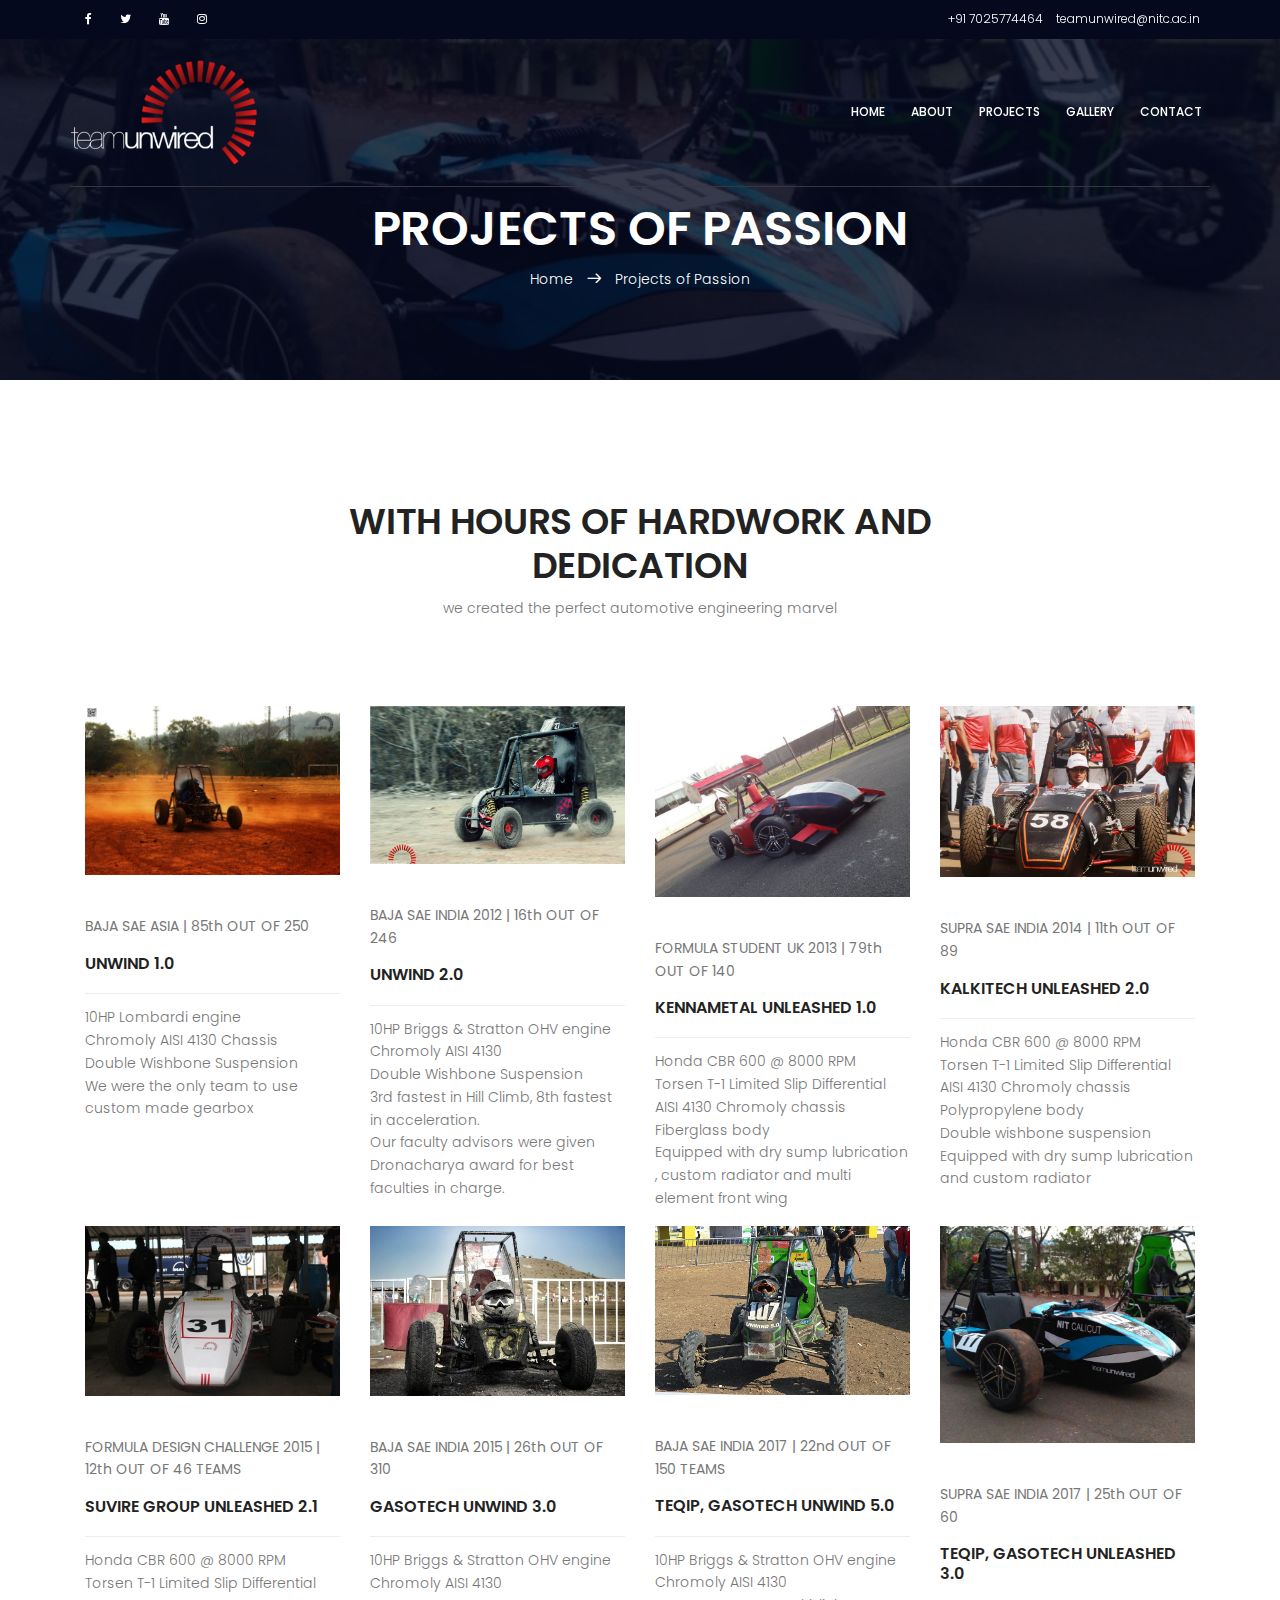
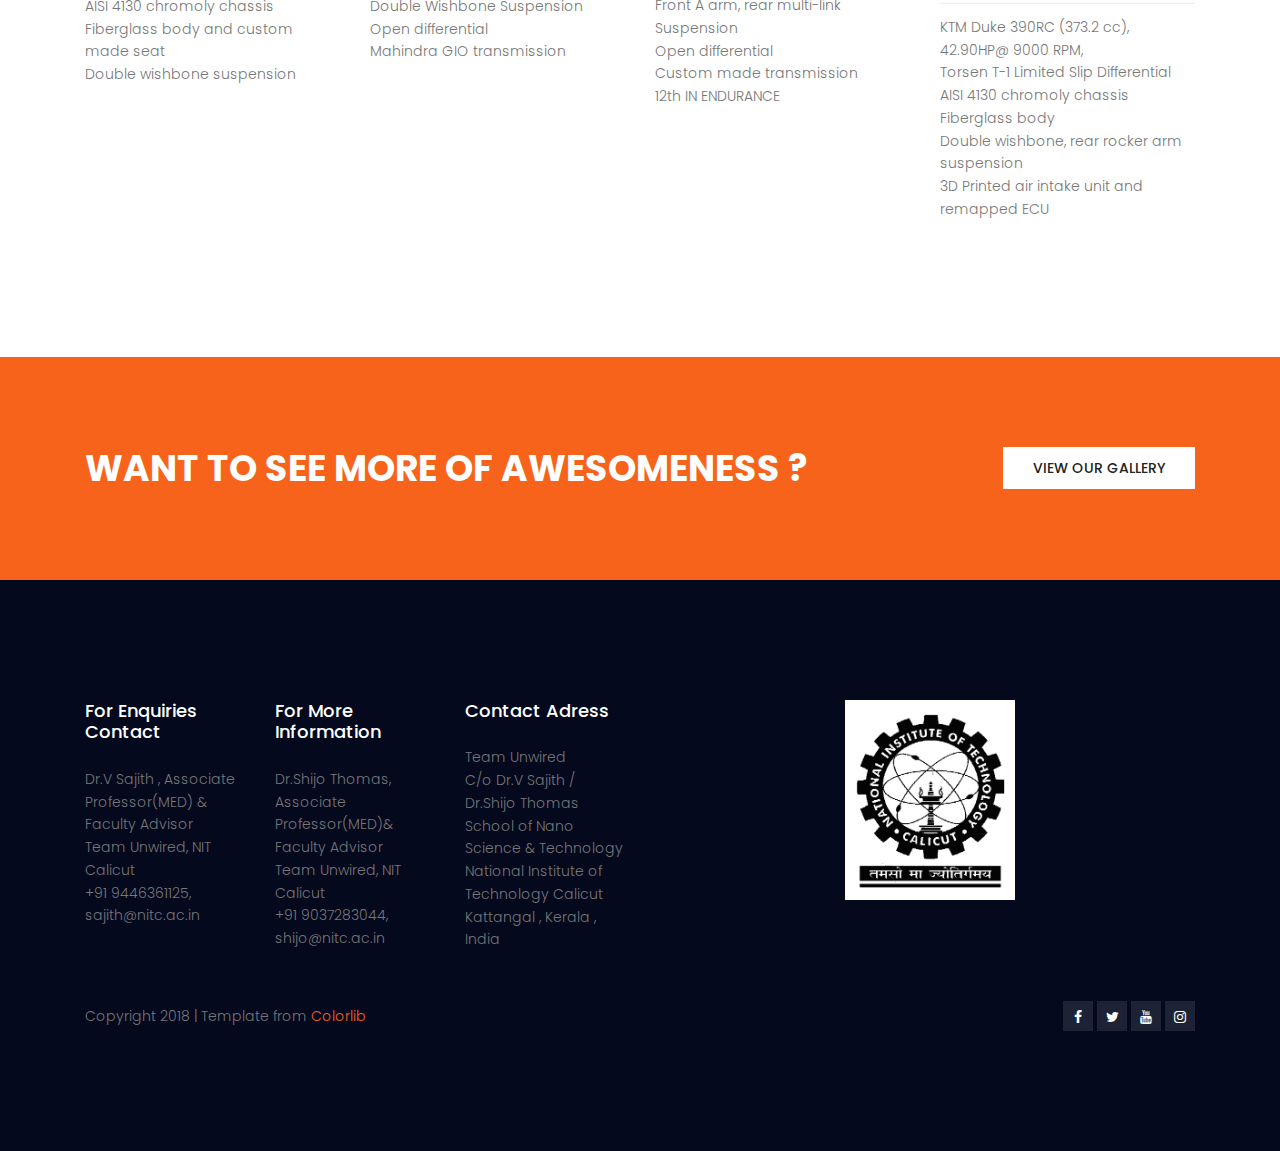
<file: Unwired/projects.html>
<!DOCTYPE html>
<html lang="zxx" class="no-js">

<head>
    <!-- Mobile Specific Meta -->
    <meta name="viewport" content="width=device-width, initial-scale=1, shrink-to-fit=no">
    <!-- Favicon-->
    <link rel="shortcut icon" href="img/fav.png">
    <meta name="keywords" content="teamunwired">
    <!-- meta character set -->
    <meta charset="UTF-8">
    <!-- Site Title -->
    <title>teamunwired | Projects</title>

    <link href="https://fonts.googleapis.com/css?family=Poppins:100,200,400,300,500,600,700" rel="stylesheet">
    <!--
			CSS
			============================================= -->
    <link rel="stylesheet" href="css/linearicons.css">
    <link rel="stylesheet" href="css/font-awesome.min.css">
    <link rel="stylesheet" href="css/bootstrap.css">
    <link rel="stylesheet" href="css/magnific-popup.css">
    <link rel="stylesheet" href="css/nice-select.css">
    <link rel="stylesheet" href="css/animate.min.css">
    <link rel="stylesheet" href="css/owl.carousel.css">
    <link rel="stylesheet" href="css/jquery-ui.css">
    <link rel="stylesheet" href="css/main.css">
</head>

<body>
    <header id="header" id="home">
        <div class="header-top">
            <div class="container">
                <div class="row">
                    <div class="col-lg-6 col-sm-6 col-8 header-top-left no-padding">
                        <ul>
                            <li><a href="https://www.facebook.com/teamunwired/"><i class="fa fa-facebook"></i></a></li>
                            <li><a href="https://twitter.com/teamunwired"><i class="fa fa-twitter"></i></a></li>
                            <li><a href="https://www.youtube.com/channel/UCZ-1FWuBQePQeAdoZx1S7Pw"><i class="fa fa-youtube"></i></a></li>
                            <li><a href="https://www.instagram.com/teamunwired/"><i class="fa fa-instagram"></i></a></li>
                        </ul>
                    </div>
                    <div class="col-lg-6 col-sm-6 col-4 header-top-right no-padding">
                        <a href="+91 7025774464"><span class="lnr lnr-phone-handset"></span> <span class="text">+91 7025774464</span></a>
                        <a href="teamunwired@nitc.ac.in"><span class="lnr lnr-envelope"></span> <span class="text">teamunwired@nitc.ac.in</span></a>
                    </div>
                </div>
            </div>
        </div>
        <div class="container main-menu">
            <div class="row align-items-center justify-content-between d-flex">
                <div id="logo">
                    <a href="index.html"><img src="img/logo.png" alt="" title="" /></a>
                </div>
                <nav id="nav-menu-container">
                    <ul class="nav-menu">
                        <li><a href="index.html">Home</a></li>
                        <li><a href="about.html">About</a></li>
                        <li><a href="projects.html">Projects</a></li>
                        <li><a href="gallery.html">Gallery</a></li>
                        <li><a href="contact.html">Contact</a></li>
                    </ul>
                    </nav<!-- #nav-menu-container -->
            </div>
        </div>
    </header>
    <!-- #header -->

    <!-- start banner Area -->
    <section class="banner-area relative about-banner" id="home">
        <div class="overlay overlay-bg"></div>
        <div class="container">
            <div class="row d-flex align-items-center justify-content-center">
                <div class="about-content col-lg-12">
                    <h1 class="text-white">
								PROJECTS OF PASSION	
							</h1>
                    <p class="text-white link-nav"><a href="index.html">Home </a> <span class="lnr lnr-arrow-right"></span> <a href="projects.html">Projects of Passion</a></p>
                </div>
            </div>
        </div>
    </section>
    <!-- End banner Area -->

    <!--prohects blog -->
    <!-- Start blog Area -->
    <section class="blog-area section-gap" id="blog">
        <div class="container">
            <div class="row d-flex justify-content-center">
                <div class="menu-content pb-70 col-lg-8">
                    <div class="title text-center">
                        <h1 class="mb-10">WITH HOURS OF HARDWORK AND DEDICATION</h1>
                        <p>we created the perfect automotive engineering marvel</p>
                    </div>
                </div>
            </div>
            <div class="row">
                <div class="col-lg-3 col-md-6 single-blog">
                    <div class="thumb">
                        <img class="img-fluid" src="img/gallery/g6.jpg" alt="">
                    </div>
                    <p class="meta">BAJA SAE ASIA |<a href="#"> 85th OUT OF 250</a></p>
                    <a href="blog-single.html">
                        <h5>UNWIND 1.0</h5>
                    </a>
                    <p>
                        10HP Lombardi engine
                        <br>Chromoly AISI 4130 Chassis
                        <br>Double Wishbone Suspension
                        <br>We were the only team to use custom made gearbox
                    </p>
                </div>
                <div class="col-lg-3 col-md-6 single-blog">
                    <div class="thumb">
                        <img class="img-fluid" src="img/p2.jpg" alt="">
                    </div>
                    <p class="meta">BAJA SAE INDIA 2012 |<a href="#"> 16th OUT OF 246</a></p>
                    <a href="blog-single.html">
                        <h5>UNWIND 2.0</h5>
                    </a>
                    <p>
                        10HP Briggs & Stratton OHV engine
                        <br>Chromoly AISI 4130
                        <br>Double Wishbone Suspension
                        <br>3rd fastest in Hill Climb, 8th fastest in acceleration.
                        <br>Our faculty advisors were given Dronacharya award for best faculties in charge.
                    </p>
                </div>
                <div class="col-lg-3 col-md-6 single-blog">
                    <div class="thumb">
                        <img class="img-fluid" src="img/p3.jpg" alt="">
                    </div>
                    <p class="meta">FORMULA STUDENT UK 2013 | <a href="#">79th OUT OF 140</a></p>
                    <a href="blog-single.html">
                        <h5>KENNAMETAL UNLEASHED 1.0</h5>
                    </a>
                    <p>
                        Honda CBR 600 @ 8000 RPM
                        <br>Torsen T-1 Limited Slip Differential
                        <br>AISI 4130 Chromoly chassis
                        <br>Fiberglass body
                        <br>Equipped with dry sump lubrication , custom radiator and multi element front wing
                    </p>
                </div>
                <div class="col-lg-3 col-md-6 single-blog">
                    <div class="thumb">
                        <img class="img-fluid" src="img/gallery/g1.png" alt="">
                    </div>
                    <p class="meta">SUPRA SAE INDIA 2014 | <a href="#">11th OUT OF 89</a></p>
                    <a href="blog-single.html">
                        <h5>KALKITECH UNLEASHED 2.0</h5>
                    </a>
                    <p>
                        Honda CBR 600 @ 8000 RPM
                        <br>Torsen T-1 Limited Slip Differential
                        <br>AISI 4130 Chromoly chassis
                        <br>Polypropylene body
                        <br>Double wishbone suspension
                        <br>Equipped with dry sump lubrication and custom radiator
                    </p>
                </div>
                <div class="col-lg-3 col-md-6 single-blog">
                    <div class="thumb">
                        <img class="img-fluid" src="img/pr1.jpg" alt="">
                    </div>
                    <p class="meta">FORMULA DESIGN CHALLENGE 2015 | <a href="#">12th OUT OF 46 TEAMS</a></p>
                    <a href="blog-single.html">
                        <h5>SUVIRE GROUP UNLEASHED 2.1</h5>
                    </a>
                    <p>
                        Honda CBR 600 @ 8000 RPM
                        <br>Torsen T-1 Limited Slip Differential
                        <br>AISI 4130 chromoly chassis
                        <br>Fiberglass body and custom made seat
                        <br>Double wishbone suspension
                    </p>
                </div>
                <div class="col-lg-3 col-md-6 single-blog">
                    <div class="thumb">
                        <img class="img-fluid" src="img/pr2.jpg" alt="">
                    </div>
                    <p class="meta">BAJA SAE INDIA 2015 | <a href="#">26th OUT OF 310</a></p>
                    <a href="blog-single.html">
                        <h5>GASOTECH UNWIND 3.0</h5>
                    </a>
                    <p>
                        10HP Briggs & Stratton OHV engine
                        <br>Chromoly AISI 4130
                        <br>Double Wishbone Suspension
                        <br>Open differential
                        <br>Mahindra GIO transmission
                    </p>
                </div>
                <div class="col-lg-3 col-md-6 single-blog">
                    <div class="thumb">
                        <img class="img-fluid" src="img/pr3.jpg" alt="">
                    </div>
                    <p class="meta">BAJA SAE INDIA 2017 | <a href="#">22nd OUT OF 150 TEAMS</a></p>
                    <a href="blog-single.html">
                        <h5>TEQIP, GASOTECH UNWIND 5.0</h5>
                    </a>
                    <p>
                        10HP Briggs & Stratton OHV engine
                        <br>Chromoly AISI 4130
                        <br>Front A arm, rear multi-link Suspension
                        <br>Open differential
                        <br>Custom made transmission
                        <br>12th IN ENDURANCE
                    </p>
                </div>
                <div class="col-lg-3 col-md-6 single-blog">
                    <div class="thumb">
                        <img class="img-fluid" src="img/pr4.jpg" alt="">
                    </div>
                    <p class="meta">SUPRA SAE INDIA 2017 | <a href="#">25th OUT OF 60</a></p>
                    <a href="blog-single.html">
                        <h5>TEQIP, GASOTECH UNLEASHED 3.0</h5>
                    </a>
                    <p>
                        KTM Duke 390RC (373.2 cc), 42.90HP@ 9000 RPM,
                        <br>Torsen T-1 Limited Slip Differential
                        <br>AISI 4130 chromoly chassis
                        <br>Fiberglass body
                        <br>Double wishbone, rear rocker arm suspension
                        <br>3D Printed air intake unit and remapped ECU
                    </p>
                </div>
            </div>
        </div>
    </section>
    <!-- End blog Area -->
    <!-- Endprojects blog -->

    <!-- Start cta-two Area -->
    <section class="cta-two-area">
        <div class="container">
            <div class="row">
                <div class="col-lg-8 cta-left">
                    <h1>WANT TO SEE MORE OF AWESOMENESS ?</h1>
                </div>
                <div class="col-lg-4 cta-right">
                    <a class="primary-btn wh" href="gallery.html">VIEW OUR GALLERY</a>
                </div>
            </div>
        </div>
    </section>
    <!-- End cta-two Area -->

    <!-- start footer Area -->
    <footer class="footer-area section-gap">
        <div class="container">
            <div class="row">
                <div class="col-lg-2 col-md-6 col-sm-6">
                    <div class="single-footer-widget">
                        <h4>For Enquiries Contact</h4>
                        <ul>
                            Dr.V Sajith , Associate Professor(MED) & Faculty Advisor
                            <br>Team Unwired, NIT Calicut
                            <br>+91 9446361125, sajith@nitc.ac.in
                        </ul>
                    </div>
                </div>
                <div class="col-lg-2 col-md-6 col-sm-6">
                    <div class="single-footer-widget">
                        <h4>For More Information</h4>
                        <ul>
                            Dr.Shijo Thomas, Associate Professor(MED)& Faculty Advisor
                            <br>Team Unwired, NIT Calicut
                            <br>+91 9037283044, shijo@nitc.ac.in
                        </ul>
                    </div>
                </div>
                <div class="col-lg-2 col-md-6 col-sm-6">
                    <div class="single-footer-widget">
                        <h4>Contact Adress</h4>
                        <ul>
                            Team Unwired
                            <br>C/o Dr.V Sajith / Dr.Shijo Thomas
                            <br>School of Nano Science & Technology
                            <br>National Institute of Technology Calicut
                            <br>Kattangal , Kerala , India
                        </ul>
                    </div>
                </div>
                <div class="col-lg-2 col-md-6 col-sm-6">
                    <div class="single-footer-widget">
                        <h4></h4>
                        <ul>

                        </ul>
                    </div>
                </div>
                <div class="col-lg-4  col-md-6 col-sm-6">
                    <div class="single-footer-widget">
                        <div class="section">
                            <img src="img/lg1.jpg" height="200" width="170"></img>

                        </div>
                    </div>
                </div>
            </div>
            <div class="footer-bottom row align-items-center justify-content-between">
                <p class="footer-text m-0 col-lg-6 col-md-12">
                    <!-- Link back to Colorlib can't be removed. Template is licensed under CC BY 3.0. -->
                    Copyright 2018
                    <script>
                    </script>| Template from <a href="https://colorlib.com" target="_blank">Colorlib</a>
                    <!-- Link back to Colorlib can't be removed. Template is licensed under CC BY 3.0. -->
                </p>
                <div class="col-lg-6 col-sm-12 footer-social">
                    <a href="https://www.facebook.com/teamunwired/"><i class="fa fa-facebook"></i></a>
                    <a href="https://twitter.com/teamunwired"><i class="fa fa-twitter"></i></a>
                    <a href="https://www.youtube.com/channel/UCZ-1FWuBQePQeAdoZx1S7Pw"><i class="fa fa-youtube"></i></a>
                    <a href="https://www.instagram.com/teamunwired/"><i class="fa fa-instagram"></i></a>
                </div>
            </div>
        </div>
    </footer>
    <!-- End footer Area -->

    <script src="js/vendor/jquery-2.2.4.min.js"></script>
    <script src="js/vendor/bootstrap.min.js"></script>
    <script src="js/easing.min.js"></script>
    <script src="js/hoverIntent.js"></script>
    <script src="js/superfish.min.js"></script>
    <script src="js/jquery.magnific-popup.min.js"></script>
    <script src="js/jquery.tabs.min.js"></script>
    <script src="js/jquery.nice-select.min.js"></script>
    <script src="js/owl.carousel.min.js"></script>
    <script src="js/main.js"></script>
</body>

</html>
</file>
<file: Unwired/css/linearicons.css>
@font-face {
	font-family: 'Linearicons-Free';
	src:url('../fonts/Linearicons-Free.eot?w118d');
	src:url('../fonts/Linearicons-Free.eot?#iefixw118d') format('embedded-opentype'),
		url('../fonts/Linearicons-Free.woff2?w118d') format('woff2'),
		url('../fonts/Linearicons-Free.woff?w118d') format('woff'),
		url('../fonts/Linearicons-Free.ttf?w118d') format('truetype'),
		url('../fonts/Linearicons-Free.svg?w118d#Linearicons-Free') format('svg');
	font-weight: normal;
	font-style: normal;
}

.lnr {
	font-family: 'Linearicons-Free';
	speak: none;
	font-style: normal;
	font-weight: normal;
	font-variant: normal;
	text-transform: none;
	line-height: 1;

	/* Better Font Rendering =========== */
	-webkit-font-smoothing: antialiased;
	-moz-osx-font-smoothing: grayscale;
}

.lnr-home:before {
	content: "\e800";
}
.lnr-apartment:before {
	content: "\e801";
}
.lnr-pencil:before {
	content: "\e802";
}
.lnr-magic-wand:before {
	content: "\e803";
}
.lnr-drop:before {
	content: "\e804";
}
.lnr-lighter:before {
	content: "\e805";
}
.lnr-poop:before {
	content: "\e806";
}
.lnr-sun:before {
	content: "\e807";
}
.lnr-moon:before {
	content: "\e808";
}
.lnr-cloud:before {
	content: "\e809";
}
.lnr-cloud-upload:before {
	content: "\e80a";
}
.lnr-cloud-download:before {
	content: "\e80b";
}
.lnr-cloud-sync:before {
	content: "\e80c";
}
.lnr-cloud-check:before {
	content: "\e80d";
}
.lnr-database:before {
	content: "\e80e";
}
.lnr-lock:before {
	content: "\e80f";
}
.lnr-cog:before {
	content: "\e810";
}
.lnr-trash:before {
	content: "\e811";
}
.lnr-dice:before {
	content: "\e812";
}
.lnr-heart:before {
	content: "\e813";
}
.lnr-star:before {
	content: "\e814";
}
.lnr-star-half:before {
	content: "\e815";
}
.lnr-star-empty:before {
	content: "\e816";
}
.lnr-flag:before {
	content: "\e817";
}
.lnr-envelope:before {
	content: "\e818";
}
.lnr-paperclip:before {
	content: "\e819";
}
.lnr-inbox:before {
	content: "\e81a";
}
.lnr-eye:before {
	content: "\e81b";
}
.lnr-printer:before {
	content: "\e81c";
}
.lnr-file-empty:before {
	content: "\e81d";
}
.lnr-file-add:before {
	content: "\e81e";
}
.lnr-enter:before {
	content: "\e81f";
}
.lnr-exit:before {
	content: "\e820";
}
.lnr-graduation-hat:before {
	content: "\e821";
}
.lnr-license:before {
	content: "\e822";
}
.lnr-music-note:before {
	content: "\e823";
}
.lnr-film-play:before {
	content: "\e824";
}
.lnr-camera-video:before {
	content: "\e825";
}
.lnr-camera:before {
	content: "\e826";
}
.lnr-picture:before {
	content: "\e827";
}
.lnr-book:before {
	content: "\e828";
}
.lnr-bookmark:before {
	content: "\e829";
}
.lnr-user:before {
	content: "\e82a";
}
.lnr-users:before {
	content: "\e82b";
}
.lnr-shirt:before {
	content: "\e82c";
}
.lnr-store:before {
	content: "\e82d";
}
.lnr-cart:before {
	content: "\e82e";
}
.lnr-tag:before {
	content: "\e82f";
}
.lnr-phone-handset:before {
	content: "\e830";
}
.lnr-phone:before {
	content: "\e831";
}
.lnr-pushpin:before {
	content: "\e832";
}
.lnr-map-marker:before {
	content: "\e833";
}
.lnr-map:before {
	content: "\e834";
}
.lnr-location:before {
	content: "\e835";
}
.lnr-calendar-full:before {
	content: "\e836";
}
.lnr-keyboard:before {
	content: "\e837";
}
.lnr-spell-check:before {
	content: "\e838";
}
.lnr-screen:before {
	content: "\e839";
}
.lnr-smartphone:before {
	content: "\e83a";
}
.lnr-tablet:before {
	content: "\e83b";
}
.lnr-laptop:before {
	content: "\e83c";
}
.lnr-laptop-phone:before {
	content: "\e83d";
}
.lnr-power-switch:before {
	content: "\e83e";
}
.lnr-bubble:before {
	content: "\e83f";
}
.lnr-heart-pulse:before {
	content: "\e840";
}
.lnr-construction:before {
	content: "\e841";
}
.lnr-pie-chart:before {
	content: "\e842";
}
.lnr-chart-bars:before {
	content: "\e843";
}
.lnr-gift:before {
	content: "\e844";
}
.lnr-diamond:before {
	content: "\e845";
}
.lnr-linearicons:before {
	content: "\e846";
}
.lnr-dinner:before {
	content: "\e847";
}
.lnr-coffee-cup:before {
	content: "\e848";
}
.lnr-leaf:before {
	content: "\e849";
}
.lnr-paw:before {
	content: "\e84a";
}
.lnr-rocket:before {
	content: "\e84b";
}
.lnr-briefcase:before {
	content: "\e84c";
}
.lnr-bus:before {
	content: "\e84d";
}
.lnr-car:before {
	content: "\e84e";
}
.lnr-train:before {
	content: "\e84f";
}
.lnr-bicycle:before {
	content: "\e850";
}
.lnr-wheelchair:before {
	content: "\e851";
}
.lnr-select:before {
	content: "\e852";
}
.lnr-earth:before {
	content: "\e853";
}
.lnr-smile:before {
	content: "\e854";
}
.lnr-sad:before {
	content: "\e855";
}
.lnr-neutral:before {
	content: "\e856";
}
.lnr-mustache:before {
	content: "\e857";
}
.lnr-alarm:before {
	content: "\e858";
}
.lnr-bullhorn:before {
	content: "\e859";
}
.lnr-volume-high:before {
	content: "\e85a";
}
.lnr-volume-medium:before {
	content: "\e85b";
}
.lnr-volume-low:before {
	content: "\e85c";
}
.lnr-volume:before {
	content: "\e85d";
}
.lnr-mic:before {
	content: "\e85e";
}
.lnr-hourglass:before {
	content: "\e85f";
}
.lnr-undo:before {
	content: "\e860";
}
.lnr-redo:before {
	content: "\e861";
}
.lnr-sync:before {
	content: "\e862";
}
.lnr-history:before {
	content: "\e863";
}
.lnr-clock:before {
	content: "\e864";
}
.lnr-download:before {
	content: "\e865";
}
.lnr-upload:before {
	content: "\e866";
}
.lnr-enter-down:before {
	content: "\e867";
}
.lnr-exit-up:before {
	content: "\e868";
}
.lnr-bug:before {
	content: "\e869";
}
.lnr-code:before {
	content: "\e86a";
}
.lnr-link:before {
	content: "\e86b";
}
.lnr-unlink:before {
	content: "\e86c";
}
.lnr-thumbs-up:before {
	content: "\e86d";
}
.lnr-thumbs-down:before {
	content: "\e86e";
}
.lnr-magnifier:before {
	content: "\e86f";
}
.lnr-cross:before {
	content: "\e870";
}
.lnr-menu:before {
	content: "\e871";
}
.lnr-list:before {
	content: "\e872";
}
.lnr-chevron-up:before {
	content: "\e873";
}
.lnr-chevron-down:before {
	content: "\e874";
}
.lnr-chevron-left:before {
	content: "\e875";
}
.lnr-chevron-right:before {
	content: "\e876";
}
.lnr-arrow-up:before {
	content: "\e877";
}
.lnr-arrow-down:before {
	content: "\e878";
}
.lnr-arrow-left:before {
	content: "\e879";
}
.lnr-arrow-right:before {
	content: "\e87a";
}
.lnr-move:before {
	content: "\e87b";
}
.lnr-warning:before {
	content: "\e87c";
}
.lnr-question-circle:before {
	content: "\e87d";
}
.lnr-menu-circle:before {
	content: "\e87e";
}
.lnr-checkmark-circle:before {
	content: "\e87f";
}
.lnr-cross-circle:before {
	content: "\e880";
}
.lnr-plus-circle:before {
	content: "\e881";
}
.lnr-circle-minus:before {
	content: "\e882";
}
.lnr-arrow-up-circle:before {
	content: "\e883";
}
.lnr-arrow-down-circle:before {
	content: "\e884";
}
.lnr-arrow-left-circle:before {
	content: "\e885";
}
.lnr-arrow-right-circle:before {
	content: "\e886";
}
.lnr-chevron-up-circle:before {
	content: "\e887";
}
.lnr-chevron-down-circle:before {
	content: "\e888";
}
.lnr-chevron-left-circle:before {
	content: "\e889";
}
.lnr-chevron-right-circle:before {
	content: "\e88a";
}
.lnr-crop:before {
	content: "\e88b";
}
.lnr-frame-expand:before {
	content: "\e88c";
}
.lnr-frame-contract:before {
	content: "\e88d";
}
.lnr-layers:before {
	content: "\e88e";
}
.lnr-funnel:before {
	content: "\e88f";
}
.lnr-text-format:before {
	content: "\e890";
}
.lnr-text-format-remove:before {
	content: "\e891";
}
.lnr-text-size:before {
	content: "\e892";
}
.lnr-bold:before {
	content: "\e893";
}
.lnr-italic:before {
	content: "\e894";
}
.lnr-underline:before {
	content: "\e895";
}
.lnr-strikethrough:before {
	content: "\e896";
}
.lnr-highlight:before {
	content: "\e897";
}
.lnr-text-align-left:before {
	content: "\e898";
}
.lnr-text-align-center:before {
	content: "\e899";
}
.lnr-text-align-right:before {
	content: "\e89a";
}
.lnr-text-align-justify:before {
	content: "\e89b";
}
.lnr-line-spacing:before {
	content: "\e89c";
}
.lnr-indent-increase:before {
	content: "\e89d";
}
.lnr-indent-decrease:before {
	content: "\e89e";
}
.lnr-pilcrow:before {
	content: "\e89f";
}
.lnr-direction-ltr:before {
	content: "\e8a0";
}
.lnr-direction-rtl:before {
	content: "\e8a1";
}
.lnr-page-break:before {
	content: "\e8a2";
}
.lnr-sort-alpha-asc:before {
	content: "\e8a3";
}
.lnr-sort-amount-asc:before {
	content: "\e8a4";
}
.lnr-hand:before {
	content: "\e8a5";
}
.lnr-pointer-up:before {
	content: "\e8a6";
}
.lnr-pointer-right:before {
	content: "\e8a7";
}
.lnr-pointer-down:before {
	content: "\e8a8";
}
.lnr-pointer-left:before {
	content: "\e8a9";
}
</file>
<file: Unwired/css/nice-select.css>
.nice-select {
  -webkit-tap-highlight-color: transparent;
  background-color: #fff;
  border-radius: 5px;
  border: solid 1px #e8e8e8;
  box-sizing: border-box;
  clear: both;
  cursor: pointer;
  display: block;
  float: left;
  font-family: inherit;
  font-size: 14px;
  font-weight: normal;
  height: 42px;
  line-height: 40px;
  outline: none;
  padding-left: 18px;
  padding-right: 30px;
  position: relative;
  text-align: left !important;
  -webkit-transition: all 0.2s ease-in-out;
  transition: all 0.2s ease-in-out;
  -webkit-user-select: none;
     -moz-user-select: none;
      -ms-user-select: none;
          user-select: none;
  white-space: nowrap;
  width: auto; }
  .nice-select:hover {
    border-color: #dbdbdb; }
  .nice-select:active, .nice-select.open, .nice-select:focus {
    border-color: #999; }
  .nice-select:after {
    border-bottom: 2px solid #999;
    border-right: 2px solid #999;
    content: '';
    display: block;
    height: 5px;
    margin-top: -4px;
    pointer-events: none;
    position: absolute;
    right: 12px;
    top: 50%;
    -webkit-transform-origin: 66% 66%;
        -ms-transform-origin: 66% 66%;
            transform-origin: 66% 66%;
    -webkit-transform: rotate(45deg);
        -ms-transform: rotate(45deg);
            transform: rotate(45deg);
    -webkit-transition: all 0.15s ease-in-out;
    transition: all 0.15s ease-in-out;
    width: 5px; }
  .nice-select.open:after {
    -webkit-transform: rotate(-135deg);
        -ms-transform: rotate(-135deg);
            transform: rotate(-135deg); }
  .nice-select.open .list {
    opacity: 1;
    pointer-events: auto;
    -webkit-transform: scale(1) translateY(0);
        -ms-transform: scale(1) translateY(0);
            transform: scale(1) translateY(0); }
  .nice-select.disabled {
    border-color: #ededed;
    color: #999;
    pointer-events: none; }
    .nice-select.disabled:after {
      border-color: #cccccc; }
  .nice-select.wide {
    width: 100%; }
    .nice-select.wide .list {
      left: 0 !important;
      right: 0 !important; }
  .nice-select.right {
    float: right; }
    .nice-select.right .list {
      left: auto;
      right: 0; }
  .nice-select.small {
    font-size: 12px;
    height: 36px;
    line-height: 34px; }
    .nice-select.small:after {
      height: 4px;
      width: 4px; }
    .nice-select.small .option {
      line-height: 34px;
      min-height: 34px; }
  .nice-select .list {
    background-color: #fff;
    border-radius: 5px;
    box-shadow: 0 0 0 1px rgba(68, 68, 68, 0.11);
    box-sizing: border-box;
    margin-top: 4px;
    opacity: 0;
    overflow: hidden;
    padding: 0;
    pointer-events: none;
    position: absolute;
    top: 100%;
    left: 0;
    -webkit-transform-origin: 50% 0;
        -ms-transform-origin: 50% 0;
            transform-origin: 50% 0;
    -webkit-transform: scale(0.75) translateY(-21px);
        -ms-transform: scale(0.75) translateY(-21px);
            transform: scale(0.75) translateY(-21px);
    -webkit-transition: all 0.2s cubic-bezier(0.5, 0, 0, 1.25), opacity 0.15s ease-out;
    transition: all 0.2s cubic-bezier(0.5, 0, 0, 1.25), opacity 0.15s ease-out;
    z-index: 9; }
    .nice-select .list:hover .option:not(:hover) {
      background-color: transparent !important; }
  .nice-select .option {
    cursor: pointer;
    font-weight: 400;
    line-height: 40px;
    list-style: none;
    min-height: 40px;
    outline: none;
    padding-left: 18px;
    padding-right: 29px;
    text-align: left;
    -webkit-transition: all 0.2s;
    transition: all 0.2s; }
    .nice-select .option:hover, .nice-select .option.focus, .nice-select .option.selected.focus {
      background-color: #f6f6f6; }
    .nice-select .option.selected {
      font-weight: bold; }
    .nice-select .option.disabled {
      background-color: transparent;
      color: #999;
      cursor: default; }

.no-csspointerevents .nice-select .list {
  display: none; }

.no-csspointerevents .nice-select.open .list {
  display: block; }
</file>
<file: Unwired/css/main.css>
::-moz-selection{background-color:#f7631b;color:#fff}::selection{background-color:#f7631b;color:#fff}::-webkit-input-placeholder{color:#777777;font-weight:300}:-moz-placeholder{color:#777777;opacity:1;font-weight:300}::-moz-placeholder{color:#777777;opacity:1;font-weight:300}:-ms-input-placeholder{color:#777777;font-weight:300}::-ms-input-placeholder{color:#777777;font-weight:300}body{color:#777;font-family:"Poppins",sans-serif;font-size:14px;font-weight:300;line-height:1.625em;position:relative}ol,ul{margin:0;padding:0;list-style:none}select{display:block}figure{margin:0}a{-webkit-transition:all 0.3s ease 0s;-moz-transition:all 0.3s ease 0s;-o-transition:all 0.3s ease 0s;transition:all 0.3s ease 0s}iframe{border:0}a,a:focus,a:hover{text-decoration:none;outline:0}.btn.active.focus,.btn.active:focus,.btn.focus,.btn.focus:active,.btn:active:focus,.btn:focus{text-decoration:none;outline:0}.card-panel{margin:0;padding:60px}.btn i,.btn-large i,.btn-floating i,.btn-large i,.btn-flat i{font-size:1em;line-height:inherit}.gray-bg{background:#f9f9ff}h1,h2,h3,h4,h5,h6{font-family:"Poppins",sans-serif;color:#222;line-height:1.2em !important;margin-bottom:0;margin-top:0;font-weight:600}.h1,.h2,.h3,.h4,.h5,.h6{margin-bottom:0;margin-top:0;font-family:"Poppins",sans-serif;font-weight:600;color:#222}h1,.h1{font-size:36px}h2,.h2{font-size:30px}h3,.h3{font-size:24px}h4,.h4{font-size:18px}h5,.h5{font-size:16px}h6,.h6{font-size:14px;color:#222}td,th{border-radius:0px}.clear::before,.clear::after{content:" ";display:table}.clear::after{clear:both}.fz-11{font-size:11px}.fz-12{font-size:12px}.fz-13{font-size:13px}.fz-14{font-size:14px}.fz-15{font-size:15px}.fz-16{font-size:16px}.fz-18{font-size:18px}.fz-30{font-size:30px}.fz-48{font-size:48px !important}.fw100{font-weight:100}.fw300{font-weight:300}.fw400{font-weight:400 !important}.fw500{font-weight:500}.f700{font-weight:700}.fsi{font-style:italic}.mt-10{margin-top:10px}.mt-15{margin-top:15px}.mt-20{margin-top:20px}.mt-25{margin-top:25px}.mt-30{margin-top:30px}.mt-35{margin-top:35px}.mt-40{margin-top:40px}.mt-50{margin-top:50px}.mt-60{margin-top:60px}.mt-70{margin-top:70px}.mt-80{margin-top:80px}.mt-100{margin-top:100px}.mt-120{margin-top:120px}.mt-150{margin-top:150px}.ml-0{margin-left:0 !important}.ml-5{margin-left:5px !important}.ml-10{margin-left:10px}.ml-15{margin-left:15px}.ml-20{margin-left:20px}.ml-30{margin-left:30px}.ml-50{margin-left:50px}.mr-0{margin-right:0 !important}.mr-5{margin-right:5px !important}.mr-15{margin-right:15px}.mr-10{margin-right:10px}.mr-20{margin-right:20px}.mr-30{margin-right:30px}.mr-50{margin-right:50px}.mb-0{margin-bottom:0px}.mb-0-i{margin-bottom:0px !important}.mb-5{margin-bottom:5px}.mb-10{margin-bottom:10px}.mb-15{margin-bottom:15px}.mb-20{margin-bottom:20px}.mb-25{margin-bottom:25px}.mb-30{margin-bottom:30px}.mb-40{margin-bottom:40px}.mb-50{margin-bottom:50px}.mb-60{margin-bottom:60px}.mb-70{margin-bottom:70px}.mb-80{margin-bottom:80px}.mb-90{margin-bottom:90px}.mb-100{margin-bottom:100px}.pt-0{padding-top:0px}.pt-10{padding-top:10px}.pt-15{padding-top:15px}.pt-20{padding-top:20px}.pt-25{padding-top:25px}.pt-30{padding-top:30px}.pt-40{padding-top:40px}.pt-50{padding-top:50px}.pt-60{padding-top:60px}.pt-70{padding-top:70px}.pt-80{padding-top:80px}.pt-90{padding-top:90px}.pt-100{padding-top:100px}.pt-120{padding-top:120px}.pt-150{padding-top:150px}.pt-170{padding-top:170px}.pb-0{padding-bottom:0px}.pb-10{padding-bottom:10px}.pb-15{padding-bottom:15px}.pb-20{padding-bottom:20px}.pb-25{padding-bottom:25px}.pb-30{padding-bottom:30px}.pb-40{padding-bottom:40px}.pb-50{padding-bottom:50px}.pb-60{padding-bottom:60px}.pb-70{padding-bottom:70px}.pb-80{padding-bottom:80px}.pb-90{padding-bottom:90px}.pb-100{padding-bottom:100px}.pb-120{padding-bottom:120px}.pb-150{padding-bottom:150px}.pr-30{padding-right:30px}.pl-30{padding-left:30px}.pl-90{padding-left:90px}.p-40{padding:40px}.float-left{float:left}.float-right{float:right}.text-italic{font-style:italic}.text-white{color:#fff}.text-black{color:#000}.transition{-webkit-transition:all 0.3s ease 0s;-moz-transition:all 0.3s ease 0s;-o-transition:all 0.3s ease 0s;transition:all 0.3s ease 0s}.section-full{padding:100px 0}.section-half{padding:75px 0}.text-center{text-align:center}.text-left{text-align:left}.text-rigth{text-align:right}.flex{display:-webkit-box;display:-webkit-flex;display:-moz-flex;display:-ms-flexbox;display:flex}.inline-flex{display:-webkit-inline-box;display:-webkit-inline-flex;display:-moz-inline-flex;display:-ms-inline-flexbox;display:inline-flex}.flex-grow{-webkit-box-flex:1;-webkit-flex-grow:1;-moz-flex-grow:1;-ms-flex-positive:1;flex-grow:1}.flex-wrap{-webkit-flex-wrap:wrap;-moz-flex-wrap:wrap;-ms-flex-wrap:wrap;flex-wrap:wrap}.flex-left{-webkit-box-pack:start;-ms-flex-pack:start;-webkit-justify-content:flex-start;-moz-justify-content:flex-start;justify-content:flex-start}.flex-middle{-webkit-box-align:center;-ms-flex-align:center;-webkit-align-items:center;-moz-align-items:center;align-items:center}.flex-right{-webkit-box-pack:end;-ms-flex-pack:end;-webkit-justify-content:flex-end;-moz-justify-content:flex-end;justify-content:flex-end}.flex-top{-webkit-align-self:flex-start;-moz-align-self:flex-start;-ms-flex-item-align:start;align-self:flex-start}.flex-center{-webkit-box-pack:center;-ms-flex-pack:center;-webkit-justify-content:center;-moz-justify-content:center;justify-content:center}.flex-bottom{-webkit-align-self:flex-end;-moz-align-self:flex-end;-ms-flex-item-align:end;align-self:flex-end}.space-between{-webkit-box-pack:justify;-ms-flex-pack:justify;-webkit-justify-content:space-between;-moz-justify-content:space-between;justify-content:space-between}.space-around{-ms-flex-pack:distribute;-webkit-justify-content:space-around;-moz-justify-content:space-around;justify-content:space-around}.flex-column{-webkit-box-direction:normal;-webkit-box-orient:vertical;-webkit-flex-direction:column;-moz-flex-direction:column;-ms-flex-direction:column;flex-direction:column}.flex-cell{display:-webkit-box;display:-webkit-flex;display:-moz-flex;display:-ms-flexbox;display:flex;-webkit-box-flex:1;-webkit-flex-grow:1;-moz-flex-grow:1;-ms-flex-positive:1;flex-grow:1}.display-table{display:table}.light{color:#fff}.dark{color:#222}.relative{position:relative}.overflow-hidden{overflow:hidden}.overlay{position:absolute;left:0;right:0;top:0;bottom:0}.container.fullwidth{width:100%}.container.no-padding{padding-left:0;padding-right:0}.no-padding{padding:0}.section-bg{background:#f9fafc}@media (max-width: 767px){.no-flex-xs{display:block !important}}.row.no-margin{margin-left:0;margin-right:0}.whole-wrap{background-color:#f9f9ff}.generic-banner{margin-top:60px;background-color:#f7631b;text-align:center}.generic-banner .height{height:600px}@media (max-width: 767.98px){.generic-banner .height{height:400px}}.generic-banner .generic-banner-content h2{line-height:1.2em;margin-bottom:20px}@media (max-width: 991.98px){.generic-banner .generic-banner-content h2 br{display:none}}.generic-banner .generic-banner-content p{text-align:center;font-size:16px}@media (max-width: 991.98px){.generic-banner .generic-banner-content p br{display:none}}.generic-content h1{font-weight:600}.about-generic-area{background:#fff}.about-generic-area p{margin-bottom:20px}.white-bg{background:#fff}.section-top-border{padding:50px 0;border-top:1px dotted #eee}.switch-wrap{margin-bottom:10px}.switch-wrap p{margin:0}.sample-text-area{background:#f9f9ff;padding:100px 0 70px 0}.sample-text{margin-bottom:0}.text-heading{margin-bottom:30px;font-size:24px}.typo-list{margin-bottom:10px}@media (max-width: 767px){.typo-sec{margin-bottom:30px}}@media (max-width: 767px){.element-wrap{margin-top:30px}}b,sup,sub,u,del{color:#f7631b}h1{font-size:36px}h2{font-size:30px}h3{font-size:24px}h4{font-size:18px}h5{font-size:16px}h6{font-size:14px}h1,h2,h3,h4,h5,h6{line-height:1.5em}.typography h1,.typography h2,.typography h3,.typography h4,.typography h5,.typography h6{color:#777}.button-area{background:#f9f9ff}.button-area .border-top-generic{padding:70px 15px;border-top:1px dotted #eee}.button-group-area .genric-btn{margin-right:10px;margin-top:10px}.button-group-area .genric-btn:last-child{margin-right:0}.genric-btn{display:inline-block;outline:none;line-height:40px;padding:0 30px;font-size:.8em;text-align:center;text-decoration:none;font-weight:500;cursor:pointer;-webkit-transition:all 0.3s ease 0s;-moz-transition:all 0.3s ease 0s;-o-transition:all 0.3s ease 0s;transition:all 0.3s ease 0s}.genric-btn:focus{outline:none}.genric-btn.e-large{padding:0 40px;line-height:50px}.genric-btn.large{line-height:45px}.genric-btn.medium{line-height:30px}.genric-btn.small{line-height:25px}.genric-btn.radius{border-radius:3px}.genric-btn.circle{border-radius:20px}.genric-btn.arrow{display:-webkit-inline-box;display:-ms-inline-flexbox;display:inline-flex;-webkit-box-align:center;-ms-flex-align:center;align-items:center}.genric-btn.arrow span{margin-left:10px}.genric-btn.default{color:#222;background:#f9f9ff;border:1px solid transparent}.genric-btn.default:hover{border:1px solid #f9f9ff;background:#fff}.genric-btn.default-border{border:1px solid #f9f9ff;background:#fff}.genric-btn.default-border:hover{color:#222;background:#f9f9ff;border:1px solid transparent}.genric-btn.primary{color:#fff;background:#f7631b;border:1px solid transparent}.genric-btn.primary:hover{color:#f7631b;border:1px solid #f7631b;background:#fff}.genric-btn.primary-border{color:#f7631b;border:1px solid #f7631b;background:#fff}.genric-btn.primary-border:hover{color:#fff;background:#f7631b;border:1px solid transparent}.genric-btn.success{color:#fff;background:#4cd3e3;border:1px solid transparent}.genric-btn.success:hover{color:#4cd3e3;border:1px solid #4cd3e3;background:#fff}.genric-btn.success-border{color:#4cd3e3;border:1px solid #4cd3e3;background:#fff}.genric-btn.success-border:hover{color:#fff;background:#4cd3e3;border:1px solid transparent}.genric-btn.info{color:#fff;background:#38a4ff;border:1px solid transparent}.genric-btn.info:hover{color:#38a4ff;border:1px solid #38a4ff;background:#fff}.genric-btn.info-border{color:#38a4ff;border:1px solid #38a4ff;background:#fff}.genric-btn.info-border:hover{color:#fff;background:#38a4ff;border:1px solid transparent}.genric-btn.warning{color:#fff;background:#f4e700;border:1px solid transparent}.genric-btn.warning:hover{color:#f4e700;border:1px solid #f4e700;background:#fff}.genric-btn.warning-border{color:#f4e700;border:1px solid #f4e700;background:#fff}.genric-btn.warning-border:hover{color:#fff;background:#f4e700;border:1px solid transparent}.genric-btn.danger{color:#fff;background:#f44a40;border:1px solid transparent}.genric-btn.danger:hover{color:#f44a40;border:1px solid #f44a40;background:#fff}.genric-btn.danger-border{color:#f44a40;border:1px solid #f44a40;background:#fff}.genric-btn.danger-border:hover{color:#fff;background:#f44a40;border:1px solid transparent}.genric-btn.link{color:#222;background:#f9f9ff;text-decoration:underline;border:1px solid transparent}.genric-btn.link:hover{color:#222;border:1px solid #f9f9ff;background:#fff}.genric-btn.link-border{color:#222;border:1px solid #f9f9ff;background:#fff;text-decoration:underline}.genric-btn.link-border:hover{color:#222;background:#f9f9ff;border:1px solid transparent}.genric-btn.disable{color:#222,0.3;background:#f9f9ff;border:1px solid transparent;cursor:not-allowed}.generic-blockquote{padding:30px 50px 30px 30px;background:#fff;border-left:2px solid #f7631b}@media (max-width: 991px){.progress-table-wrap{overflow-x:scroll}}.progress-table{background:#fff;padding:15px 0px 30px 0px;min-width:800px}.progress-table .serial{width:11.83%;padding-left:30px}.progress-table .country{width:28.07%}.progress-table .visit{width:19.74%}.progress-table .percentage{width:40.36%;padding-right:50px}.progress-table .table-head{display:flex}.progress-table .table-head .serial,.progress-table .table-head .country,.progress-table .table-head .visit,.progress-table .table-head .percentage{color:#222;line-height:40px;text-transform:uppercase;font-weight:500}.progress-table .table-row{padding:15px 0;border-top:1px solid #edf3fd;display:flex}.progress-table .table-row .serial,.progress-table .table-row .country,.progress-table .table-row .visit,.progress-table .table-row .percentage{display:flex;align-items:center}.progress-table .table-row .country img{margin-right:15px}.progress-table .table-row .percentage .progress{width:80%;border-radius:0px;background:transparent}.progress-table .table-row .percentage .progress .progress-bar{height:5px;line-height:5px}.progress-table .table-row .percentage .progress .progress-bar.color-1{background-color:#6382e6}.progress-table .table-row .percentage .progress .progress-bar.color-2{background-color:#e66686}.progress-table .table-row .percentage .progress .progress-bar.color-3{background-color:#f09359}.progress-table .table-row .percentage .progress .progress-bar.color-4{background-color:#73fbaf}.progress-table .table-row .percentage .progress .progress-bar.color-5{background-color:#73fbaf}.progress-table .table-row .percentage .progress .progress-bar.color-6{background-color:#6382e6}.progress-table .table-row .percentage .progress .progress-bar.color-7{background-color:#a367e7}.progress-table .table-row .percentage .progress .progress-bar.color-8{background-color:#e66686}.single-gallery-image{margin-top:30px;background-repeat:no-repeat !important;background-position:center center !important;background-size:cover !important;height:200px;-webkit-transition:all 0.3s ease 0s;-moz-transition:all 0.3s ease 0s;-o-transition:all 0.3s ease 0s;transition:all 0.3s ease 0s}.single-gallery-image:hover{opacity:.8}.list-style{width:14px;height:14px}.unordered-list li{position:relative;padding-left:30px;line-height:1.82em !important}.unordered-list li:before{content:"";position:absolute;width:14px;height:14px;border:3px solid #f7631b;background:#fff;top:4px;left:0;border-radius:50%}.ordered-list{margin-left:30px}.ordered-list li{list-style-type:decimal-leading-zero;color:#f7631b;font-weight:500;line-height:1.82em !important}.ordered-list li span{font-weight:300;color:#777}.ordered-list-alpha li{margin-left:30px;list-style-type:lower-alpha;color:#f7631b;font-weight:500;line-height:1.82em !important}.ordered-list-alpha li span{font-weight:300;color:#777}.ordered-list-roman li{margin-left:30px;list-style-type:lower-roman;color:#f7631b;font-weight:500;line-height:1.82em !important}.ordered-list-roman li span{font-weight:300;color:#777}.single-input{display:block;width:100%;line-height:40px;border:none;outline:none;background:#fff;padding:0 20px}.single-input:focus{outline:none}.input-group-icon{position:relative}.input-group-icon .icon{position:absolute;left:20px;top:0;line-height:40px;z-index:3}.input-group-icon .icon i{color:#797979}.input-group-icon .single-input{padding-left:45px}.single-textarea{display:block;width:100%;line-height:40px;border:none;outline:none;background:#fff;padding:0 20px;height:100px;resize:none}.single-textarea:focus{outline:none}.single-input-primary{display:block;width:100%;line-height:40px;border:1px solid transparent;outline:none;background:#fff;padding:0 20px}.single-input-primary:focus{outline:none;border:1px solid #f7631b}.single-input-accent{display:block;width:100%;line-height:40px;border:1px solid transparent;outline:none;background:#fff;padding:0 20px}.single-input-accent:focus{outline:none;border:1px solid #eb6b55}.single-input-secondary{display:block;width:100%;line-height:40px;border:1px solid transparent;outline:none;background:#fff;padding:0 20px}.single-input-secondary:focus{outline:none;border:1px solid #f09359}.default-switch{width:35px;height:17px;border-radius:8.5px;background:#fff;position:relative;cursor:pointer}.default-switch input{position:absolute;left:0;top:0;right:0;bottom:0;width:100%;height:100%;opacity:0;cursor:pointer}.default-switch input+label{position:absolute;top:1px;left:1px;width:15px;height:15px;border-radius:50%;background:#f7631b;-webkit-transition:all 0.2s;-moz-transition:all 0.2s;-o-transition:all 0.2s;transition:all 0.2s;box-shadow:0px 4px 5px 0px rgba(0,0,0,0.2);cursor:pointer}.default-switch input:checked+label{left:19px}.single-element-widget{margin-bottom:30px}.primary-switch{width:35px;height:17px;border-radius:8.5px;background:#fff;position:relative;cursor:pointer}.primary-switch input{position:absolute;left:0;top:0;right:0;bottom:0;width:100%;height:100%;opacity:0}.primary-switch input+label{position:absolute;left:0;top:0;right:0;bottom:0;width:100%;height:100%}.primary-switch input+label:before{content:"";position:absolute;left:0;top:0;right:0;bottom:0;width:100%;height:100%;background:transparent;border-radius:8.5px;cursor:pointer;-webkit-transition:all 0.2s;-moz-transition:all 0.2s;-o-transition:all 0.2s;transition:all 0.2s}.primary-switch input+label:after{content:"";position:absolute;top:1px;left:1px;width:15px;height:15px;border-radius:50%;background:#fff;-webkit-transition:all 0.2s;-moz-transition:all 0.2s;-o-transition:all 0.2s;transition:all 0.2s;box-shadow:0px 4px 5px 0px rgba(0,0,0,0.2);cursor:pointer}.primary-switch input:checked+label:after{left:19px}.primary-switch input:checked+label:before{background:#f7631b}.confirm-switch{width:35px;height:17px;border-radius:8.5px;background:#fff;position:relative;cursor:pointer}.confirm-switch input{position:absolute;left:0;top:0;right:0;bottom:0;width:100%;height:100%;opacity:0}.confirm-switch input+label{position:absolute;left:0;top:0;right:0;bottom:0;width:100%;height:100%}.confirm-switch input+label:before{content:"";position:absolute;left:0;top:0;right:0;bottom:0;width:100%;height:100%;background:transparent;border-radius:8.5px;-webkit-transition:all 0.2s;-moz-transition:all 0.2s;-o-transition:all 0.2s;transition:all 0.2s;cursor:pointer}.confirm-switch input+label:after{content:"";position:absolute;top:1px;left:1px;width:15px;height:15px;border-radius:50%;background:#fff;-webkit-transition:all 0.2s;-moz-transition:all 0.2s;-o-transition:all 0.2s;transition:all 0.2s;box-shadow:0px 4px 5px 0px rgba(0,0,0,0.2);cursor:pointer}.confirm-switch input:checked+label:after{left:19px}.confirm-switch input:checked+label:before{background:#4cd3e3}.primary-checkbox{width:16px;height:16px;border-radius:3px;background:#fff;position:relative;cursor:pointer}.primary-checkbox input{position:absolute;left:0;top:0;right:0;bottom:0;width:100%;height:100%;opacity:0}.primary-checkbox input+label{position:absolute;left:0;top:0;right:0;bottom:0;width:100%;height:100%;border-radius:3px;cursor:pointer;border:1px solid #f1f1f1}.primary-checkbox input:checked+label{background:url(../img/elements/primary-check.png) no-repeat center center/cover;border:none}.confirm-checkbox{width:16px;height:16px;border-radius:3px;background:#fff;position:relative;cursor:pointer}.confirm-checkbox input{position:absolute;left:0;top:0;right:0;bottom:0;width:100%;height:100%;opacity:0}.confirm-checkbox input+label{position:absolute;left:0;top:0;right:0;bottom:0;width:100%;height:100%;border-radius:3px;cursor:pointer;border:1px solid #f1f1f1}.confirm-checkbox input:checked+label{background:url(../img/elements/success-check.png) no-repeat center center/cover;border:none}.disabled-checkbox{width:16px;height:16px;border-radius:3px;background:#fff;position:relative;cursor:pointer}.disabled-checkbox input{position:absolute;left:0;top:0;right:0;bottom:0;width:100%;height:100%;opacity:0}.disabled-checkbox input+label{position:absolute;left:0;top:0;right:0;bottom:0;width:100%;height:100%;border-radius:3px;cursor:pointer;border:1px solid #f1f1f1}.disabled-checkbox input:disabled{cursor:not-allowed;z-index:3}.disabled-checkbox input:checked+label{background:url(../img/elements/disabled-check.png) no-repeat center center/cover;border:none}.primary-radio{width:16px;height:16px;border-radius:8px;background:#fff;position:relative;cursor:pointer}.primary-radio input{position:absolute;left:0;top:0;right:0;bottom:0;width:100%;height:100%;opacity:0}.primary-radio input+label{position:absolute;left:0;top:0;right:0;bottom:0;width:100%;height:100%;border-radius:8px;cursor:pointer;border:1px solid #f1f1f1}.primary-radio input:checked+label{background:url(../img/elements/primary-radio.png) no-repeat center center/cover;border:none}.confirm-radio{width:16px;height:16px;border-radius:8px;background:#fff;position:relative;cursor:pointer}.confirm-radio input{position:absolute;left:0;top:0;right:0;bottom:0;width:100%;height:100%;opacity:0}.confirm-radio input+label{position:absolute;left:0;top:0;right:0;bottom:0;width:100%;height:100%;border-radius:8px;cursor:pointer;border:1px solid #f1f1f1}.confirm-radio input:checked+label{background:url(../img/elements/success-radio.png) no-repeat center center/cover;border:none}.disabled-radio{width:16px;height:16px;border-radius:8px;background:#fff;position:relative;cursor:pointer}.disabled-radio input{position:absolute;left:0;top:0;right:0;bottom:0;width:100%;height:100%;opacity:0}.disabled-radio input+label{position:absolute;left:0;top:0;right:0;bottom:0;width:100%;height:100%;border-radius:8px;cursor:pointer;border:1px solid #f1f1f1}.disabled-radio input:disabled{cursor:not-allowed;z-index:3}.disabled-radio input:checked+label{background:url(../img/elements/disabled-radio.png) no-repeat center center/cover;border:none}.default-select{height:40px}.default-select .nice-select{border:none;border-radius:0px;height:40px;background:#fff;padding-left:20px;padding-right:40px}.default-select .nice-select .list{margin-top:0;border:none;border-radius:0px;box-shadow:none;width:100%;padding:10px 0 10px 0px}.default-select .nice-select .list .option{font-weight:300;-webkit-transition:all 0.3s ease 0s;-moz-transition:all 0.3s ease 0s;-o-transition:all 0.3s ease 0s;transition:all 0.3s ease 0s;line-height:28px;min-height:28px;font-size:12px;padding-left:20px}.default-select .nice-select .list .option.selected{color:#f7631b;background:transparent}.default-select .nice-select .list .option:hover{color:#f7631b;background:transparent}.default-select .current{margin-right:50px;font-weight:300}.default-select .nice-select::after{right:20px}@media (max-width: 991px){.left-align-p p{margin-top:20px}}.form-select{height:40px;width:100%}.form-select .nice-select{border:none;border-radius:0px;height:40px;background:#fff !important;padding-left:45px;padding-right:40px;width:100%}.form-select .nice-select .list{margin-top:0;border:none;border-radius:0px;box-shadow:none;width:100%;padding:10px 0 10px 0px}.form-select .nice-select .list .option{font-weight:300;-webkit-transition:all 0.3s ease 0s;-moz-transition:all 0.3s ease 0s;-o-transition:all 0.3s ease 0s;transition:all 0.3s ease 0s;line-height:28px;min-height:28px;font-size:12px;padding-left:45px}.form-select .nice-select .list .option.selected{color:#f7631b;background:transparent}.form-select .nice-select .list .option:hover{color:#f7631b;background:transparent}.form-select .current{margin-right:50px;font-weight:300}.form-select .nice-select::after{right:20px}.header-top{background:#04091e;font-size:12px;padding:8px}.header-top a{color:#fff}.header-top ul li{display:inline-block;margin-left:15px}.header-top .header-top-left{text-align:left}.header-top .header-top-left i{-webkit-transition:all 0.3s ease 0s;-moz-transition:all 0.3s ease 0s;-o-transition:all 0.3s ease 0s;transition:all 0.3s ease 0s}.header-top .header-top-left a{margin-right:10px}.header-top .header-top-left a:hover{-webkit-transition:all 0.3s ease 0s;-moz-transition:all 0.3s ease 0s;-o-transition:all 0.3s ease 0s;transition:all 0.3s ease 0s}.header-top .header-top-left a:hover i{color:#f7631b}.header-top .header-top-right{text-align:right}.header-top .header-top-right a{margin-right:10px}.header-top .header-top-right a .lnr{display:none;font-weight:700}@media (max-width: 480px){.header-top .header-top-right a .lnr{display:inline-block}.header-top .header-top-right a .text{display:none}}.top-head-btn{background:#f7631b;padding:9px 26px}.main-menu{padding-bottom:20px;padding-top:20px;border-bottom:1px solid #39353e}#header{position:fixed;left:0;top:0;right:0;transition:all 0.5s;z-index:997}#header.header-scrolled{transition:all 0.5s;background-color:rgba(4,9,30,0.9)}#header.header-scrolled .main-menu{border-color:transparent}@media (max-width: 673px){#logo{margin-left:20px}}#header #logo h1{font-size:34px;margin:0;padding:0;line-height:1;font-weight:700;letter-spacing:3px}#header #logo h1 a,#header #logo h1 a:hover{color:#000;padding-left:10px;border-left:4px solid #f7631b}#header #logo img{padding:0;margin:0}@media (max-width: 768px){#header #logo h1{font-size:28px}#header #logo img{max-height:40px}}.nav-menu,.nav-menu *{margin:0;padding:0;list-style:none}.nav-menu ul{position:absolute;display:none;top:100%;right:0;z-index:99}.nav-menu li{position:relative;white-space:nowrap}.nav-menu>li{float:left}.nav-menu li:hover>ul,.nav-menu li.sfHover>ul{display:block}.nav-menu ul ul{top:0;right:100%}.nav-menu ul li{min-width:180px}.sf-arrows .sf-with-ul{padding-right:30px}.sf-arrows .sf-with-ul:after{content:"\f107";position:absolute;right:15px;font-family:FontAwesome;font-style:normal;font-weight:normal}.sf-arrows ul .sf-with-ul:after{content:"\f105"}@media (max-width: 768px){#nav-menu-container{display:none}}.nav-menu a{padding:0 8px 0px 8px;text-decoration:none;display:inline-block;color:#fff;font-weight:500;font-size:12px;text-transform:uppercase;outline:none}.nav-menu li:hover>a{color:#f7631b}.nav-menu>li{margin-left:10px}.nav-menu ul{margin:24px 0 0 0;padding:10px;box-shadow:0px 0px 30px rgba(127,137,161,0.25);background:#fff}.nav-menu ul li{transition:0.3s}.nav-menu ul li a{padding:5px 10px;color:#333;transition:0.3s;display:block;font-size:12px;text-transform:none}.nav-menu ul li:hover>a{color:#f7631b}.nav-menu ul ul{margin-right:10px;margin-top:0}#mobile-nav-toggle{position:fixed;right:15px;z-index:999;top:62px;border:0;background:none;font-size:24px;display:none;transition:all 0.4s;outline:none;cursor:pointer}#mobile-nav-toggle i{color:#fff;font-weight:900}@media (max-width: 960px){#mobile-nav-toggle{display:inline}#nav-menu-container{display:none}}#mobile-nav{position:fixed;top:0;padding-top:18px;bottom:0;z-index:998;background:rgba(0,0,0,0.8);left:-260px;width:260px;overflow-y:auto;transition:0.4s}#mobile-nav ul{padding:0;margin:0;list-style:none}#mobile-nav ul li{position:relative}#mobile-nav ul li a{color:#fff;font-size:13px;text-transform:uppercase;overflow:hidden;padding:10px 22px 10px 15px;position:relative;text-decoration:none;width:100%;display:block;outline:none;font-weight:400}#mobile-nav ul li a:hover{color:#fff}#mobile-nav ul li li{padding-left:30px}#mobile-nav ul .menu-has-children i{position:absolute;right:0;z-index:99;padding:15px;cursor:pointer;color:#fff}#mobile-nav ul .menu-has-children i.fa-chevron-up{color:#f7631b}#mobile-nav ul .menu-has-children li a{text-transform:none}#mobile-nav ul .menu-item-active{color:#f7631b}#mobile-body-overly{width:100%;height:100%;z-index:997;top:0;left:0;position:fixed;background:rgba(0,0,0,0.7);display:none}body.mobile-nav-active{overflow:hidden}body.mobile-nav-active #mobile-nav{left:0}body.mobile-nav-active #mobile-nav-toggle{color:#fff}.section-gap{padding:120px 0}.alert-msg{color:#008000}.primary-btn{background:#f7631b;line-height:42px;padding-left:30px;padding-right:30px;border:none;color:#fff;display:inline-block;font-weight:500;position:relative;-webkit-transition:all 0.3s ease 0s;-moz-transition:all 0.3s ease 0s;-o-transition:all 0.3s ease 0s;transition:all 0.3s ease 0s;cursor:pointer;position:relative}.primary-btn:focus{outline:none}.primary-btn span{color:#fff;position:absolute;top:50%;transform:translateY(-60%);right:30px;-webkit-transition:all 0.3s ease 0s;-moz-transition:all 0.3s ease 0s;-o-transition:all 0.3s ease 0s;transition:all 0.3s ease 0s}.primary-btn:hover{color:#fff}.primary-btn:hover span{color:#fff;right:20px}.primary-btn.white{border:1px solid #fff;color:#fff}.primary-btn.white span{color:#fff}.primary-btn.white:hover{background:#fff;color:#f7631b}.primary-btn.white:hover span{color:#f7631b}.primary-btn.wh{background:#fff;color:#222;text-transform:uppercase}.primary-btn.wh:hover{background:#222;color:#fff}.primary-btn.squire{border-radius:0px !important;border:1px solid transparent}.primary-btn.squire:hover{border:1px solid #fff;background:transparent;color:#fff}.overlay{position:absolute;left:0;right:0;top:0;bottom:0}.section-title{text-align:center;display:block;margin-left:auto;margin-right:auto;margin-bottom:80px}.section-title h1{margin-bottom:10px}.banner-area{background:url(../img/banner-bg.jpg) right;background-size:cover}.banner-area .overlay-bg{background-color:rgba(4,9,30,0.8)}@media (max-width: 767px){.fullscreen{height:700px !important}}.banner-content{text-align:left}.banner-content h1{font-size:48px;font-weight:700;line-height:1em;margin-top:10px;color:#fff}@media (max-width: 991.98px){.banner-content h1{font-size:36px}}@media (max-width: 991.98px){.banner-content h1 br{display:none}}@media (max-width: 1199.98px){.banner-content h1{font-size:45px}}@media (max-width: 480px){.banner-content h1{font-size:32px}}.banner-content .primary-btn{background-color:#f7631b;color:#fff;font-weight:600;font-size:14px}.banner-content .primary-btn:hover{background-color:#fff;color:#f7631b}.feature-area{margin-top:-62px}.single-feature{text-align:center}.single-feature .title{background:rgba(255,255,255,0.15);padding:20px 0px;-webkit-transition:all 0.3s ease 0s;-moz-transition:all 0.3s ease 0s;-o-transition:all 0.3s ease 0s;transition:all 0.3s ease 0s}.single-feature .title h4{color:#fff}.single-feature .desc-wrap{padding:20px;background-color:#fff;box-shadow:0px 10px 30px 0px rgba(153,153,153,0.1)}.single-feature .desc-wrap a{font-size:14px;font-weight:600;-webkit-transition:all 0.3s ease 0s;-moz-transition:all 0.3s ease 0s;-o-transition:all 0.3s ease 0s;transition:all 0.3s ease 0s;color:#222}.single-feature:hover{cursor:pointer}.single-feature:hover .title{background:#f7631b}.single-feature:hover .desc-wrap a{color:#f7631b}@media (max-width: 991px){.single-feature{margin-bottom:30px}.single-feature .title{background:#f7631b}}.popular-course-area .owl-dots{text-align:center;bottom:5px;margin-top:40px;width:100%;-webkit-backface-visibility:hidden;-moz-backface-visibility:hidden;-ms-backface-visibility:hidden;backface-visibility:hidden}.popular-course-area .owl-dot{height:10px;width:10px;display:inline-block;background:rgba(127,127,127,0.5);margin-left:5px;margin-right:5px;-webkit-transition:all 0.3s ease 0s;-moz-transition:all 0.3s ease 0s;-o-transition:all 0.3s ease 0s;transition:all 0.3s ease 0s}.popular-course-area .owl-dot.active{-webkit-transition:all 0.3s ease 0s;-moz-transition:all 0.3s ease 0s;-o-transition:all 0.3s ease 0s;transition:all 0.3s ease 0s;background:#f7631b}.single-popular-carusel .thumb{overflow:hidden}.single-popular-carusel .thumb img{width:100%;-webkit-transition:all 0.3s ease 0s;-moz-transition:all 0.3s ease 0s;-o-transition:all 0.3s ease 0s;transition:all 0.3s ease 0s}.single-popular-carusel .meta{margin-top:-26px;z-index:2;position:inherit;padding:0px 10px}.single-popular-carusel .meta p{font-size:12px;font-weight:300;color:#fff;margin-bottom:0px}.single-popular-carusel .meta p .lnr{margin:0px 5px}.single-popular-carusel .meta h4{color:#fff}.single-popular-carusel .details h4{-webkit-transition:all 0.3s ease 0s;-moz-transition:all 0.3s ease 0s;-o-transition:all 0.3s ease 0s;transition:all 0.3s ease 0s;margin:20px 0px}.single-popular-carusel .details h4:hover{color:#f7631b !important}@media (max-width: 576px){.single-popular-carusel{margin:15px}}.single-popular-carusel:hover .thumb img{transform:scale(1.1)}.search-course-area{background:url(../img/s-bg.jpg) center;background-size:cover}.search-course-area .overlay-bg{background:rgba(4,9,30,0.8)}.search-course-area .search-course-left h1{margin-bottom:20px}@media (max-width: 991px){.search-course-area .search-course-left h1{font-size:30px}}.search-course-area .search-course-left p{font-size:12px}@media (max-width: 991px){.search-course-area .search-course-left{padding-top:120px;margin-bottom:40px}}.search-course-area .search-course-right{background:rgba(255,255,255,0.1)}.search-course-area .search-course-right .form-wrap{padding:0px 40px}.search-course-area .search-course-right .form-wrap .form-control{margin-bottom:5px;border-radius:0px;padding:0.675rem 0.75rem;font-size:13px;font-weight:300}.search-course-area .search-course-right .form-wrap .current{margin-left:-32px;font-size:13px}.search-course-area .search-course-right .form-wrap .form-select .nice-select .list .option{padding-left:15px}.search-course-area .search-course-right .form-wrap .primary-btn{width:100%;margin-top:5px}.search-course-area .details-content{margin-top:50px}.search-course-area .details-content .single-detials span{color:#f7631b;font-size:30px}.search-course-area .details-content .single-detials h4{margin:20px 0px;color:#fff}.search-course-area .details-content .single-detials p{margin-bottom:0px}@media (max-width: 991px) and (min-width: 768px){.search-course-area .details-content .single-detials h4{font-size:12px}}.active-upcoming-event-carusel .owl-dots{display:inline-grid;-webkit-backface-visibility:hidden;-moz-backface-visibility:hidden;-ms-backface-visibility:hidden;backface-visibility:hidden;position:absolute;left:101%;top:40%}.active-upcoming-event-carusel .owl-dot{height:10px;width:10px;display:inline-block;background:rgba(127,127,127,0.5);margin-left:5px;margin-right:5px;margin-bottom:5px;-webkit-transition:all 0.3s ease 0s;-moz-transition:all 0.3s ease 0s;-o-transition:all 0.3s ease 0s;transition:all 0.3s ease 0s}.active-upcoming-event-carusel .owl-dot.active{-webkit-transition:all 0.3s ease 0s;-moz-transition:all 0.3s ease 0s;-o-transition:all 0.3s ease 0s;transition:all 0.3s ease 0s;background:#f7631b}@media (max-width: 1024px){.active-upcoming-event-carusel .owl-controls{display:none}}@media (max-width: 576px){.single-carusel{margin:15px}}.single-carusel h4{margin-top:20px;margin-bottom:20px}.single-carusel p{margin-top:0px !important;margin-bottom:0px}.single-carusel .thumb{overflow:hidden}.single-carusel .thumb img{-webkit-transition:all 0.3s ease 0s;-moz-transition:all 0.3s ease 0s;-o-transition:all 0.3s ease 0s;transition:all 0.3s ease 0s;width:100%}.single-carusel .detials h4{-webkit-transition:all 0.3s ease 0s;-moz-transition:all 0.3s ease 0s;-o-transition:all 0.3s ease 0s;transition:all 0.3s ease 0s}.single-carusel .detials h4:hover{color:#f7631b}.single-carusel .detials p{margin-top:20px}.single-carusel:hover .thumb img{transform:scale(1.05) rotate(-1.05deg)}.review-area{background:#f9f9ff}.review-area h4{color:#222}.review-area .owl-carousel .owl-item img{width:auto !important}.review-area .owl-dots{text-align:center;bottom:5px;margin-top:20px;width:100%;-webkit-backface-visibility:hidden;-moz-backface-visibility:hidden;-ms-backface-visibility:hidden;backface-visibility:hidden}.review-area .owl-dot{height:10px;width:10px;display:inline-block;background:rgba(127,127,127,0.5);margin-left:5px;margin-right:5px;-webkit-transition:all 0.3s ease 0s;-moz-transition:all 0.3s ease 0s;-o-transition:all 0.3s ease 0s;transition:all 0.3s ease 0s}.review-area .owl-dot.active{-webkit-transition:all 0.3s ease 0s;-moz-transition:all 0.3s ease 0s;-o-transition:all 0.3s ease 0s;transition:all 0.3s ease 0s;background:#f7631b}.single-review .title{margin:20px 0}.single-review .star{margin-left:30px}.single-review .star .checked{color:orange}@media (max-width: 414px){.single-review{padding:15px}}.single-blog .thumb{overflow:hidden}.single-blog .thumb img{width:100%;-webkit-transition:all 0.3s ease 0s;-moz-transition:all 0.3s ease 0s;-o-transition:all 0.3s ease 0s;transition:all 0.3s ease 0s}.single-blog:hover img{transform:scale(1.1)}.single-blog:hover h5{color:#f7631b}.single-blog h5{margin-bottom:12px;-webkit-transition:all 0.3s ease 0s;-moz-transition:all 0.3s ease 0s;-o-transition:all 0.3s ease 0s;transition:all 0.3s ease 0s;border-bottom:1px solid #eee;padding-bottom:20px}.single-blog a{color:#777}.single-blog .meta{font-weight:400;text-align:left;margin-top:40px}@media (max-width: 991px){.single-blog{margin-bottom:30px}}.single-blog .details-btn{border:1px solid #eee;width:40px;height:40px;border-radius:20px;display:-webkit-box;display:-webkit-flex;display:-moz-flex;display:-ms-flexbox;display:flex;overflow:hidden}.single-blog .details-btn .details{visibility:hidden;opacity:0;margin-left:-53px;font-weight:600;text-transform:uppercase;display:-webkit-box;display:-webkit-flex;display:-moz-flex;display:-ms-flexbox;display:flex}.single-blog .details-btn .lnr{color:#222;line-height:inherit}.single-blog .details-btn:hover{width:140px;background:#f7631b;box-shadow:0px 10px 20px 0px rgba(60,64,143,0.2)}.single-blog .details-btn:hover .details{margin-left:0;visibility:visible;opacity:1;margin-right:8px}.single-blog .details-btn:hover span{color:#fff;font-weight:600}.cta-one-area{background:url(../img/cta-bg.jpg) center;background-size:cover;text-align:center;color:#fff}.cta-one-area h1,.cta-one-area p{position:relative}.cta-one-area p{max-width:670px;margin:20px 0px}@media (max-width: 576px){.cta-one-area p{padding:0% 5%}}.cta-one-area .overlay-bg{background:rgba(4,9,30,0.2)}.cta-two-area{background:#f7631b;padding:90px 0px}.cta-two-area .cta-left{text-align:left}.cta-two-area .cta-left h1{color:#fff;font-weight:700}.cta-two-area .cta-right{text-align:right}@media (max-width: 991px){.cta-two-area .cta-right{text-align:left;margin-top:20px}}.link-nav{margin-top:10px;margin-bottom:0px}.about-banner{background:url(../img/top-banner.jpg) right no-repeat;background-size:cover}.about-content{margin-top:110px;padding:90px 0px;text-align:center}@media (max-width: 767px){.about-content{margin-top:70px}}.about-content h1{font-size:48px;font-weight:600}.about-content a{color:#fff;font-weight:300;font-size:14px}.about-content .lnr{margin:0px 10px;font-weight:600}.info-area .info-area-left img{width:100%}.info-area .info-area-right{padding-left:80px}.info-area .info-area-right h1{max-width:400px;margin-bottom:20px}.info-area .info-area-right p{max-width:450px;margin-bottom:0px}@media (max-width: 1024px) and (min-width: 991px){.info-area .info-area-right h1{font-size:23px}}@media (max-width: 1024px){.info-area .info-area-right{padding-left:15px}}@media (max-width: 991px){.info-area .info-area-right h1,.info-area .info-area-right p{max-width:100%}}@media (max-width: 991px){.info-area .info-area-right{margin-top:50px}}.accordion>dt{margin-bottom:10px;font-size:14px;font-weight:400}.accordion>dt>a{display:block;position:relative;color:#222222;text-decoration:none;padding:8px 20px;background:#f9f9ff}.accordion>dt>a:hover{text-decoration:none}.accordion>dt>a.active{color:#fff;border-color:#ddd;background:#f7631b;cursor:default}.accordion>dt>a:after{content:"\f107";width:15px;height:15px;margin-top:-8px;position:absolute;top:50%;right:10px;font-family:'FontAwesome';speak:none;font-style:normal;font-weight:normal;font-variant:normal;text-transform:none;font-size:15px;line-height:15px;text-align:center;color:#111;-webkit-font-smoothing:antialiased}.accordion>dt>a.active:after,.accordion>dt>a.active:hover:after{content:"\f106";color:#fff}.accordion>dt>a:hover:after{color:#444}.accordion>dd{margin-bottom:10px;padding:10px 20px 20px;font-size:14px;line-height:1.8;color:#777}.accordion>dt>a,.accordion>dt>a:after,.toggle>dt>a,.toggle>dt>a:after{-webkit-transition:all 0.27s cubic-bezier(0, 0, 0.58, 1);-moz-transition:all 0.27s cubic-bezier(0, 0, 0.58, 1);-o-transition:all 0.27s cubic-bezier(0, 0, 0.58, 1);-ms-transition:all 0.27s cubic-bezier(0, 0, 0.58, 1);transition:all 0.27s cubic-bezier(0, 0, 0.58, 1)}dl.accordion.time-line{position:relative}dl.accordion.time-line:before{border-left:1px dashed #cecece;bottom:10px;content:"";left:15px;position:absolute;top:25px;z-index:0}.accordion.time-line>dd{margin-bottom:10px;padding:10px 20px 20px 40px;font-size:14px;line-height:1.8;color:#777}.accordion.time-line>dt>a:after{content:"\e648";width:30px;height:30px;line-height:30px;margin-top:-15px;position:absolute;top:50%;left:0;font-family:'icomoon';speak:none;font-style:normal;font-weight:bold;font-variant:normal;text-transform:none;font-size:20px;text-align:center;color:#fff;-webkit-font-smoothing:antialiased;background:#222;padding-left:3px}.accordion.time-line>dt>a.active:after,.accordion.time-line>dt>a.active:hover:after{content:"\e641";color:#fff}.accordion.time-line>dt>a{display:block;position:relative;color:#222222;text-decoration:none;padding:14px 20px 14px 40px;border:none;letter-spacing:3px}.accordion.time-line>dt>a:hover,.accordion.time-line>dt>a.active{background:none !important}.toggle>dt{margin-bottom:10px;font-size:13px;font-weight:400}.toggle>dt>a{display:block;position:relative;color:#222222;text-decoration:none;padding:8px 20px;border-bottom:1px solid #eee}.toggle>dt>a:hover{text-decoration:none;border-color:#e8e8e8}.toggle>dt>a.active{color:#f7631b;border-color:#f7631b}.toggle>dt>a:after{content:"\f107";width:15px;height:15px;margin-top:-8px;position:absolute;top:50%;right:10px;font-family:'FontAwesome';speak:none;font-style:normal;font-weight:normal;font-variant:normal;text-transform:none;font-size:15px;line-height:15px;text-align:center;color:#999;-webkit-font-smoothing:antialiased}.toggle>dt>a.active:after,.toggle>dt>a.active:hover:after{content:"\f106";color:#f7631b}.toggle>dt>a:hover:after{color:#444}.toggle>dd{margin-bottom:10px;padding:10px 20px 20px;font-size:14px;line-height:1.8;color:#777}dl.toggle.time-line{position:relative}dl.toggle.time-line:before{border-left:1px dashed #cecece;bottom:10px;content:"";left:15px;position:absolute;top:25px;z-index:0}.toggle.time-line>dd{margin-bottom:10px;padding:10px 20px 20px 40px;font-size:14px;line-height:1.8;color:#777}.toggle.time-line>dt>a:after{content:"\e648";width:30px;height:30px;line-height:30px;margin-top:-15px;position:absolute;top:50%;left:0;font-family:'icomoon';speak:none;font-style:normal;font-weight:bold;font-variant:normal;text-transform:none;font-size:20px;text-align:center;color:#fff;-webkit-font-smoothing:antialiased;background:#222;padding-left:3px}.toggle.time-line>dt>a.active:after,.toggle.time-line>dt>a.active:hover:after{content:"\e641";color:#fff}.toggle.time-line>dt>a{display:block;position:relative;color:#222222;text-decoration:none;padding:14px 20px 14px 40px;border:none;letter-spacing:3px}.toggle.time-line>dt>a:hover,.toggle.time-line>dt>a.active{background:none !important}.jq-tab-menu .jq-tab-title:first-child{border-top:none}.video-right{background:url(../img/video-bg.jpg) no-repeat center;background-size:cover;height:330px}.video-right .overlay-bg{background-color:rgba(34,34,34,0.2)}.video-right .play-btn{z-index:2}@media (max-width: 767px){.video-right{margin-top:50px}}.courses-page .single-popular-carusel{margin-bottom:40px}.courses-page .primary-btn{border:1px solid transparent}.courses-page .primary-btn:hover{background:transparent;border-color:#f7631b;color:#f7631b}.left-contents .jq-tab-wrapper{-webkit-box-sizing:border-box;box-sizing:border-box;display:-webkit-box;display:-ms-flexbox;display:flex;width:100%;padding-top:50px}.left-contents .jq-tab-wrapper.horizontal-tab{-webkit-box-orient:vertical;-webkit-box-direction:normal;-ms-flex-direction:column;flex-direction:column}.left-contents .jq-tab-menu{-webkit-box-flex:1;-ms-flex:1;flex:1}@media (max-width: 413px){.left-contents .jq-tab-menu{display:initial !important}}.left-contents .jq-tab-menu .jq-tab-title{color:#000;font-size:12px;font-weight:500;border:none;cursor:pointer;padding:6px 25px;text-align:center;-webkit-transition:all 0.3s ease 0s;-moz-transition:all 0.3s ease 0s;-o-transition:all 0.3s ease 0s;transition:all 0.3s ease 0s}@media (max-width: 504px){.left-contents .jq-tab-menu .jq-tab-title{padding:.9em .9em;font-size:10px}}.left-contents .jq-tab-menu .jq-tab-title:hover,.left-contents .jq-tab-menu .jq-tab-title.active{color:#f7631b;background:transparent;border-bottom:1px solid #f7631b}.left-contents .horizontal-tab .jq-tab-menu{display:-webkit-inline-box;display:-ms-inline-flexbox;display:inline-flex}.left-contents .jq-tab-content-wrapper{-webkit-box-flex:4;-ms-flex:4;flex:4}.left-contents .jq-tab-content{display:none;padding:1em 1.8em;font-size:14px;font-weight:300}.left-contents #verticalTab .jq-tab-content-wrapper{border:1px solid #eee}.left-contents #horizontalTab .jq-tab-content-wrapper{background:#f9f9ff}.left-contents .jq-tab-content.active{display:block}@media (max-width: 413px){.left-contents .comment-wrap{padding:0px !important}}.left-contents .course-list li{margin-bottom:20px}.left-contents .course-list li .primary-btn{background:#fff;color:#222}.left-contents .course-list li .primary-btn:hover{background:#f7631b;color:#fff}@media (max-width: 414px){.left-contents .course-list li{font-size:8px}}.left-contents .comments-area{padding:0px 20px;margin-top:50px;background:transparent !important;border:none !important}@media (max-width: 414px){.left-contents .comments-area{padding:50px 8px}}.left-contents .comments-area h4{text-align:center;margin-bottom:50px;font-weight:600}.left-contents .comments-area a{color:#222}.left-contents .comments-area .comment-list{padding-bottom:30px}.left-contents .comments-area .comment-list:last-child{padding-bottom:0px}.left-contents .comments-area .comment-list.left-padding{padding-left:25px}@media (max-width: 414px){.left-contents .comments-area .comment-list .single-comment h5{font-size:12px}.left-contents .comments-area .comment-list .single-comment .date{font-size:11px}.left-contents .comments-area .comment-list .single-comment .comment{font-size:10px}}.left-contents .comments-area .thumb{margin-right:20px}.left-contents .comments-area .desc h5{font-weight:600;-webkit-transition:all 0.3s ease 0s;-moz-transition:all 0.3s ease 0s;-o-transition:all 0.3s ease 0s;transition:all 0.3s ease 0s}.left-contents .comments-area .desc h5:hover a{color:#f7631b !important}.left-contents .comments-area .date{font-size:13px;color:#cccccc}.left-contents .comments-area .comment{color:#777777;margin-bottom:0px}.left-contents .comments-area .btn-reply{background-color:#fcfaff;color:#222;font-weight:400;padding:8px 30px;display:block;-webkit-transition:all 0.3s ease 0s;-moz-transition:all 0.3s ease 0s;-o-transition:all 0.3s ease 0s;transition:all 0.3s ease 0s}.left-contents .comments-area .btn-reply:hover{background:#f7631b;color:#fff}.left-contents .comment-form{border:none}.left-contents .star .checked{color:#f7631b}.left-contents .reviews span,.left-contents .reviews .star{width:25%;margin-bottom:10px}.left-contents .avg-review{background:#04091e;text-align:center;color:#fff;font-size:14px;font-weight:600;padding:20px 0px}.left-contents .avg-review span{font-size:18px;color:#f7631b}@media (max-width: 991px){.left-contents .avg-review{margin-bottom:20px}}.left-contents .single-reviews h5{display:inline-flex}.left-contents .single-reviews h5 .star{margin-left:10px}.right-contents ul li{background:#f9f9ff;padding:10px 22px;margin-bottom:10px}.right-contents ul li a{color:#222;text-align:left;font-size:14px;font-weight:400}.right-contents ul li a p{margin-bottom:0px}.right-contents ul li .or{color:#f7631b !important}.right-contents .primary-btn{margin-top:10px;width:100%;background:#222;text-align:center}@media (max-width: 991px){.right-contents{margin-top:30px}}.event-page-lists .single-carusel{margin-bottom:50px}.event-page-lists .primary-btn{border:1px solid transparent}.event-page-lists .primary-btn:hover{color:#f7631b;border-color:#f7631b;background:transparent}.event-details-area .details-content h4{margin:20px 0px}.event-details-area .social-nav{padding-top:50px}.event-details-area .social-nav .focials li{text-align:right;display:inline-block}.event-details-area .social-nav .focials li a{color:#fff}.event-details-area .social-nav .focials li a .fa-facebook{width:30px;display:block;text-align:center;padding:8px 0px;background:#4b6eaa}.event-details-area .social-nav .focials li a .fa-twitter{width:30px;display:block;text-align:center;padding:8px 0px;background:#00c7f8}.event-details-area .social-nav .focials li a .fa-dribbble{width:30px;display:block;text-align:center;padding:8px 0px;background:#f982aa}.event-details-area .social-nav .focials li a .fa-behance{width:30px;display:block;text-align:center;padding:8px 0px;background:#0b8eff}.event-details-area .social-nav .navs{text-align:right}.event-details-area .social-nav .navs a{background:#f9f9ff;color:#222;padding:10px 25px;-webkit-transition:all 0.3s ease 0s;-moz-transition:all 0.3s ease 0s;-o-transition:all 0.3s ease 0s;transition:all 0.3s ease 0s;font-size:14px;font-weight:300;text-transform:uppercase}@media (max-width: 414px){.event-details-area .social-nav .navs a{font-size:12px}}.event-details-area .social-nav .navs a:hover{background:#f7631b;color:#fff}.event-details-area .social-nav .navs .nav-prev .lnr{margin-right:5px}.event-details-area .social-nav .navs .nav-next .lnr{margin-left:5px}@media (max-width: 767px){.event-details-area .social-nav .navs{margin-top:30px;text-align:left}}@media (max-width: 991px){.event-details-area .event-details-right{margin-top:30px}}.event-details-area .event-details-right .single-event-details{background:#f9f9ff;padding:30px;margin-bottom:30px}.event-details-area .event-details-right .single-event-details ul li{font-size:14px;border-bottom:1px solid #eee;padding:5px 0px}.event-details-area .event-details-right .single-event-details ul li:last-child{border-bottom:none}.gallery-area .single-imgs{margin-bottom:30px}.gallery-area .single-imgs img{width:100%}.gallery-area .single-imgs .overlay-bg{background:rgba(247,99,27,0.85);opacity:0;-webkit-transition:all 0.3s ease 0s;-moz-transition:all 0.3s ease 0s;-o-transition:all 0.3s ease 0s;transition:all 0.3s ease 0s;z-index:2}.gallery-area .single-imgs:hover .overlay-bg{opacity:1}.blog-home-banner{background:url(../img/blog/blog-home-banner.jpg) bottom;background-size:cover;padding:130px 0px}.blog-home-banner .primary-btn{border-radius:0px;background:#fff;color:#222;font-weight:600;border:1px solid transparent;-webkit-transition:all 0.3s ease 0s;-moz-transition:all 0.3s ease 0s;-o-transition:all 0.3s ease 0s;transition:all 0.3s ease 0s}.blog-home-banner .primary-btn:hover{background:transparent;border-color:#fff;color:#fff}.blog-home-banner .overlay-bg{background:rgba(0,0,0,0.5)}.blog-page{background:#f9f9ff}.blog-header-content h1{max-width:500px;margin-left:auto;margin-right:auto}@media (max-width: 414px){.blog-header-content h1{font-size:30px}}.blog-header-content p{margin:20px 0px}.top-category-widget-area{background-color:#f9f9ff}.top-category-widget-area .single-cat-widget{position:relative;text-align:center}.top-category-widget-area .single-cat-widget .overlay-bg{background:rgba(0,0,0,0.85);margin:7%;-webkit-transition:all 0.3s ease 0s;-moz-transition:all 0.3s ease 0s;-o-transition:all 0.3s ease 0s;transition:all 0.3s ease 0s}.top-category-widget-area .single-cat-widget img{width:100%}.top-category-widget-area .single-cat-widget .content-details{top:32%;left:0;right:0;margin-left:auto;margin-right:auto;color:#fff;bottom:0px;position:absolute}.top-category-widget-area .single-cat-widget .content-details h4{color:#fff}.top-category-widget-area .single-cat-widget .content-details span{display:inline-block;background:#fff;width:60%;height:1%}.top-category-widget-area .single-cat-widget:hover .overlay-bg{background:rgba(247,99,27,0.85);margin:7%;-webkit-transition:all 0.3s ease 0s;-moz-transition:all 0.3s ease 0s;-o-transition:all 0.3s ease 0s;transition:all 0.3s ease 0s}@media (max-width: 991px){.top-category-widget-area .single-cat-widget{margin-bottom:50px}}.post-content-area{background-color:#f9f9ff}.post-content-area .single-post{margin-bottom:50px}.post-content-area .single-post .meta-details{text-align:right;margin-top:35px}@media (max-width: 767px){.post-content-area .single-post .meta-details{text-align:left}}.post-content-area .single-post .meta-details .tags{margin-bottom:30px}.post-content-area .single-post .meta-details .tags li{display:inline-block;font-size:14px}.post-content-area .single-post .meta-details .tags li a{color:#222;-webkit-transition:all 0.3s ease 0s;-moz-transition:all 0.3s ease 0s;-o-transition:all 0.3s ease 0s;transition:all 0.3s ease 0s}.post-content-area .single-post .meta-details .tags li a:hover{color:#f7631b}@media (max-width: 1024px){.post-content-area .single-post .meta-details{margin-top:0px}}.post-content-area .single-post .user-name a,.post-content-area .single-post .date a,.post-content-area .single-post .view a,.post-content-area .single-post .comments a{color:#777;margin-right:10px;-webkit-transition:all 0.3s ease 0s;-moz-transition:all 0.3s ease 0s;-o-transition:all 0.3s ease 0s;transition:all 0.3s ease 0s}.post-content-area .single-post .user-name a:hover,.post-content-area .single-post .date a:hover,.post-content-area .single-post .view a:hover,.post-content-area .single-post .comments a:hover{color:#f7631b}.post-content-area .single-post .user-name .lnr,.post-content-area .single-post .date .lnr,.post-content-area .single-post .view .lnr,.post-content-area .single-post .comments .lnr{font-weight:900;color:#222}.post-content-area .single-post .feature-img img{width:100%}.post-content-area .single-post .posts-title h3{margin:20px 0px}.post-content-area .single-post .excert{margin-bottom:20px}.post-content-area .single-post .primary-btn{background:#fff !important;color:#222 !important;-webkit-transition:all 0.3s ease 0s;-moz-transition:all 0.3s ease 0s;-o-transition:all 0.3s ease 0s;transition:all 0.3s ease 0s;border-radius:0px !important}.post-content-area .single-post .primary-btn:hover{background:#f7631b !important;color:#fff !important}.posts-list .posts-title h3{-webkit-transition:all 0.3s ease 0s;-moz-transition:all 0.3s ease 0s;-o-transition:all 0.3s ease 0s;transition:all 0.3s ease 0s}.posts-list .posts-title h3:hover{color:#f7631b}.blog-pagination{padding-top:60px;padding-bottom:120px}.blog-pagination .page-link{border-radius:0}.blog-pagination .page-item{border:none}.page-link{background:transparent;font-weight:400}.blog-pagination .page-item.active .page-link{background-color:#f7631b;border-color:transparent;color:#fff}.blog-pagination .page-link{position:relative;display:block;padding:0.5rem 0.75rem;margin-left:-1px;line-height:1.25;color:#777;border:none}.blog-pagination .page-link .lnr{font-weight:600}.blog-pagination .page-item:last-child .page-link,.blog-pagination .page-item:first-child .page-link{border-radius:0}.blog-pagination .page-link:hover{color:#fff;text-decoration:none;background-color:#f7631b;border-color:#eee}.sidebar-widgets{padding-bottom:120px}.widget-wrap{background:#fafaff;padding:20px 0px;border:1px solid #eee}@media (max-width: 991px){.widget-wrap{margin-top:50px}}.widget-wrap .single-sidebar-widget{margin:30px 30px;padding-bottom:30px;border-bottom:1px solid #eee}.widget-wrap .single-sidebar-widget:last-child{border-bottom:none;margin-bottom:0px}.widget-wrap .search-widget form.search-form input[type=text]{color:#fff;padding:10px 22px;font-size:14px;border:none;float:left;width:80%;border-bottom-left-radius:20px;border-top-left-radius:20px;background:#f7631b}.widget-wrap .search-widget ::-webkit-input-placeholder{color:#fff}.widget-wrap .search-widget ::-moz-placeholder{color:#fff}.widget-wrap .search-widget :-ms-input-placeholder{color:#fff}.widget-wrap .search-widget :-moz-placeholder{color:#fff}.widget-wrap .search-widget form.search-form button{float:left;width:20%;padding:10px;background:#f7631b;color:#fff;font-size:17px;border:none;cursor:pointer;border-bottom-right-radius:20px;border-top-right-radius:20px}.widget-wrap .search-widget form.search-form::after{content:"";clear:both;display:table}.widget-wrap .user-info-widget{text-align:center}.widget-wrap .user-info-widget a h4{margin-top:40px;margin-bottom:5px;-webkit-transition:all 0.3s ease 0s;-moz-transition:all 0.3s ease 0s;-o-transition:all 0.3s ease 0s;transition:all 0.3s ease 0s}.widget-wrap .user-info-widget .social-links li{display:inline-block;margin-bottom:10px}.widget-wrap .user-info-widget .social-links li a{color:#222;padding:10px;font-size:14px;-webkit-transition:all 0.3s ease 0s;-moz-transition:all 0.3s ease 0s;-o-transition:all 0.3s ease 0s;transition:all 0.3s ease 0s}.widget-wrap .user-info-widget .social-links li a:hover{color:#f7631b}.widget-wrap .popular-post-widget .popular-title{background:#f7631b;color:#fff;text-align:center;padding:12px 0px}.widget-wrap .popular-post-widget .popular-post-list{margin-top:30px}.widget-wrap .popular-post-widget .popular-post-list .thumb img{width:100%}.widget-wrap .popular-post-widget .single-post-list{margin-bottom:20px}.widget-wrap .popular-post-widget .single-post-list .details{margin-left:12px}.widget-wrap .popular-post-widget .single-post-list .details h6{font-weight:600;margin-bottom:10px;-webkit-transition:all 0.3s ease 0s;-moz-transition:all 0.3s ease 0s;-o-transition:all 0.3s ease 0s;transition:all 0.3s ease 0s}.widget-wrap .popular-post-widget .single-post-list .details h6:hover{color:#f7631b}.widget-wrap .popular-post-widget .single-post-list .details p{margin-bottom:0px}.widget-wrap .ads-widget img{width:100%}.widget-wrap .post-category-widget .category-title{background:#f7631b;color:#fff;text-align:center;padding:12px 0px}.widget-wrap .post-category-widget .cat-list li{padding-top:15px;padding-bottom:8px;border-bottom:2px dotted #eee;-webkit-transition:all 0.3s ease 0s;-moz-transition:all 0.3s ease 0s;-o-transition:all 0.3s ease 0s;transition:all 0.3s ease 0s}.widget-wrap .post-category-widget .cat-list li p{font-weight:300;font-size:14px;margin-bottom:0px;-webkit-transition:all 0.3s ease 0s;-moz-transition:all 0.3s ease 0s;-o-transition:all 0.3s ease 0s;transition:all 0.3s ease 0s}.widget-wrap .post-category-widget .cat-list li a{color:#777}.widget-wrap .post-category-widget .cat-list li:hover{border-color:#f7631b}.widget-wrap .post-category-widget .cat-list li:hover p{color:#f7631b}.widget-wrap .newsletter-widget .newsletter-title{background:#f7631b;color:#fff;text-align:center;padding:12px 0px}.widget-wrap .newsletter-widget .col-autos{width:100%}.widget-wrap .newsletter-widget p{text-align:center;margin:20px 0px}.widget-wrap .newsletter-widget .bbtns{background:#f7631b;color:#fff;font-size:12px;font-weight:500;padding:8px 20px;border-radius:0}.widget-wrap .newsletter-widget .input-group-text{background:#fff;border-radius:0px;vertical-align:top}.widget-wrap .newsletter-widget .input-group-text i{color:#ccc;margin-top:-1px}.widget-wrap .newsletter-widget .form-control{border-left:none !important;border-right:none !important;border-radius:0px;font-size:13px;color:#ccc;padding:9px;padding-left:0px}.widget-wrap .newsletter-widget .form-control:focus{box-shadow:none;border-color:#ccc}.widget-wrap .newsletter-widget ::-webkit-input-placeholder{font-size:13px;color:#ccc}.widget-wrap .newsletter-widget ::-moz-placeholder{font-size:13px;color:#ccc}.widget-wrap .newsletter-widget :-ms-input-placeholder{font-size:13px;color:#ccc}.widget-wrap .newsletter-widget :-moz-placeholder{font-size:13px;color:#ccc}.widget-wrap .newsletter-widget .text-bottom{margin-bottom:0px}.widget-wrap .tag-cloud-widget .tagcloud-title{background:#f7631b;color:#fff;text-align:center;padding:12px 0px;margin-bottom:30px}.widget-wrap .tag-cloud-widget ul li{display:inline-block;border:1px solid #eee;background:#fff;padding:4px 14px;margin-bottom:10px;-webkit-transition:all 0.3s ease 0s;-moz-transition:all 0.3s ease 0s;-o-transition:all 0.3s ease 0s;transition:all 0.3s ease 0s}.widget-wrap .tag-cloud-widget ul li:hover{background:#f7631b}.widget-wrap .tag-cloud-widget ul li:hover a{color:#fff}.widget-wrap .tag-cloud-widget ul li a{font-size:12px;color:#222}.single-post-area{padding-top:80px;padding-bottom:80px}.single-post-area .meta-details{margin-top:20px !important}.single-post-area .social-links li{display:inline-block;margin-bottom:10px}.single-post-area .social-links li a{color:#222;padding:7px;font-size:14px;-webkit-transition:all 0.3s ease 0s;-moz-transition:all 0.3s ease 0s;-o-transition:all 0.3s ease 0s;transition:all 0.3s ease 0s}.single-post-area .social-links li a:hover{color:#f7631b}.single-post-area .quotes{margin-top:20px;padding:30px;background-color:#fff;box-shadow:-20.84px 21.58px 30px 0px rgba(176,176,176,0.1)}.single-post-area .arrow{position:absolute}.single-post-area .arrow .lnr{font-size:20px;font-weight:600}.single-post-area .thumb .overlay-bg{background:rgba(0,0,0,0.8)}.single-post-area .navigation-area{border-top:1px solid #eee;padding-top:30px}.single-post-area .navigation-area .nav-left{text-align:left}.single-post-area .navigation-area .nav-left .thumb{margin-right:20px;background:#000}.single-post-area .navigation-area .nav-left .thumb img{-webkit-transition:all 0.3s ease 0s;-moz-transition:all 0.3s ease 0s;-o-transition:all 0.3s ease 0s;transition:all 0.3s ease 0s}.single-post-area .navigation-area .nav-left .lnr{margin-left:20px;opacity:0;-webkit-transition:all 0.3s ease 0s;-moz-transition:all 0.3s ease 0s;-o-transition:all 0.3s ease 0s;transition:all 0.3s ease 0s}.single-post-area .navigation-area .nav-left:hover .lnr{opacity:1}.single-post-area .navigation-area .nav-left:hover .thumb img{opacity:.5}@media (max-width: 767px){.single-post-area .navigation-area .nav-left{margin-bottom:30px}}.single-post-area .navigation-area .nav-right{text-align:right}.single-post-area .navigation-area .nav-right .thumb{margin-left:20px;background:#000}.single-post-area .navigation-area .nav-right .thumb img{-webkit-transition:all 0.3s ease 0s;-moz-transition:all 0.3s ease 0s;-o-transition:all 0.3s ease 0s;transition:all 0.3s ease 0s}.single-post-area .navigation-area .nav-right .lnr{margin-right:20px;opacity:0;-webkit-transition:all 0.3s ease 0s;-moz-transition:all 0.3s ease 0s;-o-transition:all 0.3s ease 0s;transition:all 0.3s ease 0s}.single-post-area .navigation-area .nav-right:hover .lnr{opacity:1}.single-post-area .navigation-area .nav-right:hover .thumb img{opacity:.5}@media (max-width: 991px){.single-post-area .sidebar-widgets{padding-bottom:0px}}.comments-area{background:#fafaff;border:1px solid #eee;padding:50px 20px;margin-top:50px}@media (max-width: 414px){.comments-area{padding:50px 8px}}.comments-area h4{text-align:center;margin-bottom:50px}.comments-area a{color:#222}.comments-area .comment-list{padding-bottom:30px}.comments-area .comment-list:last-child{padding-bottom:0px}.comments-area .comment-list.left-padding{padding-left:25px}@media (max-width: 413px){.comments-area .comment-list .single-comment h5{font-size:12px}.comments-area .comment-list .single-comment .date{font-size:11px}.comments-area .comment-list .single-comment .comment{font-size:10px}}.comments-area .thumb{margin-right:20px}.comments-area .date{font-size:13px;color:#cccccc}.comments-area .comment{color:#777777}.comments-area .btn-reply{background-color:#fff;color:#222;border:1px solid #eee;padding:8px 30px;display:block;font-weight:600;-webkit-transition:all 0.3s ease 0s;-moz-transition:all 0.3s ease 0s;-o-transition:all 0.3s ease 0s;transition:all 0.3s ease 0s}.comments-area .btn-reply:hover{background-color:#f7631b;color:#fff}.comment-form{background:#fafaff;text-align:center;border:1px solid #eee;padding:50px 20px;margin-top:50px}.comment-form h4{text-align:center;margin-bottom:50px}.comment-form .name{padding-left:0px}@media (max-width: 991px){.comment-form .name{padding-right:0px}}.comment-form .email{padding-right:0px}@media (max-width: 991px){.comment-form .email{padding-left:0px}}.comment-form .form-control{padding:12px;background:#fff;border:none;border-radius:0px;width:100%;font-size:13px;color:#777777}.comment-form .form-control:focus{box-shadow:none;border:1px solid #eee}.comment-form ::-webkit-input-placeholder{font-size:13px;color:#777}.comment-form ::-moz-placeholder{font-size:13px;color:#777}.comment-form :-ms-input-placeholder{font-size:13px;color:#777}.comment-form :-moz-placeholder{font-size:13px;color:#777}.comment-form .primary-btn{border-radius:0px !important;border:1px solid transparent;color:#fff;font-weight:600}.comment-form .primary-btn:hover{background:transparent;border-color:#f7631b !important;color:#f7631b !important}.contact-page-area{background:#f9f9ff}.contact-page-area .map-wrap{margin-bottom:120px}@media (max-width: 991px){.contact-page-area .map-wrap{margin-bottom:50px}}.contact-page-area .contact-btns{font-size:18px;font-weight:600;text-align:center;padding:40px;color:#fff;margin-bottom:30px}.contact-page-area .contact-btns:hover{color:#fff}.contact-page-area .form-area .form-control:focus{box-shadow:none !important;border-color:#ced4da !important}.contact-page-area .form-area input{padding:15px}.contact-page-area .form-area input,.contact-page-area .form-area textarea{border-radius:0;font-size:13px !important}.contact-page-area .form-area textarea{height:190px;margin-top:0px;padding:15px}.contact-page-area .form-area .genric-btn{-webkit-transition:all 0.3s ease 0s;-moz-transition:all 0.3s ease 0s;-o-transition:all 0.3s ease 0s;transition:all 0.3s ease 0s;border-radius:0 !important;font-size:14px;text-transform:uppercase !important}.contact-page-area .form-area .genric-btn:hover{border:1px solid #f7631b;color:#f7631b !important}@media (max-width: 991px){.contact-page-area .address-wrap{margin-bottom:30px}}.contact-page-area .address-wrap .single-contact-address{margin-bottom:8px}.contact-page-area .address-wrap .single-contact-address h5{font-weight:300;font-size:16px;margin-bottom:5px}.contact-page-area .address-wrap .single-contact-address .lnr{font-size:30px;font-weight:500;color:#f7631b;margin-right:30px}.footer-area{background-color:#04091e}.single-footer-widget h4{color:#fff;margin-bottom:25px;font-weight:500}.single-footer-widget .form-control{border:none;width:80% !important;font-weight:300;background:#f9f9ff;padding-left:20px;border-radius:0;font-size:14px;line-height:normal !important;color:#222}.single-footer-widget .form-control:focus{box-shadow:none;color:#222}.single-footer-widget ul li{margin-bottom:10px}.single-footer-widget ul li a{color:#777;-webkit-transition:all 0.3s ease 0s;-moz-transition:all 0.3s ease 0s;-o-transition:all 0.3s ease 0s;transition:all 0.3s ease 0s}.single-footer-widget ul li a:hover{color:#f7631b}.single-footer-widget .bb-btn{color:#f7631b;color:#fff;font-weight:300;border-radius:0;z-index:9999;cursor:pointer}.single-footer-widget .info{margin-top:25px;color:#fff;font-size:12px}.single-footer-widget .info.valid{color:green}.single-footer-widget .info.error{color:red}.single-footer-widget .btn{font-size:1.2rem;border-radius:0;background:#f7631b;color:#fff}.single-footer-widget .btn .lnr{line-height:inherit;font-size:13px;padding:0px 4px}.single-footer-widget ::-moz-selection{background-color:#191919 !important;color:#777}.single-footer-widget ::selection{background-color:#191919 !important;color:#777}.single-footer-widget ::-webkit-input-placeholder{color:#777;font-weight:300}.single-footer-widget :-moz-placeholder{color:#777;opacity:1;font-weight:300}.single-footer-widget ::-moz-placeholder{color:#777;opacity:1;font-weight:300}.single-footer-widget :-ms-input-placeholder{color:#777;font-weight:300}.single-footer-widget ::-ms-input-placeholder{color:#777;font-weight:300}@media (max-width: 991.98px){.single-footer-widget{margin-bottom:30px}}.footer-bottom{padding-top:50px}.footer-bottom .footer-social{text-align:right}@media (max-width: 991px){.footer-bottom .footer-social{text-align:left;margin-top:30px}}.footer-bottom .lnr,.footer-bottom a{color:#f7631b}.footer-bottom .footer-social a{background:rgba(255,255,255,0.1);color:#fff;width:30px;height:30px;display:inline-block;text-align:center;-webkit-transition:all 0.3s ease 0s;-moz-transition:all 0.3s ease 0s;-o-transition:all 0.3s ease 0s;transition:all 0.3s ease 0s}.footer-bottom .footer-social a i{vertical-align:bottom}.footer-bottom .footer-social a:hover{background-color:#f7631b}
</file>
<file: ecea/css/base.css>
/* =================================================================== 
 *
 *  Khronos v1.0 Base Stylesheet
 *  url: www.styleshout.com
 *  06-10-2016
 *  ------------------------------------------------------------------
 *
 *  TOC:
 *  01. reset
 *  02. basic/base setup styles
 *  03. grid
 *  04. MISC
 *
 * =================================================================== */

 
/* ===================================================================
 * 01. reset - normalize.css v3.0.2 | MIT License | git.io/normalize
 *
 * ------------------------------------------------------------------- */

html {
	font-family: sans-serif;
	-ms-text-size-adjust: 100%;
	-webkit-text-size-adjust: 100%;
}

body {
	margin: 0;
}

article,
aside,
details,
figcaption,
figure,
footer,
header,
hgroup,
main,
menu,
nav,
section,
summary {
	display: block;
}

audio,
canvas,
progress,
video {
	display: inline-block;
	vertical-align: baseline;
}

audio:not([controls]) {
	display: none;
	height: 0;
}

[hidden],
template {
	display: none;
}

a {
	background: transparent;
}

a:active,
a:hover {
	outline: 0;
}

abbr[title] {
	border-bottom: 1px dotted;
}

b,
strong {
	font-weight: bold;
}

dfn {
	font-style: italic;
}

h1 {
	font-size: 2em;
	margin: 0.67em 0;
}

mark {
	background: #ff0;
	color: #000;
}

small {
	font-size: 80%;
}

sub,
sup {
	font-size: 75%;
	line-height: 0;
	position: relative;
	vertical-align: baseline;
}

sup {
	top: -0.5em;
}

sub {
	bottom: -0.25em;
}

img {
	border: 0;
}

svg:not(:root) {
	overflow: hidden;
}

figure {
	margin: 1em 40px;
}

hr {
	-moz-box-sizing: content-box;
	box-sizing: content-box;
	height: 0;
}

pre {
	overflow: auto;
}

code,
kbd,
pre,
samp {
	font-family: monospace, monospace;
	font-size: 1em;
}

button,
input,
optgroup,
select,
textarea {
	color: inherit;
	font: inherit;
	margin: 0;
}

button {
	overflow: visible;
}

button,
select {
	text-transform: none;
}

button,
html input[type="button"],
input[type="reset"],
input[type="submit"] {
	-webkit-appearance: button;
	cursor: pointer;
}

button[disabled],
html input[disabled] {
	cursor: default;
}

button::-moz-focus-inner,
input::-moz-focus-inner {
	border: 0;
	padding: 0;
}

input {
	line-height: normal;
}

input[type="checkbox"],
input[type="radio"] {
	box-sizing: border-box;
	padding: 0;
}

input[type="number"]::-webkit-inner-spin-button,
input[type="number"]::-webkit-outer-spin-button {
	height: auto;
}

input[type="search"] {
	-webkit-appearance: textfield;
	-moz-box-sizing: content-box;
	-webkit-box-sizing: content-box;
	box-sizing: content-box;
}

input[type="search"]::-webkit-search-cancel-button,
input[type="search"]::-webkit-search-decoration {
	-webkit-appearance: none;
}

fieldset {
	border: 1px solid #c0c0c0;
	margin: 0 2px;
	padding: 0.35em 0.625em 0.75em;
}

legend {
	border: 0;
	padding: 0;
}

textarea {
	overflow: auto;
}

optgroup {
	font-weight: bold;
}

table {
	border-collapse: collapse;
	border-spacing: 0;
}

td,
th {
	padding: 0;
}


/* ===================================================================
 * 02. basic/base setup styles - (_basic.scss)
 *
 * ------------------------------------------------------------------- */
html {
	font-size: 62.5%;
	box-sizing: border-box;
}

*,
*::before,
*::after {
	box-sizing: inherit;
}

body {
	font-weight: normal;
	line-height: 1;
	text-rendering: optimizeLegibility;
	word-wrap: break-word;
	-webkit-overflow-scrolling: touch;
	-webkit-text-size-adjust: none;
}

body,
input,
button {
	-moz-osx-font-smoothing: grayscale;
	-webkit-font-smoothing: antialiased;
}

/* -------------------------------------------------------------------
 * Media - (_basic.scss)
 * ------------------------------------------------------------------- */
img,
video {
	max-width: 100%;
	height: auto;
}

/* -------------------------------------------------------------------
 * Typography resets - (_basic.scss)
 * ------------------------------------------------------------------- */
div, dl, dt, dd, ul, ol, li, h1, h2, h3, h4, h5, h6, pre, form, p, blockquote, th, td {
	margin: 0;
	padding: 0;
}
h1, h2, h3, h4, h5, h6 {
	-webkit-font-variant-ligatures: common-ligatures;
	-moz-font-variant-ligatures: common-ligatures;
	font-variant-ligatures: common-ligatures;
	text-rendering: optimizeLegibility;
}
em, i {
	font-style: italic;
	line-height: inherit;
}
strong, b {
	font-weight: bold;
	line-height: inherit;
}
small {
	font-size: 60%;
	line-height: inherit;
}
ol, ul {
	list-style: none;
}
li {
	display: block;
}

/* -------------------------------------------------------------------
 * links - (_basic.scss)
 * ------------------------------------------------------------------- */
a {
	text-decoration: none;
	line-height: inherit;
}

a img {
	border: none;
}

/* ------------------------------------------------------------------- 
 * inputs - (_basic.scss)
 * ------------------------------------------------------------------- */
fieldset {
	margin: 0;
	padding: 0;
}

input[type="email"],
input[type="number"],
input[type="search"],
input[type="text"],
input[type="tel"],
input[type="url"],
input[type="password"],
textarea {
	-webkit-appearance: none;
	-moz-appearance: none;
	-ms-appearance: none;
	-o-appearance: none;
	appearance: none;
}


/* ===================================================================
 * 03. grid - (_grid.scss)
 *
 * ------------------------------------------------------------------- */
.row {
	width: 94%;
	max-width: 1170px;
	margin: 0 auto;
}

.row:before,
.row:after {
	content: "";
	display: table;
}

.row:after {
	clear: both;
}

.row .row {
	width: auto;
	max-width: none;
	margin-left: -20px;
	margin-right: -20px;
}

[class*="col-"],
.bgrid {
	float: left;
}

[class*="col-"] + [class*="col-"].end {
	float: right;
}

[class*="col-"] {
	padding: 0 20px;
}

.col-one {
	width: 8.33333%;
}
.col-two, .col-1-6 {
	width: 16.66667%;
}
.col-three, .col-1-4 {
	width: 25%;
}
.col-four, .col-1-3 {
	width: 33.33333%;
}
.col-five {
	width: 41.66667%;
}
.col-six, .col-1-2 {
	width: 50%;
}
.col-seven {
	width: 58.33333%;
}
.col-eight, .col-2-3 {
	width: 66.66667%;
}
.col-nine, .col-3-4 {
	width: 75%;
}
.col-ten, .col-5-6 {
	width: 83.33333%;
}
.col-eleven {
	width: 91.66667%;
}
.col-twelve, .col-full {
	width: 100%;
}

/* --------------------------------------------------------------- 
 * small screens - (_base.scss)
 * --------------------------------------------------------------- */
@media screen and (max-width:1024px) {
	.row .row {
		margin-left: -18px;
		margin-right: -18px;
	}

	[class*="col-"] {
		padding: 0 18px;
	}

}

/* ---------------------------------------------------------------
 * tablets - (_base.scss)
 * --------------------------------------------------------------- */
@media screen and (max-width:768px) {
	.row {
		width: auto;
		padding-left: 30px;
		padding-right: 30px;
	}

	.row .row {
		padding-left: 0;
		padding-right: 0;
		margin-left: -15px;
		margin-right: -15px;
	}

	[class*="col-"] {
		padding: 0 15px;
	}

	.tab-1-4 {
		width: 25%;
	}

	.tab-1-3 {
		width: 33.33333%;
	}

	.tab-1-2 {
		width: 50%;
	}

	.tab-2-3 {
		width: 66.66667%;
	}

	.tab-3-4 {
		width: 75%;
	}

	.tab-full {
		width: 100%;
	}

}

/* --------------------------------------------------------------- 
 * large mobile devices - (_base.scss)
 * --------------------------------------------------------------- */
@media screen and (max-width:600px) {
	.row {
		padding-left: 25px;
		padding-right: 25px;
	}

	.row .row {
		margin-left: -10px;
		margin-right: -10px;
	}

	[class*="col-"] {
		padding: 0 10px;
	}

	.mob-1-4 {
		width: 25%;
	}

	.mob-1-2 {
		width: 50%;
	}

	.mob-3-4 {
		width: 75%;
	}

	.mob-full {
		width: 100%;
	}

}

/* --------------------------------------------------------------- 
 * small mobile devices - (_base.scss)
 * --------------------------------------------------------------- */
@media screen and (max-width:400px) {
	.row .row {
		padding-left: 0;
		padding-right: 0;
		margin-left: 0;
		margin-right: 0;
	}

	[class*="col-"] {
		width: 100% !important;
		float: none !important;
		clear: both !important;
		margin-left: 0;
		margin-right: 0;
		padding: 0;
	}

	[class*="col-"] + [class*="col-"].end {
		float: none;
	}

}


/* ===================================================================
 * block grids - (_base.scss)
 *
 * ------------------------------------------------------------------- */

[class*="block-"]:before, [class*="block-"]:after {
	content: "";
	display: table;
}

[class*="block-"]:after {
	clear: both;
}

.block-1-6 .bgrid {
	width: 16.66667%;
}

.block-1-4 .bgrid {
	width: 25%;
}

.block-1-3 .bgrid {
	width: 33.33333%;
}

.block-1-2 .bgrid {
	width: 50%;
}

/**
 * Clearing for block grid columns. Allow columns with 
 * different heights to align properly.
 */
.block-1-6 .bgrid:nth-child(6n+1),
.block-1-4 .bgrid:nth-child(4n+1),
.block-1-3 .bgrid:nth-child(3n+1),
.block-1-2 .bgrid:nth-child(2n+1) {
	clear: both;
}

/* ---------------------------------------------------------------
 * small screens - (_base.scss)
 * --------------------------------------------------------------- */
@media screen and (max-width:1024px) {
	.block-s-1-6 .bgrid {
		width: 16.66667%;
	}

	.block-s-1-4 .bgrid {
		width: 25%;
	}

	.block-s-1-3 .bgrid {
		width: 33.33333%;
	}

	.block-s-1-2 .bgrid {
		width: 50%;
	}

	.block-s-full .bgrid {
		width: 100%;
		clear: both;
	}

	[class*="block-s-"] .bgrid:nth-child(n) {
		clear: none;
	}

	.block-s-1-6 .bgrid:nth-child(6n+1),
	.block-s-1-4 .bgrid:nth-child(4n+1),
	.block-s-1-3 .bgrid:nth-child(3n+1),
	.block-s-1-2 .bgrid:nth-child(2n+1) {
		clear: both;
	}

}

/* ---------------------------------------------------------------
 * tablets - (_base.scss)
 * --------------------------------------------------------------- */
@media screen and (max-width:768px) {
	.block-tab-1-6 .bgrid {
		width: 16.66667%;
	}

	.block-tab-1-4 .bgrid {
		width: 25%;
	}

	.block-tab-1-3 .bgrid {
		width: 33.33333%;
	}

	.block-tab-1-2 .bgrid {
		width: 50%;
	}

	.block-tab-full .bgrid {
		width: 100%;
		clear: both;
	}

	[class*="block-tab-"] .bgrid:nth-child(n) {
		clear: none;
	}

	.block-tab-1-6 .bgrid:nth-child(6n+1),
	.block-tab-1-4 .bgrid:nth-child(4n+1),
	.block-tab-1-3 .bgrid:nth-child(3n+1),
	.block-tab-1-2 .bgrid:nth-child(2n+1) {
		clear: both;
	}

}

/* ---------------------------------------------------------------
 * large mobile devices - (_base.scss)
 * --------------------------------------------------------------- */
@media screen and (max-width:600px) {
	.block-mob-1-6 .bgrid {
		width: 16.66667%;
	}

	.block-mob-1-4 .bgrid {
		width: 25%;
	}

	.block-mob-1-3 .bgrid {
		width: 33.33333%;
	}

	.block-mob-1-2 .bgrid {
		width: 50%;
	}

	.block-mob-full .bgrid {
		width: 100%;
		clear: both;
	}

	[class*="block-mob-"] .bgrid:nth-child(n) {
		clear: none;
	}

	.block-mob-1-6 .bgrid:nth-child(6n+1),
	.block-mob-1-4 .bgrid:nth-child(4n+1),
	.block-mob-1-3 .bgrid:nth-child(3n+1),
	.block-mob-1-2 .bgrid:nth-child(2n+1) {
		clear: both;
	}

}

/* ---------------------------------------------------------------
 * stack on small mobile devices - (_base.scss)
 * --------------------------------------------------------------- */
@media screen and (max-width:400px) {
	.stack .bgrid {
		width: 100% !important;
		float: none !important;
		clear: both !important;
		margin-left: 0;
		margin-right: 0;
	}

}


/* ===================================================================
 * 04. MISC  - (_base.scss)
 *
 * ------------------------------------------------------------------- */

/**
 * Clearing - (http://nicolasgallagher.com/micro-clearfix-hack/
 */
.group:before,
.group:after {
	content: "";
	display: table;
}

.group:after {
	clear: both;
}

/**
 * Misc Helper Styles 
 */
.hide {
	display: none;
}

.invisible {
	visibility: hidden;
}

.antialiased {
	-webkit-font-smoothing: antialiased;
	-moz-osx-font-smoothing: grayscale;
}

.overflow-hidden {
	overflow: hidden;
}

.remove-bottom {
	margin-bottom: 0;
}

.half-bottom {
	margin-bottom: 1.5rem !important;
}

.add-bottom {
	margin-bottom: 3rem !important;
}

.no-border {
	border: none;
}

.full-width {
	width: 100%;
}

.text-center {
	text-align: center;
}

.text-left {
	text-align: left;
}

.text-right {
	text-align: right;
}

.pull-left {
	float: left;
}

.pull-right {
	float: right;
}

.align-center {
	margin-left: auto;
	margin-right: auto;
	text-align: center;
}
</file>
<file: ecea/css/main.css>
/* ===================================================================
 *
 *  Khronos v1.0 Main Stylesheet
 *  url: www.styleshout.com
 *  06-10-2016
 *  ------------------------------------------------------------------
 *
 *  TOC:
 *  01. webfonts and iconfonts
 *  02. base style overrides
 *  03. typography & general theme styles
 *  04. preloader
 *  05. forms
 *  06. buttons
 *  07. other components
 *  08. header styles
 *  09. home
 *  10. info
 *  11. cta
 *  12. footer
 *
 * =================================================================== */


/* ===================================================================
 * 01. webfonts and iconfonts - (_document-setup)
 *
 * ------------------------------------------------------------------- */
@import url("fonts.css");
@import url("font-awesome/css/font-awesome.min.css");
@import url("micons/micons.css");


/* ===================================================================
 * 02. base style overrides - (_document-setup)
 *
 * ------------------------------------------------------------------- */
html {
	font-size: 10px;
}
@media only screen and (max-width:1024px) {
	html {
		font-size: 9.375px;
	}
}
@media only screen and (max-width:768px) {
	html {
		font-size: 10px;
	}
}
@media only screen and (max-width:400px) {
	html {
		font-size: 9.375px;
	}
}
html, body {
	height: 100%;
}
body {
	background: #FFFFFF;
	font-family: "roboto-regular", sans-serif;
	font-size: 1.6rem;
	line-height: 3rem;
	color: #333333;
}

/* -------------------------------------------------------------------
 * links - (_document-setup)
 * ------------------------------------------------------------------- */
a, a:visited {
	color: #057f78;
	-moz-transition: all 0.3s ease-in-out;
	-o-transition: all 0.3s ease-in-out;
	-webkit-transition: all 0.3s ease-in-out;
	-ms-transition: all 0.3s ease-in-out;
	transition: all 0.3s ease-in-out;
}
a:hover, a:focus {
	color: #000000;
}

/* ===================================================================
 * 03. typography & general theme styles - (_document-setup.scss)
 *
 * ------------------------------------------------------------------- */
h1, h2, h3, h4, h5, h6, .h01, .h02, .h03, .h04, .h05, .h06 {
	font-family: "roboto-black", sans-serif;
	color: #151515;
	font-style: normal;
	text-rendering: optimizeLegibility;
	margin-bottom: 2.1rem;
}
h3, .h03, h4, .h04 {
	margin-bottom: 1.8rem;
}
h5, .h05, h6, .h06 {
	margin-bottom: 1.2rem;
}
h1, .h01 {
	font-size: 3.1rem;
	line-height: 1.35;
	letter-spacing: -.1rem;
}

/*muhsin-------------*/

@media only screen and (max-width:600px) {
	h1, .h01 {
		font-size: 2.6rem;
		letter-spacing: -.07rem;
	}
}
h2, .h02 {
	font-size: 2.4rem;
	line-height: 1.25;
}
h3, .h03 {
	font-size: 2rem;
	line-height: 1.5;
}
h4, .h04 {
	font-size: 1.7rem;
	line-height: 1.76;
}
h5, .h05 {
	font-size: 1.4rem;
	line-height: 1.7;
	text-transform: uppercase;
	letter-spacing: .2rem;
}
h6, .h06 {
	font-size: 1.3rem;
	line-height: 1.85;
	text-transform: uppercase;
	letter-spacing: .2rem;
}
p img {
	margin: 0;
}
p.lead {
	font-family: "roboto-light", serif;
	font-size: 2rem;
	line-height: 1.8;
	color: #4d4d4d;
}
@media only screen and (max-width:768px) {
	p.lead {
		font-size: 1.8rem;
	}
}
em, i, strong, b {
	font-size: 1.6rem;
	line-height: 3rem;
	font-style: normal;
	font-weight: normal;
}
em, i {
	font-family: "roboto-italic", serif;
}
strong, b {
	font-family: "roboto-bold", serif;
}
small {
	font-size: 1.1rem;
	line-height: inherit;
}
blockquote {
	margin: 3rem 0;
	padding-left: 4rem;
	position: relative;
}
blockquote:before {
	content: "\201C";
	font-size: 8rem;
	line-height: 0px;
	margin: 0;
	color: #333;
	font-family: arial, sans-serif;
	position: absolute;
	top: 3rem;
	left: 0;
}
blockquote p {
	font-family: georgia, serif;
	font-style: italic;
	padding: 0;
	font-size: 1.9rem;
	line-height: 1.75;
}
blockquote cite {
	display: block;
	font-size: 1.2rem;
	font-style: normal;
	line-height: 1.65;
}
blockquote cite:before {
	content: "\2014 \0020";
}
blockquote cite a, blockquote cite a:visited {
	color: #4d4d4d;
	border: none;
}
abbr {
	font-family: "roboto-bold", serif;
	font-variant: small-caps;
	text-transform: lowercase;
	letter-spacing: .05rem;
	color: #4d4d4d;
}
var, kbd, samp, code, pre {
	font-family: Consolas, "Andale Mono", Courier, "Courier New", monospace;
}
pre {
	padding: 2.4rem 3rem 3rem;
	background: #F1F1F1;
}
code {
	font-size: 1.4rem;
	margin: 0 .2rem;
	padding: .3rem .6rem;
	white-space: nowrap;
	background: #F1F1F1;
	border: 1px solid #E1E1E1;
	border-radius: 3px;
}
pre > code {
	display: block;
	white-space: pre;
	line-height: 2;
	padding: 0;
	margin: 0;
}
pre.prettyprint > code {
	border: none;
}
del {
	text-decoration: line-through;
}
abbr[title], dfn[title] {
	border-bottom: 1px dotted;
	cursor: help;
}
mark {
	background: #FFF49B;
	color: #000;
}
hr {
	border: solid #d2d2d2;
	border-width: 1px 0 0;
	clear: both;
	margin: 2.4rem 0 1.5rem;
	height: 0;
}

/* -------------------------------------------------------------------
 * Lists - (_document-setup)
 * ------------------------------------------------------------------- */
ol {
	list-style: decimal;
}
ul {
	list-style: disc;
}
li {
	display: list-item;
}
ol, ul {
	margin-left: 1.7rem;
}
ul li {
	padding-left: .4rem;
}
ul ul, ul ol, ol ol, ol ul {
	margin: .6rem 0 .6rem 1.7rem;
}
ul.disc li {
	display: list-item;
	list-style: none;
	padding: 0 0 0 .8rem;
	position: relative;
}
ul.disc li::before {
	content: "";
	display: inline-block;
	width: 8px;
	height: 8px;
	border-radius: 50%;
	background: #034e4a;
	position: absolute;
	left: -17px;
	top: 11px;
	vertical-align: middle;
}
dt {
	margin: 0;
	color: #034e4a;
}
dd {
	margin: 0 0 0 2rem;
}

/* -------------------------------------------------------------------
 * Spacing - (_document-setup)
 * ------------------------------------------------------------------- */
button, .button {
	margin-bottom: 1.2;
}
fieldset {
	margin-bottom: 1.5rem;
}
input,
textarea,
select,
pre,
blockquote,
figure,
table,
p,
ul,
ol,
dl,
form,
.fluid-video-wrapper,
.ss-custom-select {
	margin-bottom: 3rem;
}

/* -------------------------------------------------------------------
 * floated image - (_document-setup)
 * ------------------------------------------------------------------- */
img.pull-right {
	margin: 1.5rem 0 0 3rem;
}
img.pull-left {
	margin: 1.5rem 3rem 0 0;
}

/* -------------------------------------------------------------------
 * block grids paddings
 * ------------------------------------------------------------------- */
.bgrid {
	padding: 0 20px;

}
@media only screen and (max-width:1024px) {
	.bgrid {
		padding: 0 18px;
	}
}
@media only screen and (max-width:768px) {
	.bgrid {
		padding: 0 15px;
	}
}
@media only screen and (max-width:600px) {
	.bgrid {
		padding: 0 10px;
	}
}
@media only screen and (max-width:400px) {
	.bgrid {
		padding: 0;
	}
}


/* ===================================================================
 * 04. preloader - (_preloader-1.scss)
 *
 * ------------------------------------------------------------------- */
#preloader {
	position: fixed;
	top: 0;
	left: 0;
	right: 0;
	bottom: 0;
	background: #050505;
	z-index: 800;
	height: 100%;
	width: 100%;
}
.no-js #preloader, .oldie #preloader {
	display: none;
}
#loader {
	position: absolute;
	left: 50%;
	top: 50%;
	width: 60px;
	height: 60px;
	margin: -30px 0 0 -30px;
	padding: 0;
}
#loader:before {
	content: "";
	border-top: 6px solid rgba(255, 255, 255, 0.1);
	border-right: 6px solid rgba(255, 255, 255, 0.1);
	border-bottom: 6px solid rgba(255, 255, 255, 0.1);
	border-left: 6px solid #FFFFFF;
	-webkit-animation: load 1.1s infinite linear;
	animation: load 1.1s infinite linear;
	display: block;
	border-radius: 50%;
	width: 60px;
	height: 60px;
}
@-webkit-keyframes load {
	0% {
		-webkit-transform: rotate(0deg);
		transform: rotate(0deg);
	}
	100% {
		-webkit-transform: rotate(360deg);
		transform: rotate(360deg);
	}
}
@keyframes load {
	0% {
		-webkit-transform: rotate(0deg);
		transform: rotate(0deg);
	}
	100% {
		-webkit-transform: rotate(360deg);
		transform: rotate(360deg);
	}
}


/* ===================================================================
 * 05. forms - (_forms.scss)
 *
 * ------------------------------------------------------------------- */
fieldset {
	border: none;
}
input[type="email"],
input[type="number"],
input[type="search"],
input[type="text"],
input[type="tel"],
input[type="url"],
input[type="password"],
textarea,
select {
	display: block;
	height: 6rem;
	padding: 1.5rem 2rem;
	border: none;
	border-bottom: 3px solid rgba(17, 17, 17, 0.5);
	outline: none;
	vertical-align: middle;
	color: #333333;
	font-family: "roboto-regular", sans-serif;
	font-size: 1.7rem;
	line-height: 3rem;
	max-width: 100%;
	background: transparent;
	-moz-transition: all 0.3s ease-in-out;
	-o-transition: all 0.3s ease-in-out;
	-webkit-transition: all 0.3s ease-in-out;
	-ms-transition: all 0.3s ease-in-out;
	transition: all 0.3s ease-in-out;
}
textarea {
	min-height: 25rem;
}
input[type="email"]:focus,
input[type="number"]:focus,
input[type="search"]:focus,
input[type="text"]:focus,
input[type="tel"]:focus,
input[type="url"]:focus,
input[type="password"]:focus,
textarea:focus,
select:focus {
	color: #000000;
	border-color: #034e4a;
}
label, legend {
	font-family: "roboto-bold", sans-serif;
	font-size: 1.6rem;
	margin-bottom: .6rem;
	color: black;
	display: block;
}
input[type="checkbox"],
input[type="radio"] {
	display: inline;
}

label > .label-text {
	display: inline-block;
	margin-left: 1rem;
	font-family: "roboto-regular", sans-serif;
	line-height: inherit;
}

label > input[type="checkbox"],
label > input[type="radio"] {
	margin: 0;
	position: relative;
	top: .15rem;
}

/* -------------------------------------------------------------------
 * Style Placeholder Text
 * ------------------------------------------------------------------- */
::-webkit-input-placeholder {
	color: gray;
}
:-moz-placeholder {
	color: gray;  /* Firefox 18- */
}
::-moz-placeholder {
	color: gray;  /* Firefox 19+ */
}
:-ms-input-placeholder {
	color: gray;
}
.placeholder {
	color: gray !important;
}

/* ===================================================================
 * 06. buttons - (_button-essentials.scss)
 *
 * ------------------------------------------------------------------- */
.button,
a.button,
button,
input[type="submit"],
input[type="reset"],
input[type="button"] {
	display: inline-block;
	font-family: "roboto-black", sans-serif;
	font-size: 1.4rem;
	text-transform: uppercase;
	letter-spacing: .3rem;
	height: 5.4rem;
	line-height: 5.4rem;
	padding: 0 3rem;
	margin: 0 .3rem 1.2rem 0;
	background: #d8d8d8;
	color: #313131;
	text-decoration: none;
	cursor: pointer;
	text-align: center;
	white-space: nowrap;
	border: none;
	-moz-transition: all 0.3s ease-in-out;
	-o-transition: all 0.3s ease-in-out;
	-webkit-transition: all 0.3s ease-in-out;
	-ms-transition: all 0.3s ease-in-out;
	transition: all 0.3s ease-in-out;
}

.button:hover,
a.button:hover,
button:hover,
input[type="submit"]:hover,
input[type="reset"]:hover,
input[type="button"]:hover,
.button:focus,
button:focus,
input[type="submit"]:focus,
input[type="reset"]:focus,
input[type="button"]:focus {
	background: #bebebe;
	color: #000000;
	outline: 0;
}

.button.button-primary,
a.button.button-primary,
button.button-primary,
input[type="submit"].button-primary,
input[type="reset"].button-primary,
input[type="button"].button-primary {
	background: #034e4a;
	color: #FFFFFF;
}

.button.button-primary:hover,
a.button.button-primary:hover,
button.button-primary:hover,
input[type="submit"].button-primary:hover,
input[type="reset"].button-primary:hover,
input[type="button"].button-primary:hover,
.button.button-primary:focus,
button.button-primary:focus,
input[type="submit"].button-primary:focus,
input[type="reset"].button-primary:focus,
input[type="button"].button-primary:focus {
	background: #1f1f1f;
}

button.full-width,
.button.full-width {
	width: 100%;
	margin-right: 0;
}

button.medium,
.button.medium {
	height: 5.7rem !important;
	line-height: 5.7rem !important;
	padding: 0 1.8rem !important;
}

button.large,
.button.large {
	height: 6rem !important;
	line-height: 6rem !important;
	padding: 0rem 3rem !important;
}

button.stroke,
.button.stroke {
	background: transparent !important;
	border: 3px solid #313131;
	line-height: 4.8rem;
}

button.stroke.medium,
.button.stroke.medium {
	line-height: 5.1rem !important;
}

button.stroke.large,
.button.stroke.large {
	line-height: 5.4rem !important;
}

button.stroke:hover,
.button.stroke:hover {
	border: 3px solid #034e4a;
	color: #034e4a;
}

button::-moz-focus-inner,
input::-moz-focus-inner {
	border: 0;
	padding: 0;
}


/* ===================================================================
 * 07. other components - (_others.scss)
 *
 * ------------------------------------------------------------------- */

/* -------------------------------------------------------------------
 * additional typo styles - (_additional-typo.scss)
 * ------------------------------------------------------------------- */

/* drop cap
 * ----------------------------------------------- */
.drop-cap:first-letter {
	float: left;
	margin: 0;
	padding: 1.5rem .6rem 0 0;
	font-size: 8.4rem;
	font-family: "roboto-bold", sans-serif;
	line-height: 6rem;
	text-indent: 0;
	background: transparent;
	color: #151515;
}

/* line definition style
 * ----------------------------------------------- */
.lining dt, .lining dd {
	display: inline;
	margin: 0;
}
.lining dt + dt:before, .lining dd + dt:before {
	content: "\A";
	white-space: pre;
}
.lining dd + dd:before {
	content: ", ";
}
.lining dd + dd:before {
	content: ", ";
}
.lining dd:before {
	content: ": ";
	margin-left: -0.2em;
}

/* dictionary definition style
 * ----------------------------------------------- */
.dictionary-style dt {
	display: inline;
	counter-reset: definitions;
}
.dictionary-style dt + dt:before {
	content: ", ";
	margin-left: -0.2em;
}
.dictionary-style dd {
	display: block;
	counter-increment: definitions;
}
.dictionary-style dd:before {
	content: counter(definitions, decimal) ". ";
}

/**
 * Pull Quotes
 * -----------
 * markup:
 *
 * <aside class="pull-quote">
 *		<blockquote>
 *			<p></p>
 *		</blockquote>
 *	</aside>
 *
 * --------------------------------------------------------------------- */
.pull-quote {
	position: relative;
	padding: 2.1rem 3rem 2.1rem 0px;
}
.pull-quote:before, .pull-quote:after {
	height: 1em;
	position: absolute;
	font-size: 8rem;
	font-family: Arial, Sans-Serif;
	color: #333;
}
.pull-quote:before {
	content: "\201C";
	top: 33px;
	left: 0;
}
.pull-quote:after {
	content: '\201D';
	bottom: -33px;
	right: 0;
}
.pull-quote blockquote {
	margin: 0;
}
.pull-quote blockquote:before {
	content: none;
}

/**
 * Stats Tab
 * ---------
 * markup:
 *
 * <ul class="stats-tabs">
 *		<li><a href="#">[value]<em>[name]</em></a></li>
 *	</ul>
 *
 * Extend this object into your markup.
 *
 * --------------------------------------------------------------------- */
.stats-tabs {
	padding: 0;
	margin: 3rem 0;
}
.stats-tabs li {
	display: inline-block;
	margin: 0 1.5rem 3rem 0;
	padding: 0 1.5rem 0 0;
	border-right: 1px solid #ccc;
}
.stats-tabs li:last-child {
	margin: 0;
	padding: 0;
	border: none;
}
.stats-tabs li a {
	display: inline-block;
	font-size: 2.5rem;
	font-family: "roboto-bold", sans-serif;
	border: none;
	color: #252525;
}
.stats-tabs li a:hover {
	color: #034e4a;
}
.stats-tabs li a em {
	display: block;
	margin: .6rem 0 0 0;
	font-size: 1.4rem;
	font-family: "roboto-regular", sans-serif;
	color: #4d4d4d;
}


/* ===================================================================
 * 08. header styles - (_layout.scss)
 *
 * ------------------------------------------------------------------- */
header {
	width: 100%;
	height: auto;
	position: absolute;
	left: 0;
	top: 0;
	z-index: 700;
}
header .row {
	height: auto;
	max-width: 1290px;
	position: relative;
}

/* -------------------------------------------------------------------
 * header logo - (_layout.css)
 * ------------------------------------------------------------------- */
header .logo {
	position: absolute;
	left: 26px;
	top: 0;
	margin-top: 78px;
}
header .logo a {
	display: block;
	margin: 0;
	padding: 0;
	outline: 0;
	border: none;
	width: 97px;
	height: 84px;
	background: url("../images/logo.png") no-repeat center;
	background-size: 97px 84px;
	font: 0/0 a;
	text-shadow: none;
	color: transparent;
	-moz-transition: all 0.5s ease-in-out;
	-o-transition: all 0.5s ease-in-out;
	-webkit-transition: all 0.5s ease-in-out;
	-ms-transition: all 0.5s ease-in-out;
	transition: all 0.5s ease-in-out;
}

/* -------------------------------------------------------------------
 * header social - (_layout.css)
 * ------------------------------------------------------------------- */
header .social-links {
	position: absolute;
	right: 20px;
	top: 78px;
	text-align: right;
}

header .social-links ul {
	display: block;
	list-style: none;
	margin: 0;
	padding: 0;
	font-size: 2.7rem;
}

header .social-links ul li {
	display: inline-block;
	padding: 0 .9rem;
}

header .social-links ul li:last-child {
	padding-right: 0;
}

header .social-links ul li a,
header .social-links ul li a:visited {
	color: #FFFFFF;
}

header .social-links ul li a:hover,
header .social-links ul li a:focus {
	color: #057f78;
}

/* -------------------------------------------------------------------
 * responsive:
 * header section
 * ------------------------------------------------------------------- */
@media only screen and (max-width:1024px) {
	header .logo {
		left: 24px;
		margin-top: 42px;
	}
	header .logo a {
		width: 90px;
		height: 78px;
		background-size: 90px 78px;
	}
	header .social-links {
		right: 18px;
		top: 54px;
	}
}
@media only screen and (max-width:768px) {
	header .logo {
		left: 51px;
		margin-top: 36px;
	}
	header .logo a {
		width: 80px;
		height: 70px;
		background-size: 80px 70px;
	}
	header .social-links {
		right: 45px;
		top: 48px;
	}
}
@media only screen and (max-width:600px) {
	header .logo {
		left: 41px;
		margin-top: 30px;
	}
	header .logo a {
		width: 70px;
		height: 61px;
		background-size: 70px 61px;
	}
	header .social-links {
		right: 41px;
		top: 42px;
	}
	header .social-links ul {
		font-size: 2.4rem;
	}
}
@media only screen and (max-width:500px) {
	header .logo {
		left: 35px;
	}
	header .social-links {
		right: 35px;
	}
	header .social-links ul {
		font-size: 2.1rem;
	}
	header .social-links ul li {
		padding: 0 .6rem;
	}
}
@media only screen and (max-width:380px) {
	header .logo {
		left: 30px;
		margin-top: 30px;
	}
	header .logo a {
		width: 60px;
		height: 52px;
		background-size: 60px 52px;
	}
	header .social-links ul {
		font-size: 2rem;
	}
	header .social-links li {
		padding: 0 .3rem;
	}
}

/* ===================================================================
 * 09. home - (_layout.scss)
 *
 * ------------------------------------------------------------------- */
#home {
	background: #020507;
	width: 100%;
	height: 100%;
	min-height: 800px;
	z-index: 600;
	position: relative;
}
#home .shadow-overlay {
	position: absolute;
	top: 0;
	left: 0;
	width: 100%;
	height: 100%;
	opacity: .9;
	background: -moz-linear-gradient(left, black 0%, black 20%, transparent 100%);  /* FF3.6-15 */
	background: -webkit-linear-gradient(left, black 0%, black 20%, transparent 100%);  /* Chrome10-25,Safari5.1-6 */
	background: linear-gradient(to right, black 0%, black 20%, transparent 100%);  /* W3C, IE10+, FF16+, Chrome26+, Opera12+, Safari7+ */
	filter: progid:DXImageTransform.Microsoft.gradient(startColorstr='#000000', endColorstr='#00000000', GradientType=1);  /* IE6-9 */
}
#home .row {
	max-width: 1290px;
}

#home.home-static {
	background-image: url(../images/home-bg.jpg);
	background-repeat: no-repeat;
	background-position: center;
	-webkit-background-size: cover;
	-moz-background-size: cover;
	background-size: cover;
}

#home.home-particles {
	background: #020507;
	overflow: hidden;
}
#home.home-particles .pg-canvas {
	position: absolute;
	top: 0;
	left: 0;
	height: 100% !important;
	width: 100% !important;
	opacity: .12;
}
#home.home-particles .shadow-overlay {
	display: none;
}

#home.home-slides {
	height: 100% !important;
}

.content-wrap-table {
	width: 100%;
	height: 100%;
	display: table;
	position: relative;
}
.main-content-tablecell {
	display: table-cell;
	vertical-align: bottom;
	z-index: 700;
}
.main-content-tablecell .row {
	position: relative;
	padding-top: 4.2rem;
	padding-bottom: 15rem;
}

.main-content-tablecell #counter {
	margin-bottom: 4.2rem;
}
.main-content-tablecell #counter:before,
.main-content-tablecell #counter:after {
	content: "";
	display: table;
}
.main-content-tablecell #counter:after {
	clear: both;
}
.main-content-tablecell #counter .half {
	float: left;
}
.main-content-tablecell #counter span {
	float: left;
	text-align: right;
	color: #FFFFFF;
	font-family: "roboto-black", sans-serif;
	font-size: 12rem;
	line-height: 1;
	padding: 0;
	margin-bottom: 1.5rem;
}
.main-content-tablecell #counter span sup {
	font-family: "roboto-bold", sans-serif;
	font-size: .17em;
	color: rgba(255, 255, 255, 0.3);
	top: -3.6em;
	right: 1em;
}
.main-content-tablecell h1 {
	font-size: 4.2rem;
	line-height: 1.143;
	color: #FFFFFF;
	margin-bottom: 1.2rem;
	max-width: 600px;
	position: relative;
}
.main-content-tablecell p {
	color: rgba(255, 255, 255, 0.3);
	font-family: "roboto-regular", sans-serif;
	font-size: 1.8rem;
	max-width: 400px;
}

.scroll-icon {
	position: absolute;
	width: 200px;
	height: 90px;
	padding-right: 3.5rem;
	bottom: 0;
	right: 20px;
	text-align: right;
	border-right: 1px dashed rgba(255, 255, 255, 0.3);
}
.scroll-icon .scroll-text {
	font-family: "roboto-bold", sans-serif;
	font-size: 1.5rem;
	color: #FFFFFF;
	margin-top: 1.5rem;
}
.scroll-icon .end-top {
	content: "";
	background-color: #FFFFFF;
	width: 7px;
	height: 7px;
	border-radius: 50%;
	display: inline-block;
	vertical-align: top;
	position: absolute;
	top: -6px;
	right: -4px;
}
.scroll-icon .mouse {
	position: absolute;
	height: 38px;
	width: 25px;
	border: 3px solid #FFFFFF;
	border-radius: 12px;
	right: -13px;
	top: 10px;
	display: block;
	text-align: center;
	z-index: 700;
	-webkit-animation: vertical 3s ease infinite;
	animation: vertical 3s ease infinite;
}
.scroll-icon .mouse::before {
	content: "";
	display: block;
	height: 5px;
	width: 3px;
	background-color: #FFFFFF;
	position: absolute;
	top: 6px;
	left: 50%;
	margin-left: -1.5px;
	border-radius: 2px;
}
@-webkit-keyframes vertical {
	0%, 60%, 80%, 100% {
		-webkit-transform: translateY(0);
	}
	20% {
		-webkit-transform: translateY(-5px);
	}
	40% {
		-webkit-transform: translateY(20px);
	}
}
@keyframes vertical {
	0%, 60%, 80%, 100% {
		-webkit-transform: translateY(0);
	}
	20% {
		-webkit-transform: translateY(-5px);
	}
	40% {
		-webkit-transform: translateY(20px);
	}
}

/* -------------------------------------------------------------------
 * responsive:
 * home section
 * ------------------------------------------------------------------- */
@media only screen and (max-width:1200px) {
	.main-content-tablecell #counter {
		margin-bottom: 2.4rem;
	}
	.main-content-tablecell #counter span {
		font-size: 11rem;
	}
}
@media only screen and (max-width:1024px) {
	.main-content-tablecell h1 {
		font-size: 3.5rem;
	}
	.main-content-tablecell p {
		font-size: 1.7rem;
	}
}
@media only screen and (max-width:768px) {
	.main-content-tablecell #counter {
		margin-bottom: 1.2rem;
	}
	.main-content-tablecell #counter span {
		font-size: 10.4rem;
	}
	.main-content-tablecell .row {
		padding-bottom: 12rem;
	}
	.main-content-tablecell h1 {
		font-size: 3.2rem;
	}
	.main-content-tablecell p {
		font-size: 1.6rem;
	}
	.scroll-icon {
		right: 45px;
	}
	.scroll-icon .scroll-text {
		font-size: 1.4rem;
	}
}
@media only screen and (max-width:600px) {
	#home {
		min-height: 700px;
	}
	.main-content-tablecell #counter {
		margin-bottom: .9rem;
	}
	.main-content-tablecell #counter span {
		font-size: 8.4rem;
	}
	.main-content-tablecell h1 {
		font-size: 2.7rem;
	}
}
@media only screen and (max-width:500px) {
	.main-content-tablecell #counter span {
		font-size: 7.2rem;
	}
}
@media only screen and (max-width:400px) {
	#home {
		min-height: 600px;
	}
	.main-content-tablecell #counter {
		margin-bottom: 1.5rem;
	}
	.main-content-tablecell #counter span {
		font-size: 6rem;
		margin-bottom: .9rem;
	}
	.main-content-tablecell #counter span sup {
		font-size: .2em;
		top: -2.8em;
	}
	.main-content-tablecell h1 {
		font-size: 2.4rem;
	}
}


/* ===================================================================
 * 10. info - (_layout.scss)
 *
 * ------------------------------------------------------------------- */
#info {
	background: #FFFFFF;
	background-image: url(../images/info-bg.jpg);
	background-attachment: fixed;
	background-repeat: no-repeat;
	background-position: center;
	-webkit-background-size: cover;
	-moz-background-size: cover;
	background-size: cover;
	padding: 10.2rem 0 9rem;
	position: relative;
	color: rgba(17, 17, 17, 0.7);
}
#info .info-overlay {
	position: absolute;
	top: 0;
	left: 0;
	width: 100%;
	height: 100%;
	background-color: #FFFFFF;
	opacity: .7;
}

/* tabs
 *-------------------------------------------- */
#info .tabs-wrap {
	margin: 3rem 0;
	text-align: center;
	position: relative;
}
#info .tabs-wrap ul.tabs {
	display: inline-block;
	margin: 0 0 6rem 0;
	padding: 0;
}
#info .tabs-wrap ul.tabs li {
	display: inline-block;
	font-family: "roboto-black", sans-serif;
	text-transform: uppercase;
	background: transparent;
	font-size: 1.4rem;
	letter-spacing: .2rem;
	color: rgba(17, 17, 17, 0.6);
	padding: .9rem 3rem;
	margin: 0 1rem 0 0;
	border: 1px solid rgba(0, 0, 0, 0.15);
	cursor: pointer;
}
#info .tabs-wrap ul.tabs li:last-child {
	margin-right: 0;
}
#info .tabs-wrap ul.tabs li:hover {
	background: rgba(255, 255, 255, 0.2);
	color: rgba(17, 17, 17, 0.8);
}
#info .tabs-wrap ul.tabs li.active {
	background: #151515;
	color: #FFFFFF;
	border: none;
}
#info .tabs-wrap ul.tabs li i {
	margin-right: 7px;
	font-size: 1.8rem;
	position: relative;
	top: .3rem;
}
#info .tabs-wrap .tab-container {
	clear: both;
	width: 100%;
	min-height: 20rem;
	height: auto;
}
#info .tabs-wrap .tab-content {
	padding: 3rem 0;
	display: none;
}
#info .tabs-wrap .tab-entry-intro {
	max-width: 700px;
	text-align: center;
	margin-left: auto;
	margin-right: auto;
	margin-bottom: 4.2rem;
}
#info .tabs-wrap .tab-entry-intro h1 {
	font-size: 4.5rem;
	line-height: 1.267;
}
#info .tabs-wrap .tab-entry-intro p.lead {
	color: rgba(17, 17, 17, 0.5);
}
#info .tabs-wrap .tab-entry-intro .with-bottom-line {
	position: relative;
	overflow: hidden;
}
#info .tabs-wrap .tab-entry-intro .with-bottom-line::after {
	display: block;
	background-color: rgba(17, 17, 17, 0.3);
	width: 120px;
	height: 3px;
	content: '\0020';
	position: absolute;
	left: 50%;
	bottom: 0;
	margin-left: -60px;
}
#info .row .form-wrap {
	max-width: 700px;
	margin-top: 6rem;
	margin-right: auto;
	margin-left: auto;
}
#info .row .form-wrap .form-field {
	margin-bottom: 3.6rem;
}
#info .row .form-wrap input[type="email"],
#info .row .form-wrap input[type="number"],
#info .row .form-wrap input[type="search"],
#info .row .form-wrap input[type="text"],
#info .row .form-wrap input[type="tel"],
#info .row .form-wrap input[type="url"],
#info .row .form-wrap input[type="password"],
#info .row .form-wrap textarea,
#info .row .form-wrap select,
#info .row .form-wrap button,
#info .row .form-wrap .button {
	width: 100%;
	margin-bottom: 0;
}

/* -------------------------------------------------------------------
 * responsive:
 * tabs
 * ------------------------------------------------------------------- */
@media only screen and (max-width:768px) {
	#info .tabs-wrap ul.tabs {
		margin: 0 0 4.8rem 0;
	}
	#info .tabs-wrap ul.tabs li {
		padding: 1.2rem 3rem;
	}
	#info .tabs-wrap ul.tabs li span {
		display: none;
	}
	#info .tabs-wrap ul.tabs li i {
		margin-right: 0;
		top: .3rem;
		font-size: 2.7rem;
	}
	#info .tabs-wrap .tab-entry-intro h1 {
		font-size: 4rem;
	}
}
@media only screen and (max-width:600px) {
	#info .tabs-wrap ul.tabs {
		margin: 0 0 3.6rem 0;
	}
	#info .tabs-wrap ul.tabs li i {
		font-size: 2.4rem;
	}
	#info .tabs-wrap .tab-entry-intro h1 {
		font-size: 3.8rem;
	}
}
@media only screen and (max-width:500px) {
	#info .tabs-wrap ul.tabs li {
		padding: 1.2rem 1.5rem;
	}
	#info .tabs-wrap ul.tabs li i {
		font-size: 2.1rem;
	}
	#info .tabs-wrap .tab-entry-intro h1 {
		font-size: 3.5rem;
	}
}

/* -------------------------------------------------------------------
 * tab about - (_layout.css)
 * ------------------------------------------------------------------- */
.about-list {
	margin-top: 1.2rem;
	text-align: center;
}
.about-list .item {
	margin-bottom: 1.2rem;
	padding: 0 32px;
	border: 0.5px solid;
}
.about-list .icon {
	display: inline-block;
	margin-bottom: 2.1rem;
	color: #034e4a;
}
.about-list .icon i {
	font-size: 5.4rem;
}
.about-list .h05 {
	font-size: 1.7rem;
	line-height: 1.765;
	margin-bottom: 1.8rem;
}

/*------------------------------
MUHSIN
*/
.card{
	width: 200px;
	margin-left:auto;
	margin-right:auto;
	display:flex;
	flex-direction:column;
	position:relative;
}
#card_title{

}

.card_back,.card_front{
	backface-visibility:hidden;
	transition: 1s linear;
	box-shadow: 5px 5px 20px;
}
.card_front{
	transform: perspective(500px) rotateY(0deg);
	background-color:rgba(155,155,155,0.5);
}
.card_back{
	position:absolute;
	background-color:rgba(155,155,155,0.5);
	width:90%;
	height:100%;
	transform: perspective(500px) rotateY(180deg);
}
.card:hover > .card_front{
	transform: perspective(500px) rotateY(-180deg);
}
.card:hover > .card_back{
	transform: perspective(500px) rotateY(0deg);
}
.card_img{
	height:200px;
	width:220px;
}

.back_content{
	display:flex;
	flex-direction:column;
	justify-content:space-around;
	height:100%;
}
.blist{
	border: 1px solid grey;
	border-radius: 2px;
	background-color:rgba(100,100,100,0.5);
	transition: 0.2s linear;
}
.blist:hover{
	transform: scale(1.2);
}
.viewmore{
	border: 2px solid;
	background:rgba(200,200,200,1)
}
/*---------------------------
 * responsive:
 * tab about
 * ------------------------------------------------------------------- */


@media only screen and (max-width:768px) {
	.row .row.about-content {
		max-width: 600px;
		margin: 0 auto;
	}
	.about-list .item {
		padding: 0 15px;
	}
}
@media only screen and (max-width:600px) {
	.about-list .item {
		padding: 0 10px;
	}
}
@media only screen and (max-width:400px) {
	.about-list .item {
		padding: 0;
	}
}

/* -------------------------------------------------------------------
 * tab contact - (_layout.css)
 * ------------------------------------------------------------------- */
#tab-contact .form-field {
	position: relative;
}

#tab-contact .form-field:before,
#tab-contact .form-field:after {
	content: "";
	display: table;
}

#tab-contact .form-field:after {
	clear: both;
}

#tab-contact .form-field label {
	font-family: "roboto-bold", sans-serif;
	font-size: 1.1rem;
	line-height: 2.4rem;
	text-transform: uppercase;
	letter-spacing: .1rem;
	position: absolute;
	bottom: -1.2rem;
	right: 0;
	padding: 0 2rem;
	margin: 0;
	color: #FFFFFF;
	background: #034e4a;
}

#tab-contact .form-field label::after {
	position: absolute;
	left: -5px;
	top: 50%;
	margin-top: -6px;
	border-top: 5px solid transparent;
	border-bottom: 5px solid transparent;
	border-right: 5px solid #034e4a;
	content: "";
}

#tab-contact #message-warning,
#tab-contact #message-success {
	display: none;
	background: #dedede;
	border-radius: 3px;
	padding: 3rem;
	margin-bottom: 3.6rem;
	width: 100%;
	text-align: left;
	box-shadow: 0 1px 3px rgba(17, 17, 17, 0.1);
}

#tab-contact #message-warning {
	color: #fa0003;
}

#tab-contact #message-success {
	color: #034e4a;
}

#tab-contact #message-warning i,
#tab-contact #message-success i {
	margin-right: 10px;
}

/* form loader */
#submit-loader {
	display: none;
	position: relative;
	left: 0;
	top: 1.8rem;
	width: 100%;
	text-align: center;
}

#submit-loader .text-loader {
	display: none;
	font-family: "roboto-black", sans-serif;
	color: #034e4a;
	letter-spacing: .3rem;
	text-transform: uppercase;
}

.oldie #submit-loader .s-loader {
	display: none;
}

.oldie #submit-loader .text-loader {
	display: block;
}

/* -------------------------------------------------------------------
 * loader animation - (_layout.scss)
 * ------------------------------------------------------------------- */
.s-loader {
	margin: 1.2rem auto 3rem;
	width: 70px;
	text-align: center;
	-webkit-transform: translateX(0.45rem);
	-ms-transform: translateX(0.45rem);
	transform: translateX(0.45rem);
}
.s-loader > div {
	width: 1rem;
	height: 1rem;
	background-color: #034e4a;
	border-radius: 100%;
	display: inline-block;
	margin-right: .9rem;
	-webkit-animation: sk-bouncedelay 1.4s infinite ease-in-out both;
	animation: sk-bouncedelay 1.4s infinite ease-in-out both;
}
.s-loader .bounce1 {
	-webkit-animation-delay: -0.32s;
	animation-delay: -0.32s;
}
.s-loader .bounce2 {
	-webkit-animation-delay: -0.16s;
	animation-delay: -0.16s;
}
@-webkit-keyframes sk-bouncedelay {
	0%, 80%, 100% {
		-webkit-transform: scale(0);
		-ms-transform: scale(0);
		transform: scale(0);
	}
	40% {
		-webkit-transform: scale(1);
		-ms-transform: scale(1);
		transform: scale(1);
	}
}
@keyframes sk-bouncedelay {
	0%, 80%, 100% {
		-webkit-transform: scale(0);
		-ms-transform: scale(0);
		transform: scale(0);
	}
	40% {
		-webkit-transform: scale(1);
		-ms-transform: scale(1);
		transform: scale(1);
	}
}

/* -------------------------------------------------------------------
 * tab subscribe - (_layout.css)
 * ------------------------------------------------------------------- */
#tab-subscribe .form-field input {
	text-align: center;
}
#tab-subscribe label {
	color: #000000;
	font-size: 1.7rem;
}


/* ===================================================================
 * 11. cta - (_layout.scss)
 *
 * ------------------------------------------------------------------- */
#cta {
	background: #034e4a;
	padding-top: 9rem;
	padding-bottom: 7.8rem;
	text-align: center;
}
#cta p.lead {
	color: rgba(255, 255, 255, 0.5);
}
#cta .button {
	background: #02312e;
	color: #FFFFFF;
}
#cta .button:hover {
	background: #151515;
}
.cta-wrap {
	max-width: 670px;
}
.cta-thumb {
	display: inline-block;
	margin-bottom: 1.2rem;
}
.cta-thumb img {
	height: 7.8rem;
	width: 7.8rem;
	border-radius: 50%;
}
.cta-content h2 {
	position: relative;
	padding-bottom: 2.1rem;
	color: #FFFFFF;
}
.cta-content h2::after {
	content: "";
	display: block;
	height: 3px;
	width: 80px;
	background: rgba(255, 255, 255, 0.2);
	position: absolute;
	left: 50%;
	bottom: 0;
	margin-left: -40px;
}
.cta-content h2 a, .cta-content h2 a:visited {
	color: #FFFFFF;
}
.cta-content span {
	color: #FFFFFF;
}

/* -------------------------------------------------------------------
 * responsive:
 * cta
 * ------------------------------------------------------------------- */
@media only screen and (max-width:650px) {
	.cta-wrap {
		max-width: 650px;
	}
	.cta-wrap h2 {
		font-size: 2.7rem;
	}
}


/* ===================================================================
 * 12. footer - (_layout.scss)
 *
 * ------------------------------------------------------------------- */
footer {
	text-align: center;
	padding-bottom: 12rem;
	position: relative;
}

footer .social-wrap {
	background: #151515;
	margin-bottom: 4.8rem;
}

footer .footer-social-list {
	display: inline-block;
	list-style: none;
	margin: 0;
}

footer .footer-social-list a,
footer .footer-social-list a:visited {
	color: #FFFFFF;
}

footer .footer-social-list a:hover,
footer .footer-social-list a:focus {
	color: #057f78;
}

footer .footer-social-list li {
	display: inline-block;
	padding: 0;
}

footer .footer-social-list li a {
	display: block;
	padding: 4.8rem 3rem 4.8rem;
}

footer .footer-social-list li i {
	display: block;
	font-size: 3.6rem;
}

footer .footer-social-list li span {
	display: block;
	margin-top: .9rem;
	font-size: 1.5rem;
}

footer .footer-bottom {
	position: relative;
}

footer .footer-bottom a,
footer .footer-bottom a:visited {
	color: #000000;
}

footer .footer-bottom a:hover,
footer .footer-bottom a:focus {
	color: #034e4a;
}

footer .footer-bottom .footer-logo {
	display: inline-block;
	width: 150px;
}

footer .copyright {
	display: block;
	position: relative;
	padding-top: 3.6rem;
	margin-top: 1.5rem;
}

footer .copyright::before {
	content: "";
	width: 120px;
	height: 3px;
	position: absolute;
	left: 50%;
	top: 0;
	margin-left: -60px;
	background: rgba(17, 17, 17, 0.3);
}

footer .copyright span {
	display: inline-block;
}

footer .copyright span::after {
	content: "";
	display: inline-block;
	padding: 0 1rem 0 1.2rem;
	color: rgba(17, 17, 17, 0.5);
}

footer .copyright span:last-child::after {
	display: none;
}

footer .back-to-top {
	font-family: "roboto-black", sans-serif;
	font-size: 1.3rem;
	text-transform: uppercase;
	letter-spacing: .2rem;
	color: #FFFFFF;
	display: inline-block;
	position: absolute;
	bottom: 0;
	left: 50%;
	-webkit-transform: translateX(-50%);
	-ms-transform: translateX(-50%);
	transform: translateX(-50%);
}

footer .back-to-top a {
	display: block;
	background: #034e4a;
	padding: 1.2rem 3rem 1.5rem;
	color: #FFFFFF;
}

footer .back-to-top a:hover,
footer .back-to-top a:focus {
	background: #151515;
}

footer .back-to-top a i {
	margin-left: 15px;
}

/* -------------------------------------------------------------------
 * responsive:
 * footer
 * ------------------------------------------------------------------- */
@media only screen and (max-width:768px) {
	footer .footer-social-list li a {
		padding: 4.8rem 2rem 4.8rem;
	}
	footer .footer-social-list li i {
		font-size: 3.3rem;
	}
	footer .footer-social-list li span {
		font-size: 1.4rem;
	}
	footer .footer-bottom .footer-logo {
		width: 140px;
	}
}
@media only screen and (max-width:600px) {
	footer {
		padding-bottom: 10.2rem;
	}
	footer .footer-social-list li a {
		padding: 4.8rem 1.3rem 4.8rem;
	}
	footer .footer-social-list li i {
		font-size: 3rem;
	}
	footer .footer-social-list li span {
		font-size: 1.3rem;
	}
	footer .footer-bottom .footer-logo {
		width: 130px;
	}
	footer .copyright span {
		display: block;
	}
	footer .copyright span::after {
		display: none;
	}
}
@media only screen and (max-width:500px) {
	footer .footer-social-list li a {
		padding: 4.8rem 1.2rem 4.8rem;
	}
	footer .footer-social-list li span {
		display: none;
	}
}
@media only screen and (max-width:400px) {
	footer .footer-social-list li a {
		padding: 4.8rem 1.1rem 4.8rem;
	}
	footer .footer-bottom .footer-logo {
		width: 120px;
	}
	footer .back-to-top a {
		padding: 1.2rem 2.3rem 1.5rem;
	}
}
</file>
<file: ecea/css/vendor.css>
/* =================================================================== 
 *
 *  Khronos v1.0 Vendor/Third Party CSS 
 *  url: www.styleshout.com
 *  06-10-2016
 *  ------------------------------------------------------------------
 *
 *  TOC:
 *  01. vegas plugin default styles
 *
 * =================================================================== */


/* ---------------------------------------------------------------
 * 01. vegas plugin default styles
 * --------------------------------------------------------------- */
.vegas-overlay, .vegas-slide, .vegas-slide-inner, .vegas-timer, .vegas-wrapper {
  position: absolute;
  top: 0;
  left: 0;
  bottom: 0;
  right: 0;
  overflow: hidden;
  border: none;
  padding: 0;
  margin: 0;
}

.vegas-overlay {
  opacity: .5;
  background: url(overlays/02.png) center center;
}

.vegas-timer {
  top: auto;
  bottom: 0;
  height: 2px;
}

.vegas-timer-progress {
  width: 0;
  height: 100%;
  background: #fff;
  -webkit-transition: width ease-out;
  transition: width ease-out;
}

.vegas-timer-running .vegas-timer-progress {
  width: 100%;
}

.vegas-slide, .vegas-slide-inner {
  margin: 0;
  padding: 0;
  background: center center no-repeat;
  -webkit-transform: translateZ(0);
  transform: translateZ(0);
}

body .vegas-container {
  overflow: hidden !important;
  position: relative;
}

.vegas-video {
  min-width: 100%;
  min-height: 100%;
  width: auto;
  height: auto;
}

body.vegas-container {
  overflow: auto;
  position: static;
  z-index: -2;
}

body.vegas-container > .vegas-overlay, body.vegas-container > .vegas-slide, body.vegas-container > .vegas-timer {
  position: fixed;
  z-index: -1;
}

:root body.vegas-container > .vegas-overlay, :root body.vegas-container > .vegas-slide, _::full-page-media, _:future {
  bottom: -76px;
}

.vegas-transition-fade, .vegas-transition-fade2 {
  opacity: 0;
}

.vegas-transition-fade-in, .vegas-transition-fade2-in {
  opacity: 1;
}

.vegas-transition-fade2-out {
  opacity: 0;
}

.vegas-transition-blur, .vegas-transition-blur2 {
  opacity: 0;
  -webkit-filter: blur(32px);
  filter: blur(32px);
}

.vegas-transition-blur-in, .vegas-transition-blur2-in {
  opacity: 1;
  -webkit-filter: blur(0);
  filter: blur(0);
}

.vegas-transition-blur2-out {
  opacity: 0;
}

.vegas-transition-flash, .vegas-transition-flash2 {
  opacity: 0;
  -webkit-filter: brightness(25);
  filter: brightness(25);
}

.vegas-transition-flash-in, .vegas-transition-flash2-in {
  opacity: 1;
  -webkit-filter: brightness(1);
  filter: brightness(1);
}

.vegas-transition-flash2-out {
  opacity: 0;
  -webkit-filter: brightness(25);
  filter: brightness(25);
}

.vegas-transition-negative, .vegas-transition-negative2 {
  opacity: 0;
  -webkit-filter: invert(100%);
  filter: invert(100%);
}

.vegas-transition-negative-in, .vegas-transition-negative2-in {
  opacity: 1;
  -webkit-filter: invert(0);
  filter: invert(0);
}

.vegas-transition-negative2-out {
  opacity: 0;
  -webkit-filter: invert(100%);
  filter: invert(100%);
}

.vegas-transition-burn, .vegas-transition-burn2 {
  opacity: 0;
  -webkit-filter: contrast(1000%) saturate(1000%);
  filter: contrast(1000%) saturate(1000%);
}

.vegas-transition-burn-in, .vegas-transition-burn2-in {
  opacity: 1;
  -webkit-filter: contrast(100%) saturate(100%);
  filter: contrast(100%) saturate(100%);
}

.vegas-transition-burn2-out {
  opacity: 0;
  -webkit-filter: contrast(1000%) saturate(1000%);
  filter: contrast(1000%) saturate(1000%);
}

.vegas-transition-slideLeft, .vegas-transition-slideLeft2 {
  -webkit-transform: translateX(100%);
  transform: translateX(100%);
}

.vegas-transition-slideLeft-in, .vegas-transition-slideLeft2-in {
  -webkit-transform: translateX(0);
  transform: translateX(0);
}

.vegas-transition-slideLeft2-out, .vegas-transition-slideRight, .vegas-transition-slideRight2 {
  -webkit-transform: translateX(-100%);
  transform: translateX(-100%);
}

.vegas-transition-slideRight-in, .vegas-transition-slideRight2-in {
  -webkit-transform: translateX(0);
  transform: translateX(0);
}

.vegas-transition-slideRight2-out {
  -webkit-transform: translateX(100%);
  transform: translateX(100%);
}

.vegas-transition-slideUp, .vegas-transition-slideUp2 {
  -webkit-transform: translateY(100%);
  transform: translateY(100%);
}

.vegas-transition-slideUp-in, .vegas-transition-slideUp2-in {
  -webkit-transform: translateY(0);
  transform: translateY(0);
}

.vegas-transition-slideDown, .vegas-transition-slideDown2, .vegas-transition-slideUp2-out {
  -webkit-transform: translateY(-100%);
  transform: translateY(-100%);
}

.vegas-transition-slideDown-in, .vegas-transition-slideDown2-in {
  -webkit-transform: translateY(0);
  transform: translateY(0);
}

.vegas-transition-slideDown2-out {
  -webkit-transform: translateY(100%);
  transform: translateY(100%);
}

.vegas-transition-zoomIn, .vegas-transition-zoomIn2 {
  -webkit-transform: scale(0);
  transform: scale(0);
  opacity: 0;
}

.vegas-transition-zoomIn-in, .vegas-transition-zoomIn2-in {
  -webkit-transform: scale(1);
  transform: scale(1);
  opacity: 1;
}

.vegas-transition-zoomIn2-out, .vegas-transition-zoomOut, .vegas-transition-zoomOut2 {
  -webkit-transform: scale(2);
  transform: scale(2);
  opacity: 0;
}

.vegas-transition-zoomOut-in, .vegas-transition-zoomOut2-in {
  -webkit-transform: scale(1);
  transform: scale(1);
  opacity: 1;
}

.vegas-transition-zoomOut2-out {
  -webkit-transform: scale(0);
  transform: scale(0);
  opacity: 0;
}

.vegas-transition-swirlLeft, .vegas-transition-swirlLeft2 {
  -webkit-transform: scale(2) rotate(35deg);
  transform: scale(2) rotate(35deg);
  opacity: 0;
}

.vegas-transition-swirlLeft-in, .vegas-transition-swirlLeft2-in {
  -webkit-transform: scale(1) rotate(0);
  transform: scale(1) rotate(0);
  opacity: 1;
}

.vegas-transition-swirlLeft2-out, .vegas-transition-swirlRight, .vegas-transition-swirlRight2 {
  -webkit-transform: scale(2) rotate(-35deg);
  transform: scale(2) rotate(-35deg);
  opacity: 0;
}

.vegas-transition-swirlRight-in, .vegas-transition-swirlRight2-in {
  -webkit-transform: scale(1) rotate(0);
  transform: scale(1) rotate(0);
  opacity: 1;
}

.vegas-transition-swirlRight2-out {
  -webkit-transform: scale(2) rotate(35deg);
  transform: scale(2) rotate(35deg);
  opacity: 0;
}

.vegas-animation-kenburns {
  -webkit-animation: kenburns ease-out;
  animation: kenburns ease-out;
}

@-webkit-keyframes kenburns {
  0% {
    -webkit-transform: scale(1.5);
    transform: scale(1.5);
  }
  100% {
    -webkit-transform: scale(1);
    transform: scale(1);
  }
}
@keyframes kenburns {
  0% {
    -webkit-transform: scale(1.5);
    transform: scale(1.5);
  }
  100% {
    -webkit-transform: scale(1);
    transform: scale(1);
  }
}
.vegas-animation-kenburnsUp {
  -webkit-animation: kenburnsUp ease-out;
  animation: kenburnsUp ease-out;
}

@-webkit-keyframes kenburnsUp {
  0% {
    -webkit-transform: scale(1.5) translate(0, 10%);
    transform: scale(1.5) translate(0, 10%);
  }
  100% {
    -webkit-transform: scale(1) translate(0, 0);
    transform: scale(1) translate(0, 0);
  }
}
@keyframes kenburnsUp {
  0% {
    -webkit-transform: scale(1.5) translate(0, 10%);
    transform: scale(1.5) translate(0, 10%);
  }
  100% {
    -webkit-transform: scale(1) translate(0, 0);
    transform: scale(1) translate(0, 0);
  }
}
.vegas-animation-kenburnsDown {
  -webkit-animation: kenburnsDown ease-out;
  animation: kenburnsDown ease-out;
}

@-webkit-keyframes kenburnsDown {
  0% {
    -webkit-transform: scale(1.5) translate(0, -10%);
    transform: scale(1.5) translate(0, -10%);
  }
  100% {
    -webkit-transform: scale(1) translate(0, 0);
    transform: scale(1) translate(0, 0);
  }
}
@keyframes kenburnsDown {
  0% {
    -webkit-transform: scale(1.5) translate(0, -10%);
    transform: scale(1.5) translate(0, -10%);
  }
  100% {
    -webkit-transform: scale(1) translate(0, 0);
    transform: scale(1) translate(0, 0);
  }
}
.vegas-animation-kenburnsLeft {
  -webkit-animation: kenburnsLeft ease-out;
  animation: kenburnsLeft ease-out;
}

@-webkit-keyframes kenburnsLeft {
  0% {
    -webkit-transform: scale(1.5) translate(10%, 0);
    transform: scale(1.5) translate(10%, 0);
  }
  100% {
    -webkit-transform: scale(1) translate(0, 0);
    transform: scale(1) translate(0, 0);
  }
}
@keyframes kenburnsLeft {
  0% {
    -webkit-transform: scale(1.5) translate(10%, 0);
    transform: scale(1.5) translate(10%, 0);
  }
  100% {
    -webkit-transform: scale(1) translate(0, 0);
    transform: scale(1) translate(0, 0);
  }
}
.vegas-animation-kenburnsRight {
  -webkit-animation: kenburnsRight ease-out;
  animation: kenburnsRight ease-out;
}

@-webkit-keyframes kenburnsRight {
  0% {
    -webkit-transform: scale(1.5) translate(-10%, 0);
    transform: scale(1.5) translate(-10%, 0);
  }
  100% {
    -webkit-transform: scale(1) translate(0, 0);
    transform: scale(1) translate(0, 0);
  }
}
@keyframes kenburnsRight {
  0% {
    -webkit-transform: scale(1.5) translate(-10%, 0);
    transform: scale(1.5) translate(-10%, 0);
  }
  100% {
    -webkit-transform: scale(1) translate(0, 0);
    transform: scale(1) translate(0, 0);
  }
}
.vegas-animation-kenburnsUpLeft {
  -webkit-animation: kenburnsUpLeft ease-out;
  animation: kenburnsUpLeft ease-out;
}

@-webkit-keyframes kenburnsUpLeft {
  0% {
    -webkit-transform: scale(1.5) translate(10%, 10%);
    transform: scale(1.5) translate(10%, 10%);
  }
  100% {
    -webkit-transform: scale(1) translate(0, 0);
    transform: scale(1) translate(0, 0);
  }
}
@keyframes kenburnsUpLeft {
  0% {
    -webkit-transform: scale(1.5) translate(10%, 10%);
    transform: scale(1.5) translate(10%, 10%);
  }
  100% {
    -webkit-transform: scale(1) translate(0, 0);
    transform: scale(1) translate(0, 0);
  }
}
.vegas-animation-kenburnsUpRight {
  -webkit-animation: kenburnsUpRight ease-out;
  animation: kenburnsUpRight ease-out;
}

@-webkit-keyframes kenburnsUpRight {
  0% {
    -webkit-transform: scale(1.5) translate(-10%, 10%);
    transform: scale(1.5) translate(-10%, 10%);
  }
  100% {
    -webkit-transform: scale(1) translate(0, 0);
    transform: scale(1) translate(0, 0);
  }
}
@keyframes kenburnsUpRight {
  0% {
    -webkit-transform: scale(1.5) translate(-10%, 10%);
    transform: scale(1.5) translate(-10%, 10%);
  }
  100% {
    -webkit-transform: scale(1) translate(0, 0);
    transform: scale(1) translate(0, 0);
  }
}
.vegas-animation-kenburnsDownLeft {
  -webkit-animation: kenburnsDownLeft ease-out;
  animation: kenburnsDownLeft ease-out;
}

@-webkit-keyframes kenburnsDownLeft {
  0% {
    -webkit-transform: scale(1.5) translate(10%, -10%);
    transform: scale(1.5) translate(10%, -10%);
  }
  100% {
    -webkit-transform: scale(1) translate(0, 0);
    transform: scale(1) translate(0, 0);
  }
}
@keyframes kenburnsDownLeft {
  0% {
    -webkit-transform: scale(1.5) translate(10%, -10%);
    transform: scale(1.5) translate(10%, -10%);
  }
  100% {
    -webkit-transform: scale(1) translate(0, 0);
    transform: scale(1) translate(0, 0);
  }
}
.vegas-animation-kenburnsDownRight {
  -webkit-animation: kenburnsDownRight ease-out;
  animation: kenburnsDownRight ease-out;
}

@-webkit-keyframes kenburnsDownRight {
  0% {
    -webkit-transform: scale(1.5) translate(-10%, -10%);
    transform: scale(1.5) translate(-10%, -10%);
  }
  100% {
    -webkit-transform: scale(1) translate(0, 0);
    transform: scale(1) translate(0, 0);
  }
}
@keyframes kenburnsDownRight {
  0% {
    -webkit-transform: scale(1.5) translate(-10%, -10%);
    transform: scale(1.5) translate(-10%, -10%);
  }
  100% {
    -webkit-transform: scale(1) translate(0, 0);
    transform: scale(1) translate(0, 0);
  }
}
</file>
